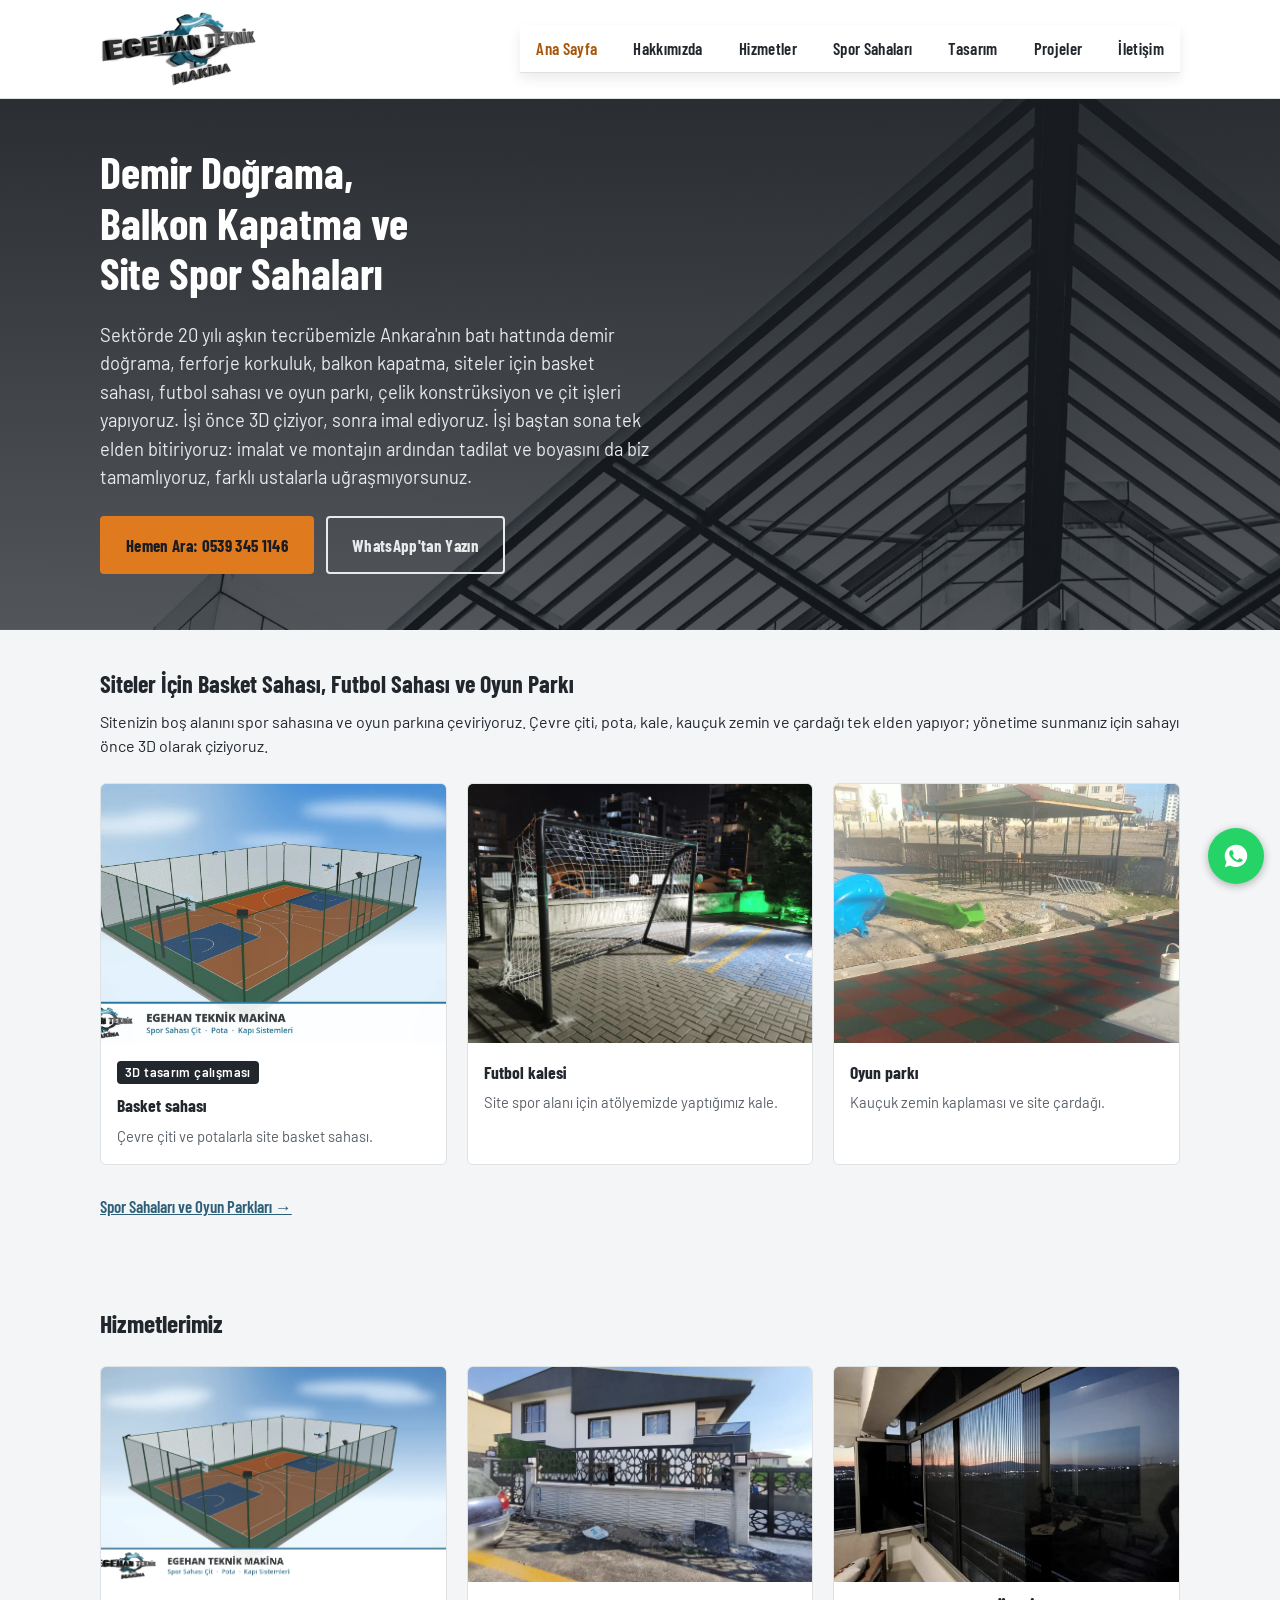
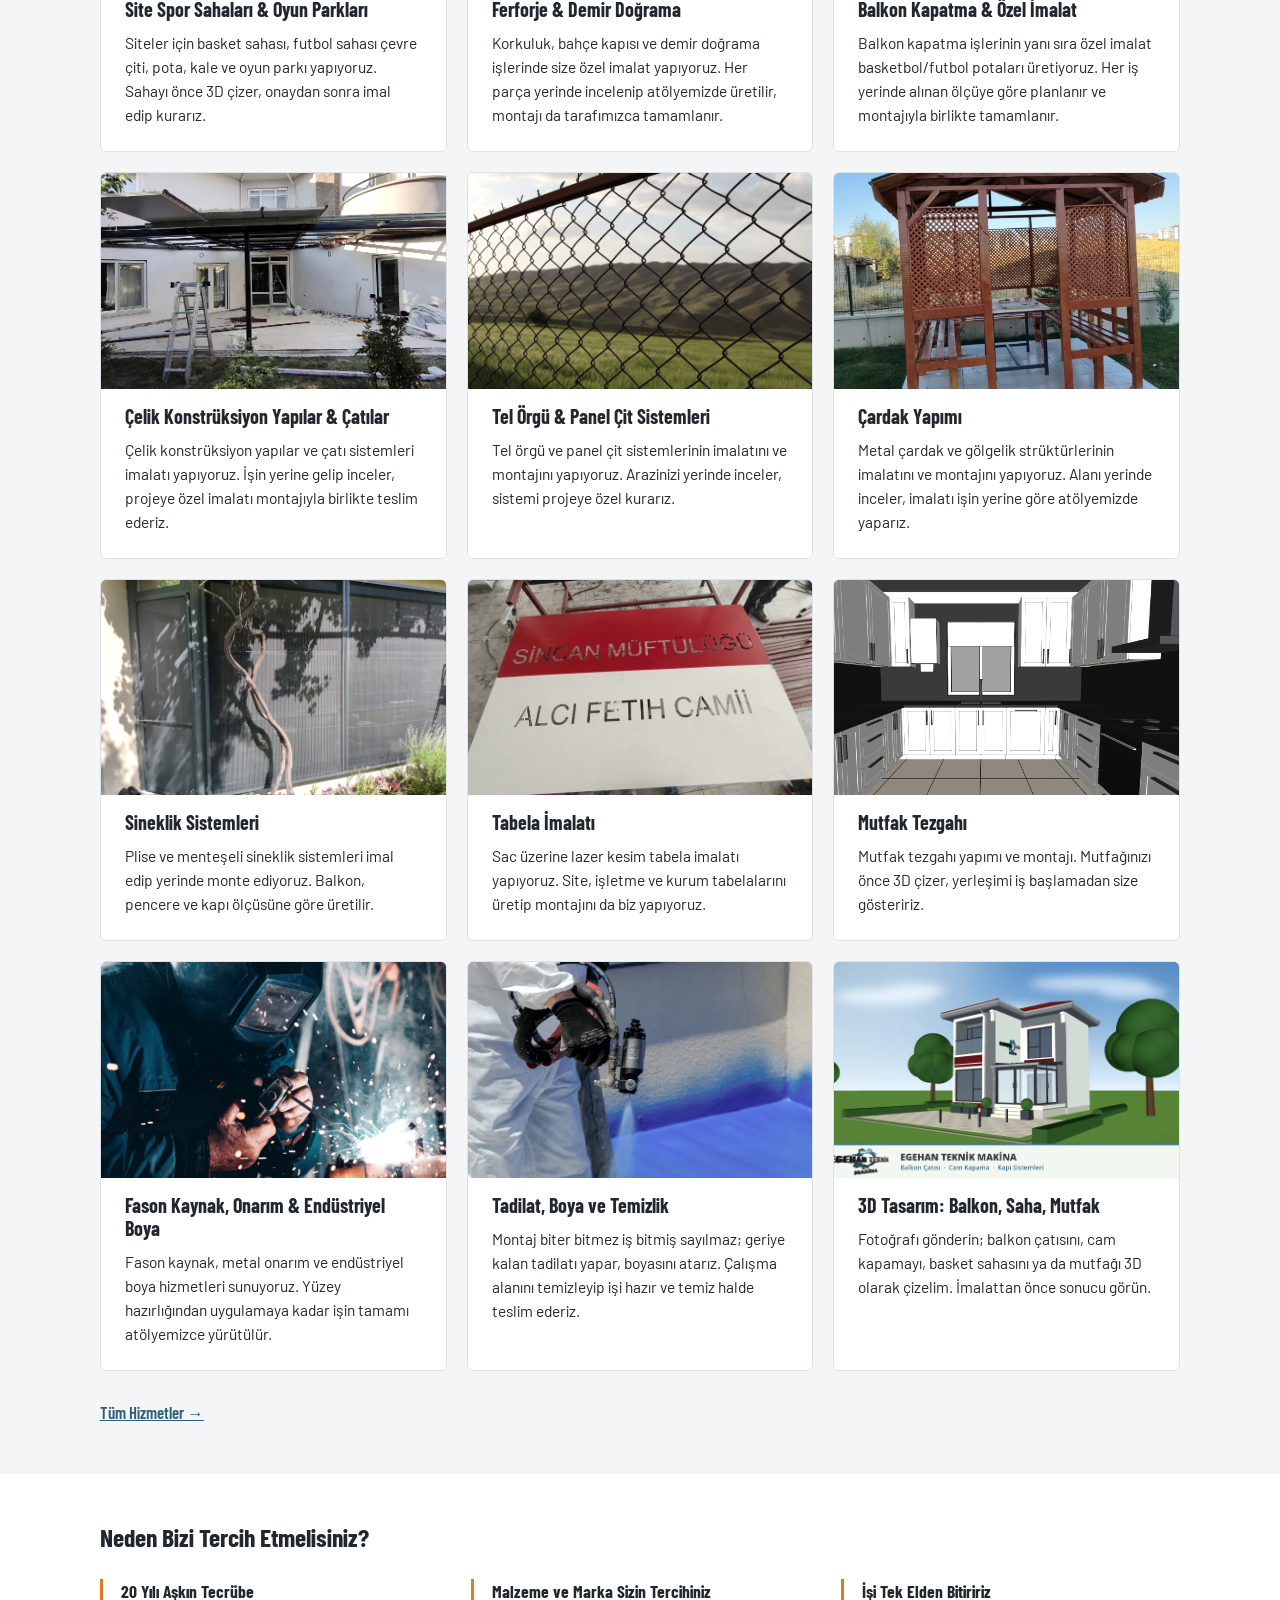
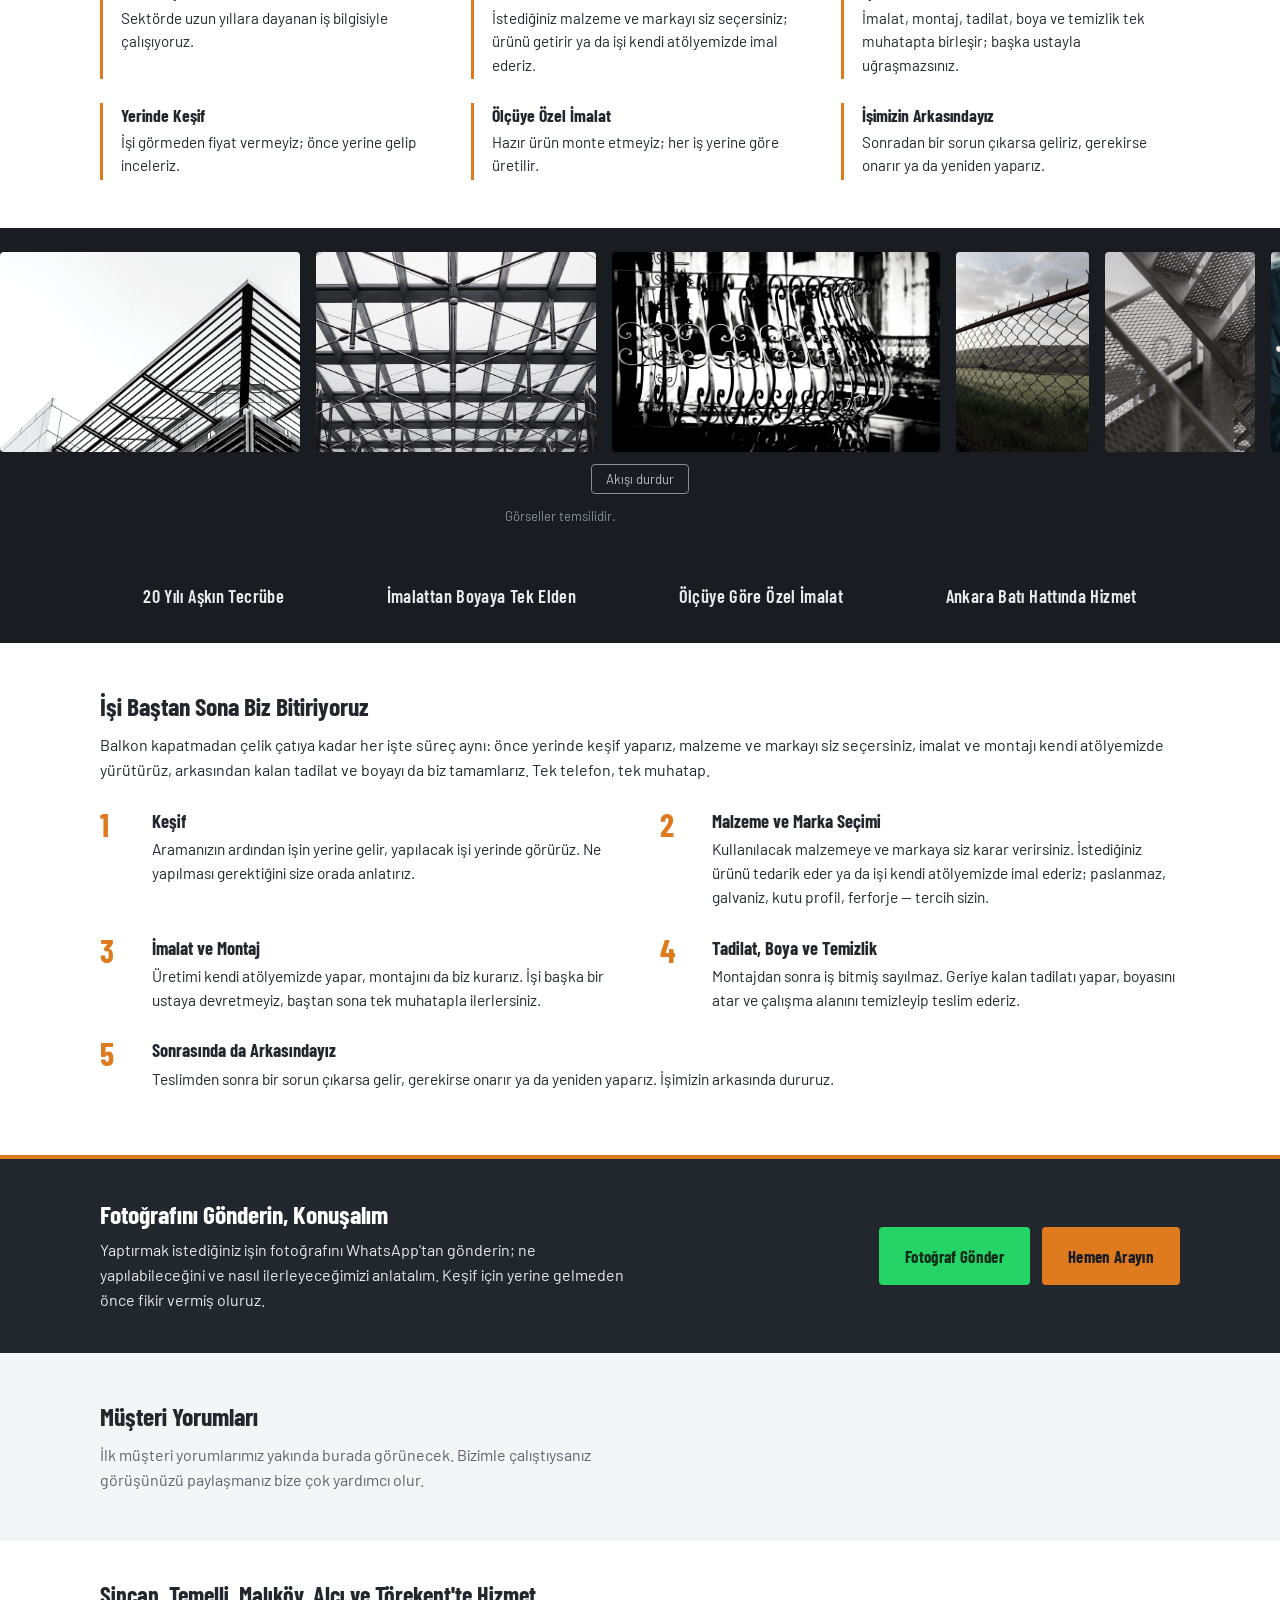
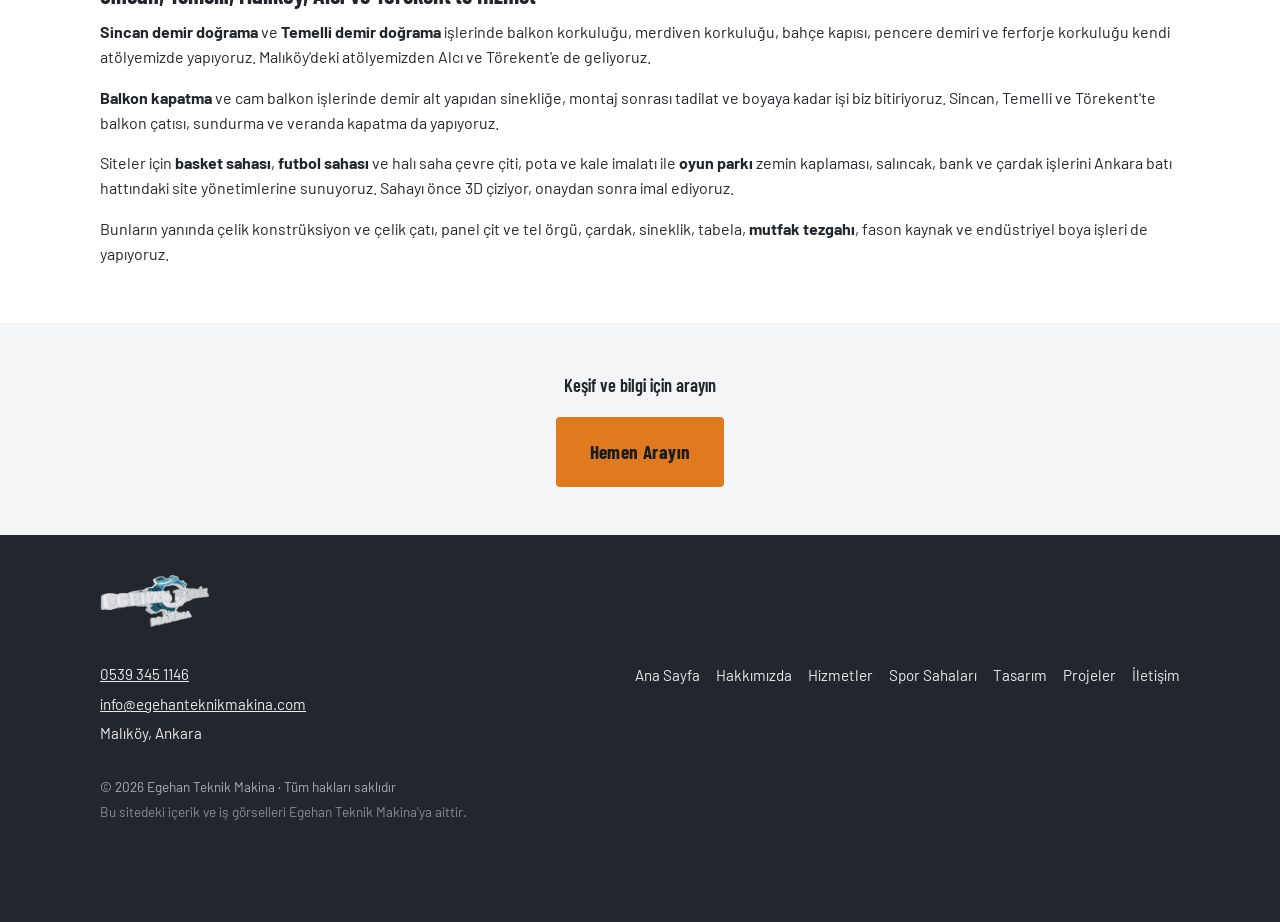
<file: index.html>
<!DOCTYPE html>
<html lang="tr">
<head>
<meta charset="UTF-8">
<meta name="viewport" content="width=device-width, initial-scale=1.0">
<title>Egehan Teknik Makina | Çelik Konstrüksiyon &amp; Demir Doğrama — Ankara Sincan, Temelli</title>
<meta name="description" content="Ankara Sincan, Temelli, Malıköy, Alcı ve Törekent'te demir doğrama, balkon kapatma, siteler için basket sahası, futbol sahası ve oyun parkı, ferforje korkuluk, çelik konstrüksiyon ve mutfak tezgahı. Önce 3D çizim, sonra imalat.">
<link rel="canonical" href="https://egehanteknikmakina.com/">
<meta property="og:type" content="website">
<meta property="og:locale" content="tr_TR">
<meta property="og:site_name" content="Egehan Teknik Makina">
<meta property="og:url" content="https://egehanteknikmakina.com/">
<meta property="og:title" content="Egehan Teknik Makina | Çelik Konstrüksiyon & Demir Doğrama">
<meta property="og:description" content="Ankara Sincan, Temelli, Malıköy, Alcı ve Törekent'te demir doğrama, balkon kapatma, siteler için basket sahası, futbol sahası ve oyun parkı, ferforje korkuluk, çelik konstrüksiyon ve mutfak tezgahı. Önce 3D çizim, sonra imalat.">
<meta property="og:image" content="https://egehanteknikmakina.com/gorseller/paylasim.jpg">
<meta property="og:image:width" content="1200">
<meta property="og:image:height" content="630">
<meta name="twitter:card" content="summary_large_image">
<meta name="twitter:title" content="Egehan Teknik Makina | Çelik Konstrüksiyon & Demir Doğrama">
<meta name="twitter:description" content="Ankara Sincan, Temelli, Malıköy, Alcı ve Törekent'te demir doğrama, balkon kapatma, siteler için basket sahası, futbol sahası ve oyun parkı, ferforje korkuluk, çelik konstrüksiyon ve mutfak tezgahı. Önce 3D çizim, sonra imalat.">
<meta name="twitter:image" content="https://egehanteknikmakina.com/gorseller/paylasim.jpg">
<meta name="theme-color" content="#22272e">
<link rel="preconnect" href="https://fonts.googleapis.com">
<link rel="preconnect" href="https://fonts.gstatic.com" crossorigin>
<link rel="stylesheet" href="https://fonts.googleapis.com/css2?family=Barlow+Condensed:wght@600;700&family=Barlow:wght@400;600&display=swap">
<link rel="stylesheet" href="css/stil.css">
<script type="application/ld+json">
{
  "@context": "https://schema.org",
  "@type": "HomeAndConstructionBusiness",
  "name": "Egehan Teknik Makina",
  "alternateName": "Egehan Teknik Makina | Çelik Konstrüksiyon & Demir Doğrama",
  "description": "Ankara batı hattında demir doğrama, ferforje, balkon kapatma, siteler için basket sahası, futbol sahası ve oyun parkı, çelik konstrüksiyon, çit sistemleri, çardak, mutfak tezgahı ile fason kaynak, tadilat ve boya işleri.",
  "url": "https://egehanteknikmakina.com/",
  "image": "https://egehanteknikmakina.com/gorseller/paylasim.jpg",
  "logo": "https://egehanteknikmakina.com/gorseller/logo.png",
  "telephone": "+905393451146",
  "email": "info@egehanteknikmakina.com",
  "address": {
    "@type": "PostalAddress",
    "addressLocality": "Malıköy",
    "addressRegion": "Ankara",
    "addressCountry": "TR"
  },
  "areaServed": [
    {
      "@type": "Place",
      "name": "Malıköy, Ankara"
    },
    {
      "@type": "Place",
      "name": "Temelli, Ankara"
    },
    {
      "@type": "Place",
      "name": "Alcı Mahallesi, Ankara"
    },
    {
      "@type": "Place",
      "name": "Sincan, Ankara"
    },
    {
      "@type": "Place",
      "name": "Törekent, Ankara"
    }
  ],
  "hasOfferCatalog": {
    "@type": "OfferCatalog",
    "name": "Hizmetlerimiz",
    "itemListElement": [
      {
        "@type": "Offer",
        "itemOffered": {
          "@type": "Service",
          "name": "Çelik Konstrüksiyon Yapılar ve Çatılar"
        }
      },
      {
        "@type": "Offer",
        "itemOffered": {
          "@type": "Service",
          "name": "Ferforje ve Demir Doğrama"
        }
      },
      {
        "@type": "Offer",
        "itemOffered": {
          "@type": "Service",
          "name": "Tel Örgü ve Panel Çit Sistemleri"
        }
      },
      {
        "@type": "Offer",
        "itemOffered": {
          "@type": "Service",
          "name": "Çardak Yapımı"
        }
      },
      {
        "@type": "Offer",
        "itemOffered": {
          "@type": "Service",
          "name": "Balkon Kapatma ve Özel İmalat"
        }
      },
      {
        "@type": "Offer",
        "itemOffered": {
          "@type": "Service",
          "name": "Sineklik Sistemleri"
        }
      },
      {
        "@type": "Offer",
        "itemOffered": {
          "@type": "Service",
          "name": "Tabela İmalatı"
        }
      },
      {
        "@type": "Offer",
        "itemOffered": {
          "@type": "Service",
          "name": "Fason Kaynak, Onarım ve Endüstriyel Boya"
        }
      },
      {
        "@type": "Offer",
        "itemOffered": {
          "@type": "Service",
          "name": "Tadilat, Boya ve Temizlik"
        }
      },
      {
        "@type": "Offer",
        "itemOffered": {
          "@type": "Service",
          "name": "Site Basket Sahası Yapımı"
        }
      },
      {
        "@type": "Offer",
        "itemOffered": {
          "@type": "Service",
          "name": "Futbol Sahası ve Halı Saha Çiti"
        }
      },
      {
        "@type": "Offer",
        "itemOffered": {
          "@type": "Service",
          "name": "Oyun Parkı Yapımı"
        }
      },
      {
        "@type": "Offer",
        "itemOffered": {
          "@type": "Service",
          "name": "Balkon Kapatma ve Cam Balkon"
        }
      },
      {
        "@type": "Offer",
        "itemOffered": {
          "@type": "Service",
          "name": "Mutfak Tezgahı"
        }
      },
      {
        "@type": "Offer",
        "itemOffered": {
          "@type": "Service",
          "name": "3D Tasarım ve Teknik Çizim"
        }
      }
    ]
  }
}
</script>
</head>
<body>

<header class="ust-bilgi">
  <div class="icerik">
    <a href="index.html" class="logo-baglanti">
      <img src="gorseller/logo-duz.png" alt="Egehan Teknik Makina logosu" width="1011" height="481">
    </a>

    <button type="button" class="menu-dugmesi" aria-expanded="false" aria-controls="ana-menu">
      <span class="sr-only">Menüyü aç</span>
      <svg viewBox="0 0 24 24" fill="none" stroke-width="2" stroke-linecap="round" aria-hidden="true">
        <line x1="3" y1="6" x2="21" y2="6"></line>
        <line x1="3" y1="12" x2="21" y2="12"></line>
        <line x1="3" y1="18" x2="21" y2="18"></line>
      </svg>
    </button>

    <nav class="ana-menu" id="ana-menu" aria-label="Ana menü">
      <ul>
        <li><a href="index.html" aria-current="page">Ana Sayfa</a></li>
        <li><a href="hakkimizda.html">Hakkımızda</a></li>
        <li><a href="hizmetler.html">Hizmetler</a></li>
        <li><a href="spor-sahalari.html">Spor Sahaları</a></li>
        <li><a href="tasarim.html">Tasarım</a></li>
        <li><a href="projeler.html">Projeler</a></li>
        <li><a href="iletisim.html">İletişim</a></li>
      </ul>
    </nav>
  </div>
</header>

<main>

  <section class="hero">
    <div class="icerik">
      <h1>Demir Doğrama, Balkon Kapatma ve Site Spor Sahaları</h1>
      <p>Sektörde 20 yılı aşkın tecrübemizle Ankara'nın batı hattında demir doğrama, ferforje korkuluk, balkon kapatma, siteler için basket sahası, futbol sahası ve oyun parkı, çelik konstrüksiyon ve çit işleri yapıyoruz. İşi önce 3D çiziyor, sonra imal ediyoruz. İşi baştan sona tek elden bitiriyoruz: imalat ve montajın ardından tadilat ve boyasını da biz tamamlıyoruz, farklı ustalarla uğraşmıyorsunuz.</p>
      <div class="hero-butonlar">
        <a href="tel:+905393451146" class="buton buton-birincil gecis">Hemen Ara: 0539 345 1146</a>
        <a href="https://wa.me/905393451146?text=Merhaba%2C%20bilgi%20almak%20istiyorum." class="buton buton-ikincil gecis">WhatsApp'tan Yazın</a>
      </div>
    </div>
  </section>

  <section class="blok blok--zemin">
    <div class="icerik">
      <h2>Siteler İçin Basket Sahası, Futbol Sahası ve Oyun Parkı</h2>
      <p>Sitenizin boş alanını spor sahasına ve oyun parkına çeviriyoruz. Çevre çiti, pota, kale, kauçuk zemin ve çardağı tek elden yapıyor; yönetime sunmanız için sahayı önce 3D olarak çiziyoruz.</p>
      <div class="galeri-grid galeri-grid--esit">
        <figure class="galeri-oge">
          <img src="gorseller/tasarim/basket-sahasi-3d.webp" alt="Çevre çitli basket sahasının kuşbakışı 3D çizimi" width="1600" height="900" loading="lazy">
          <figcaption>
            <span class="etiket-3d">3D tasarım çalışması</span>
            <strong>Basket sahası</strong>
            <span>Çevre çiti ve potalarla site basket sahası.</span>
          </figcaption>
        </figure>
        <figure class="galeri-oge">
          <img src="gorseller/isler/futbol-kalesi.webp" alt="Site spor alanı için özel imalat futbol kalesi" width="1400" height="1050" loading="lazy">
          <figcaption>
            <strong>Futbol kalesi</strong>
            <span>Site spor alanı için atölyemizde yaptığımız kale.</span>
          </figcaption>
        </figure>
        <figure class="galeri-oge">
          <img class="gorsel-ust" src="gorseller/isler/oyun-parki-zemin.webp" alt="Site oyun parkında kauçuk zemin kaplaması ve çardak" width="900" height="1600" loading="lazy">
          <figcaption>
            <strong>Oyun parkı</strong>
            <span>Kauçuk zemin kaplaması ve site çardağı.</span>
          </figcaption>
        </figure>
      </div>
      <a href="spor-sahalari.html" class="tum-hizmetler-link">Spor Sahaları ve Oyun Parkları →</a>
    </div>
  </section>

  <section class="hizmetler-ozeti">
    <div class="icerik">
      <h2>Hizmetlerimiz</h2>

      <ul class="kart-grid">
        <li class="kart">
          <!-- 3D TASARIM görseli, yapılmış iş değil -->
          <div class="kart-gorsel">
            <img src="gorseller/tasarim/basket-sahasi-3d.webp" alt="Site için tasarlanan çevre çitli basket sahasının 3D çizimi" width="1600" height="900" loading="lazy">
          </div>
          <h3><a href="spor-sahalari.html">Site Spor Sahaları &amp; Oyun Parkları</a></h3>
          <p>Siteler için basket sahası, futbol sahası çevre çiti, pota, kale ve oyun parkı yapıyoruz. Sahayı önce 3D çizer, onaydan sonra imal edip kurarız.</p>
        </li>

        <li class="kart">
          <!-- Gerçek iş fotoğrafı -->
          <div class="kart-gorsel">
            <img src="gorseller/isler/cevre-korkulugu.webp" alt="Lazer kesim desenli çevre korkuluğu" width="1400" height="1050" loading="lazy">
          </div>
          <h3><a href="hizmetler.html#ferforje">Ferforje &amp; Demir Doğrama</a></h3>
          <p>Korkuluk, bahçe kapısı ve demir doğrama işlerinde size özel imalat yapıyoruz. Her parça yerinde incelenip atölyemizde üretilir, montajı da tarafımızca tamamlanır.</p>
        </li>

        <li class="kart">
          <!-- Gerçek iş fotoğrafı -->
          <div class="kart-gorsel">
            <img src="gorseller/isler/cam-balkon.webp" alt="Cam balkon kapatma uygulaması" width="1050" height="1400" loading="lazy">
          </div>
          <h3><a href="hizmetler.html#balkon">Balkon Kapatma &amp; Özel İmalat</a></h3>
          <p>Balkon kapatma işlerinin yanı sıra özel imalat basketbol/futbol potaları üretiyoruz. Her iş yerinde alınan ölçüye göre planlanır ve montajıyla birlikte tamamlanır.</p>
        </li>

        <li class="kart">
          <!-- Gerçek iş fotoğrafı -->
          <div class="kart-gorsel">
            <img src="gorseller/isler/sundurma.webp" alt="Villa bahçesine yapılan çelik sundurma imalatı" width="998" height="485" loading="lazy">
          </div>
          <h3><a href="hizmetler.html#celik">Çelik Konstrüksiyon Yapılar &amp; Çatılar</a></h3>
          <p>Çelik konstrüksiyon yapılar ve çatı sistemleri imalatı yapıyoruz. İşin yerine gelip inceler, projeye özel imalatı montajıyla birlikte teslim ederiz.</p>
        </li>

        <li class="kart">
          <!-- TEMSİLİ görsel -->
          <div class="kart-gorsel">
            <img src="gorseller/panel-cit.webp" alt="Panel çit sistemi detayı" width="1500" height="2250" loading="lazy">
          </div>
          <h3><a href="hizmetler.html#cit">Tel Örgü &amp; Panel Çit Sistemleri</a></h3>
          <p>Tel örgü ve panel çit sistemlerinin imalatını ve montajını yapıyoruz. Arazinizi yerinde inceler, sistemi projeye özel kurarız.</p>
        </li>

        <li class="kart">
          <!-- Gerçek iş fotoğrafı -->
          <div class="kart-gorsel">
            <img src="gorseller/isler/cardak-ahsap.webp" alt="Ahşap çardak ve oturma grubu imalatı" width="1050" height="1400" loading="lazy">
          </div>
          <h3><a href="hizmetler.html#cardak">Çardak Yapımı</a></h3>
          <p>Metal çardak ve gölgelik strüktürlerinin imalatını ve montajını yapıyoruz. Alanı yerinde inceler, imalatı işin yerine göre atölyemizde yaparız.</p>
        </li>

        <li class="kart">
          <!-- Gerçek iş fotoğrafı -->
          <div class="kart-gorsel">
            <img src="gorseller/isler/sineklik.webp" alt="Plise sineklik uygulaması" width="1400" height="1050" loading="lazy">
          </div>
          <h3><a href="hizmetler.html#sineklik">Sineklik Sistemleri</a></h3>
          <p>Plise ve menteşeli sineklik sistemleri imal edip yerinde monte ediyoruz. Balkon, pencere ve kapı ölçüsüne göre üretilir.</p>
        </li>

        <li class="kart">
          <!-- Gerçek iş fotoğrafı -->
          <div class="kart-gorsel">
            <img src="gorseller/isler/tabela.webp" alt="Lazer kesim yazılı sac tabela" width="1400" height="1050" loading="lazy">
          </div>
          <h3><a href="hizmetler.html#tabela">Tabela İmalatı</a></h3>
          <p>Sac üzerine lazer kesim tabela imalatı yapıyoruz. Site, işletme ve kurum tabelalarını üretip montajını da biz yapıyoruz.</p>
        </li>

        <li class="kart">
          <!-- 3D TASARIM görseli, yapılmış iş değil -->
          <div class="kart-gorsel">
            <img src="gorseller/tasarim/mutfak-3d.webp" alt="Mutfak tezgahı ve dolaplarının 3D çizimi" width="1391" height="770" loading="lazy">
          </div>
          <h3><a href="hizmetler.html#mutfak">Mutfak Tezgahı</a></h3>
          <p>Mutfak tezgahı yapımı ve montajı. Mutfağınızı önce 3D çizer, yerleşimi iş başlamadan size gösteririz.</p>
        </li>

        <li class="kart">
          <!-- TEMSİLİ görsel -->
          <div class="kart-gorsel">
            <img src="gorseller/kaynak-1.webp" alt="Kaynak çalışması yakın çekim" width="1600" height="1067" loading="lazy">
          </div>
          <h3><a href="hizmetler.html#kaynak">Fason Kaynak, Onarım &amp; Endüstriyel Boya</a></h3>
          <p>Fason kaynak, metal onarım ve endüstriyel boya hizmetleri sunuyoruz. Yüzey hazırlığından uygulamaya kadar işin tamamı atölyemizce yürütülür.</p>
        </li>

        <li class="kart">
          <!-- TEMSİLİ görsel -->
          <div class="kart-gorsel">
            <img src="gorseller/boya.webp" alt="Sprey boya tabancası ile uygulama" width="1600" height="1067" loading="lazy">
          </div>
          <h3><a href="hizmetler.html#tadilat">Tadilat, Boya ve Temizlik</a></h3>
          <p>Montaj biter bitmez iş bitmiş sayılmaz; geriye kalan tadilatı yapar, boyasını atarız. Çalışma alanını temizleyip işi hazır ve temiz halde teslim ederiz.</p>
        </li>

        <li class="kart">
          <!-- 3D TASARIM görseli, yapılmış iş değil -->
          <div class="kart-gorsel">
            <img src="gorseller/tasarim/tasarim-genel.webp" alt="Evin 3D çizimi üzerine tasarlanan cam kapama ve pergola çatı" width="1600" height="900" loading="lazy">
          </div>
          <h3><a href="tasarim.html">3D Tasarım: Balkon, Saha, Mutfak</a></h3>
          <p>Fotoğrafı gönderin; balkon çatısını, cam kapamayı, basket sahasını ya da mutfağı 3D olarak çizelim. İmalattan önce sonucu görün.</p>
        </li>
      </ul>

      <a href="hizmetler.html" class="tum-hizmetler-link">Tüm Hizmetler →</a>
    </div>
  </section>

  <section class="neden">
    <div class="icerik">
      <h2>Neden Bizi Tercih Etmelisiniz?</h2>
      <ul class="neden-liste">
        <li>
          <h3>20 Yılı Aşkın Tecrübe</h3>
          <p>Sektörde uzun yıllara dayanan iş bilgisiyle çalışıyoruz.</p>
        </li>
        <li>
          <h3>Malzeme ve Marka Sizin Tercihiniz</h3>
          <p>İstediğiniz malzeme ve markayı siz seçersiniz; ürünü getirir ya da işi kendi atölyemizde imal ederiz.</p>
        </li>
        <li>
          <h3>İşi Tek Elden Bitiririz</h3>
          <p>İmalat, montaj, tadilat, boya ve temizlik tek muhatapta birleşir; başka ustayla uğraşmazsınız.</p>
        </li>
        <li>
          <h3>Yerinde Keşif</h3>
          <p>İşi görmeden fiyat vermeyiz; önce yerine gelip inceleriz.</p>
        </li>
        <li>
          <h3>Ölçüye Özel İmalat</h3>
          <p>Hazır ürün monte etmeyiz; her iş yerine göre üretilir.</p>
        </li>
        <li>
          <h3>İşimizin Arkasındayız</h3>
          <p>Sonradan bir sorun çıkarsa geliriz, gerekirse onarır ya da yeniden yaparız.</p>
        </li>
      </ul>
    </div>
  </section>

  <section class="gorsel-seridi">
    <!-- TEMSİLİ görsel, gerçek iş fotoğrafı gelince değişecek -->
    <div class="gorsel-seridi-track">
      <div class="gorsel-seridi-ic">
        <img src="gorseller/celik-konstruksiyon.webp" alt="Çelik konstrüksiyon detayı" width="1600" height="1067" loading="lazy">
        <img src="gorseller/cati.webp" alt="Çatı sistemi detayı" width="1600" height="1143" loading="lazy">
        <img src="gorseller/ferforje.webp" alt="Ferforje demir doğrama detayı" width="1400" height="854" loading="lazy">
        <img src="gorseller/panel-cit.webp" alt="Panel çit sistemi detayı" width="1500" height="2250" loading="lazy">
        <img src="gorseller/metal-detay.webp" alt="Galvaniz çelik merdiven detayı" width="1600" height="2133" loading="lazy">
        <img src="gorseller/kaynak-1.webp" alt="Kaynak çalışması yakın çekim" width="1600" height="1067" loading="lazy">
        <img src="gorseller/boya.webp" alt="Sprey boya tabancası ile uygulama" width="1600" height="1067" loading="lazy">
        <img src="gorseller/cardak.webp" alt="Metal çardak strüktürü detayı" width="1500" height="1000" loading="lazy">
        <img src="gorseller/balkon.webp" alt="Cam kapama uygulaması detayı" width="1300" height="867" loading="lazy">
        <img src="gorseller/pota.webp" alt="Metal spor potası detayı" width="1100" height="1649" loading="lazy">
      </div>
      <div class="gorsel-seridi-ic" aria-hidden="true">
        <img src="gorseller/celik-konstruksiyon.webp" alt="" width="1600" height="1067" loading="lazy">
        <img src="gorseller/cati.webp" alt="" width="1600" height="1143" loading="lazy">
        <img src="gorseller/ferforje.webp" alt="" width="1400" height="854" loading="lazy">
        <img src="gorseller/panel-cit.webp" alt="" width="1500" height="2250" loading="lazy">
        <img src="gorseller/metal-detay.webp" alt="" width="1600" height="2133" loading="lazy">
        <img src="gorseller/kaynak-1.webp" alt="" width="1600" height="1067" loading="lazy">
        <img src="gorseller/boya.webp" alt="" width="1600" height="1067" loading="lazy">
        <img src="gorseller/cardak.webp" alt="" width="1500" height="1000" loading="lazy">
        <img src="gorseller/balkon.webp" alt="" width="1300" height="867" loading="lazy">
        <img src="gorseller/pota.webp" alt="" width="1100" height="1649" loading="lazy">
      </div>
    </div>
    <button type="button" class="serit-dugmesi" aria-pressed="false">Akışı durdur</button>
    <p class="gorsel-seridi-not icerik">Görseller temsilidir.</p>
  </section>

  <section class="guven-seridi">
    <div class="icerik">
      <ul class="guven-listesi">
        <li>20 Yılı Aşkın Tecrübe</li>
        <li>İmalattan Boyaya Tek Elden</li>
        <li>Ölçüye Göre Özel İmalat</li>
        <li>Ankara Batı Hattında Hizmet</li>
      </ul>
    </div>
  </section>

  <section class="surec">
    <div class="icerik">
      <h2>İşi Baştan Sona Biz Bitiriyoruz</h2>
      <p class="surec-giris">Balkon kapatmadan çelik çatıya kadar her işte süreç aynı: önce yerinde keşif yaparız, malzeme ve markayı siz seçersiniz, imalat ve montajı kendi atölyemizde yürütürüz, arkasından kalan tadilat ve boyayı da biz tamamlarız. Tek telefon, tek muhatap.</p>
      <ol class="surec-liste">
        <li>
          <h3>Keşif</h3>
          <p>Aramanızın ardından işin yerine gelir, yapılacak işi yerinde görürüz. Ne yapılması gerektiğini size orada anlatırız.</p>
        </li>
        <li>
          <h3>Malzeme ve Marka Seçimi</h3>
          <p>Kullanılacak malzemeye ve markaya siz karar verirsiniz. İstediğiniz ürünü tedarik eder ya da işi kendi atölyemizde imal ederiz; paslanmaz, galvaniz, kutu profil, ferforje — tercih sizin.</p>
        </li>
        <li>
          <h3>İmalat ve Montaj</h3>
          <p>Üretimi kendi atölyemizde yapar, montajını da biz kurarız. İşi başka bir ustaya devretmeyiz, baştan sona tek muhatapla ilerlersiniz.</p>
        </li>
        <li>
          <h3>Tadilat, Boya ve Temizlik</h3>
          <p>Montajdan sonra iş bitmiş sayılmaz. Geriye kalan tadilatı yapar, boyasını atar ve çalışma alanını temizleyip teslim ederiz.</p>
        </li>
        <li>
          <h3>Sonrasında da Arkasındayız</h3>
          <p>Teslimden sonra bir sorun çıkarsa gelir, gerekirse onarır ya da yeniden yaparız. İşimizin arkasında dururuz.</p>
        </li>
      </ol>
    </div>
  </section>

  <section class="teklif-serit">
    <div class="icerik">
      <div class="teklif-ic">
        <div class="teklif-metin">
          <h2>Fotoğrafını Gönderin, Konuşalım</h2>
          <p>Yaptırmak istediğiniz işin fotoğrafını WhatsApp'tan gönderin; ne yapılabileceğini ve nasıl ilerleyeceğimizi anlatalım. Keşif için yerine gelmeden önce fikir vermiş oluruz.</p>
        </div>
        <div class="teklif-butonlar">
          <a href="https://wa.me/905393451146?text=Merhaba%2C%20yapt%C4%B1rmak%20istedi%C4%9Fim%20i%C5%9Fin%20foto%C4%9Fraf%C4%B1n%C4%B1%20g%C3%B6nderiyorum." class="buton buton-wa gecis" rel="noopener">Fotoğraf Gönder</a>
          <a href="tel:+905393451146" class="buton buton-birincil gecis">Hemen Arayın</a>
        </div>
      </div>
    </div>
  </section>

  <section class="yorumlar">
    <div class="icerik">
      <h2>Müşteri Yorumları</h2>
      <!-- Yorumlar js/veri.js icinden basilir. UYDURMA yorum eklenmez;
           sadece Google profiline gercekten birakilmis yorumlar yazilir. -->
      <div id="yorumlar-alani"></div>
    </div>
  </section>

  <section class="blok">
    <div class="icerik">
      <h2>Sincan, Temelli, Malıköy, Alcı ve Törekent'te Hizmet</h2>
      <p><strong>Sincan demir doğrama</strong> ve <strong>Temelli demir doğrama</strong> işlerinde balkon korkuluğu, merdiven korkuluğu, bahçe kapısı, pencere demiri ve ferforje korkuluğu kendi atölyemizde yapıyoruz. Malıköy'deki atölyemizden Alcı ve Törekent'e de geliyoruz.</p>
      <p><strong>Balkon kapatma</strong> ve cam balkon işlerinde demir alt yapıdan sinekliğe, montaj sonrası tadilat ve boyaya kadar işi biz bitiriyoruz. Sincan, Temelli ve Törekent'te balkon çatısı, sundurma ve veranda kapatma da yapıyoruz.</p>
      <p>Siteler için <strong>basket sahası</strong>, <strong>futbol sahası</strong> ve halı saha çevre çiti, pota ve kale imalatı ile <strong>oyun parkı</strong> zemin kaplaması, salıncak, bank ve çardak işlerini Ankara batı hattındaki site yönetimlerine sunuyoruz. Sahayı önce 3D çiziyor, onaydan sonra imal ediyoruz.</p>
      <p>Bunların yanında çelik konstrüksiyon ve çelik çatı, panel çit ve tel örgü, çardak, sineklik, tabela, <strong>mutfak tezgahı</strong>, fason kaynak ve endüstriyel boya işleri de yapıyoruz.</p>
    </div>
  </section>

  <section class="son-cagri">
    <div class="icerik">
      <p>Keşif ve bilgi için arayın</p>
      <a href="tel:+905393451146" class="buton buton-birincil buton-buyuk gecis">Hemen Arayın</a>
    </div>
  </section>

</main>

<footer class="alt-bilgi">
  <div class="icerik">
    <div class="alt-bilgi-logo">
      <img src="gorseller/logo-duz-acik.png" alt="Egehan Teknik Makina logosu" width="1011" height="481" loading="lazy">
    </div>

    <ul class="alt-bilgi-iletisim">
      <li><a href="tel:+905393451146">0539 345 1146</a></li>
      <li><a href="mailto:info@egehanteknikmakina.com">info@egehanteknikmakina.com</a></li>
      <!-- TODO: tam atölye adresi gelince güncellenecek -->
      <li>Malıköy, Ankara</li>
    </ul>

    <nav aria-label="Alt bilgi menüsü">
      <ul class="alt-bilgi-menu">
        <li><a href="index.html">Ana Sayfa</a></li>
        <li><a href="hakkimizda.html">Hakkımızda</a></li>
        <li><a href="hizmetler.html">Hizmetler</a></li>
        <li><a href="spor-sahalari.html">Spor Sahaları</a></li>
        <li><a href="tasarim.html">Tasarım</a></li>
        <li><a href="projeler.html">Projeler</a></li>
        <li><a href="iletisim.html">İletişim</a></li>
      </ul>
    </nav>

    <p class="telif">© 2026 Egehan Teknik Makina · Tüm hakları saklıdır<br>
      <span class="telif-alt">Bu sitedeki içerik ve iş görselleri Egehan Teknik Makina'ya aittir.</span>
    </p>
  </div>
</footer>

<a href="https://wa.me/905393451146?text=Merhaba%2C%20bilgi%20almak%20istiyorum." class="whatsapp-buton gecis" aria-label="WhatsApp ile yazın">
  <svg viewBox="0 0 32 32" aria-hidden="true">
    <path d="M16 4C9.4 4 4 9.4 4 16c0 2.4.7 4.6 1.9 6.5L4 28l5.7-1.8c1.8 1 3.9 1.6 6.3 1.6 6.6 0 12-5.4 12-12S22.6 4 16 4zm6.8 17.1c-.3.8-1.6 1.5-2.5 1.6-.6.1-1.4.2-4.2-.9-3.5-1.4-5.8-4.9-6-5.1-.2-.3-1.4-1.9-1.4-3.6 0-1.7.9-2.5 1.2-2.9.3-.3.7-.4 1-.4h.7c.2 0 .5 0 .8.6.3.7 1 2.4 1.1 2.6.1.2.2.4 0 .7-.1.3-.2.4-.4.6-.2.2-.4.5-.6.6-.2.2-.4.4-.2.8.2.4 1 1.6 2.1 2.6 1.4 1.3 2.6 1.7 3 1.9.4.2.6.1.8-.1.2-.2.9-1 1.1-1.4.2-.4.5-.3.8-.2.3.1 2 1 2.4 1.1.4.2.6.3.7.4.1.2.1.9-.2 1.7z"></path>
  </svg>
</a>

<script src="js/veri.js"></script>
<nav class="mobil-cubuk" aria-label="Hızlı iletişim">
  <a href="tel:+905393451146" class="mobil-cubuk-ara">
    <svg viewBox="0 0 24 24" aria-hidden="true"><path d="M6.6 10.8c1.4 2.8 3.8 5.1 6.6 6.6l2.2-2.2c.3-.3.7-.4 1-.2 1.1.4 2.3.6 3.6.6.6 0 1 .4 1 1V20c0 .6-.4 1-1 1-9.4 0-17-7.6-17-17 0-.6.4-1 1-1h3.5c.6 0 1 .4 1 1 0 1.2.2 2.4.6 3.6.1.3 0 .7-.2 1l-2.3 2.2z"></path></svg>
    Hemen Ara
  </a>
  <a href="https://wa.me/905393451146?text=Merhaba%2C%20bilgi%20almak%20istiyorum." class="mobil-cubuk-wa" rel="noopener">
    <svg viewBox="0 0 32 32" aria-hidden="true"><path d="M16 4C9.4 4 4 9.4 4 16c0 2.4.7 4.6 1.9 6.5L4 28l5.7-1.8c1.8 1 3.9 1.6 6.3 1.6 6.6 0 12-5.4 12-12S22.6 4 16 4zm6.8 17.1c-.3.8-1.6 1.5-2.5 1.6-.6.1-1.4.2-4.2-.9-3.5-1.4-5.8-4.9-6-5.1-.2-.3-1.4-1.9-1.4-3.6 0-1.7.9-2.5 1.2-2.9.3-.3.7-.4 1-.4h.7c.2 0 .5 0 .8.6.3.7 1 2.4 1.1 2.6.1.2.2.4 0 .7-.1.3-.2.4-.4.6-.2.2-.4.5-.6.6-.2.2-.4.4-.2.8.2.4 1 1.6 2.1 2.6 1.4 1.3 2.6 1.7 3 1.9.4.2.6.1.8-.1.2-.2.9-1 1.1-1.4.2-.4.5-.3.8-.2.3.1 2 1 2.4 1.1.4.2.6.3.7.4.1.2.1.9-.2 1.7z"></path></svg>
    WhatsApp
  </a>
</nav>

<script src="js/site.js"></script>
</body>
</html>
</file>
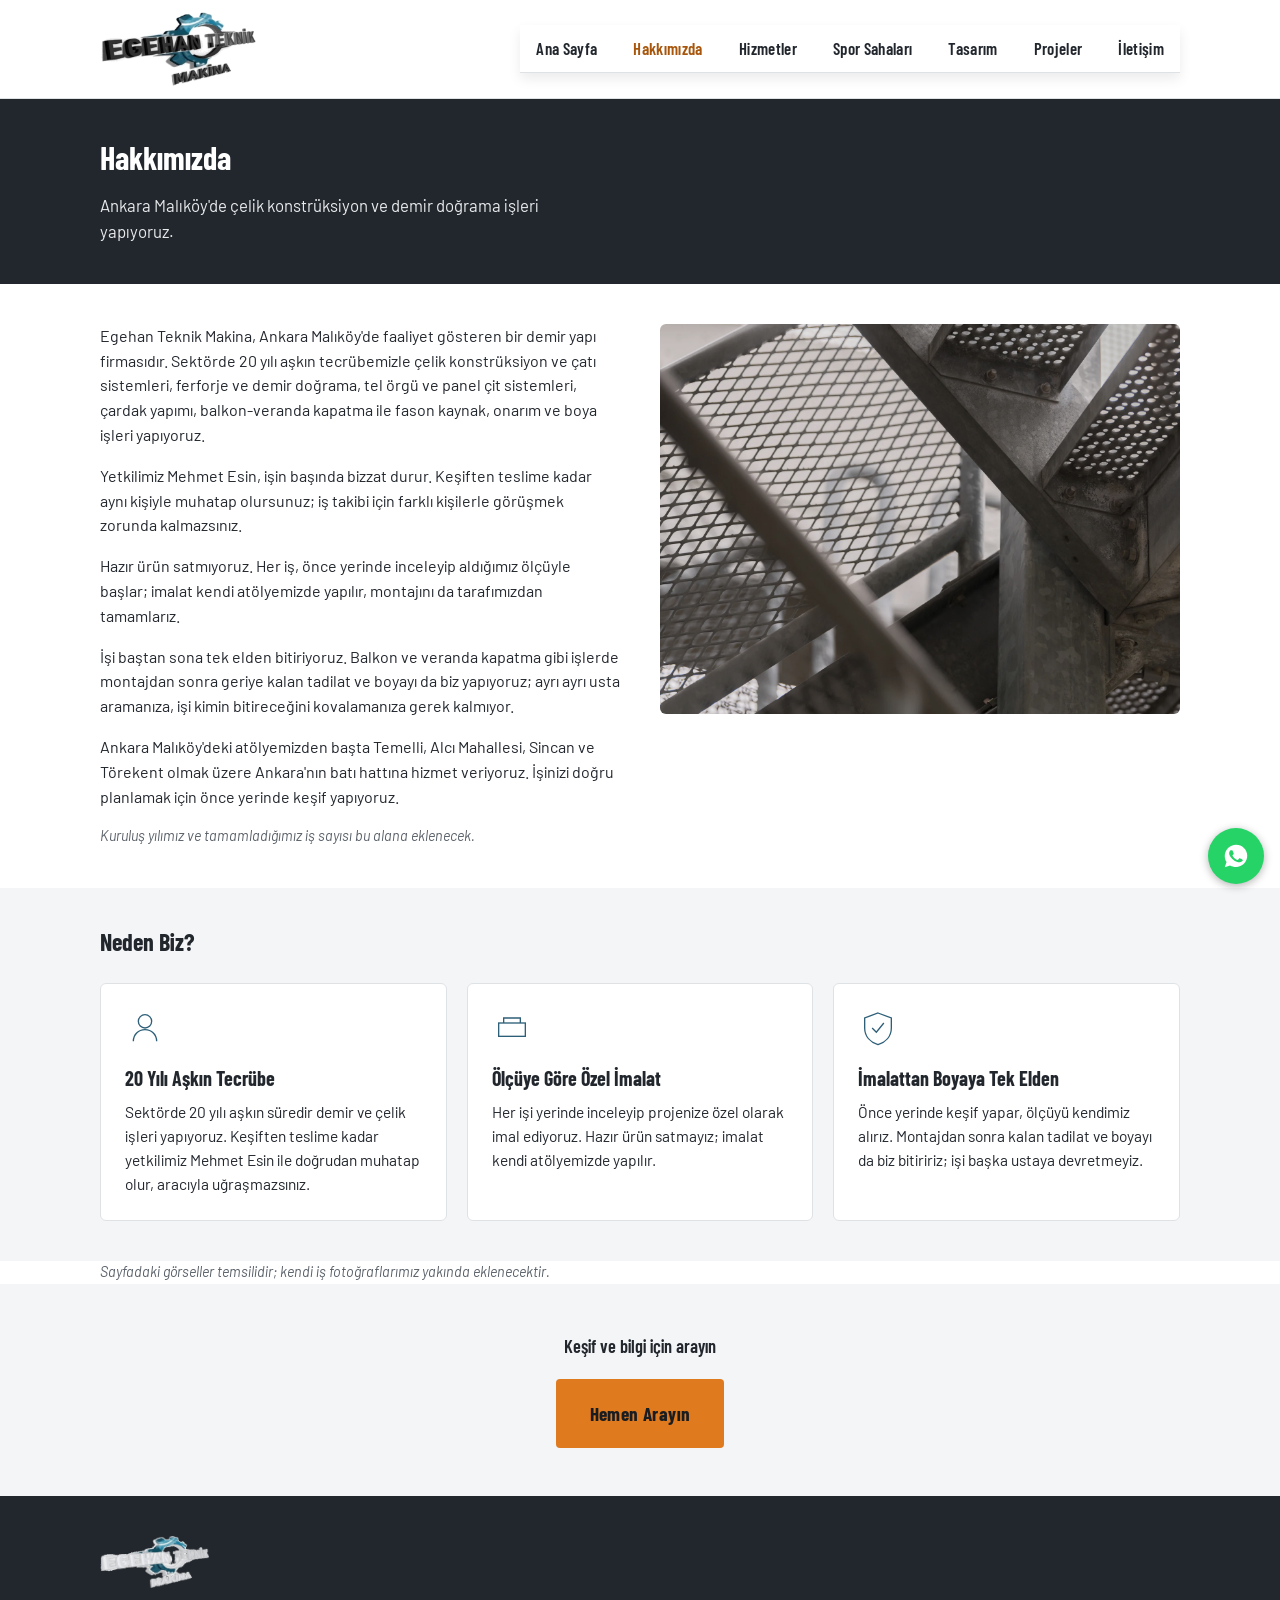
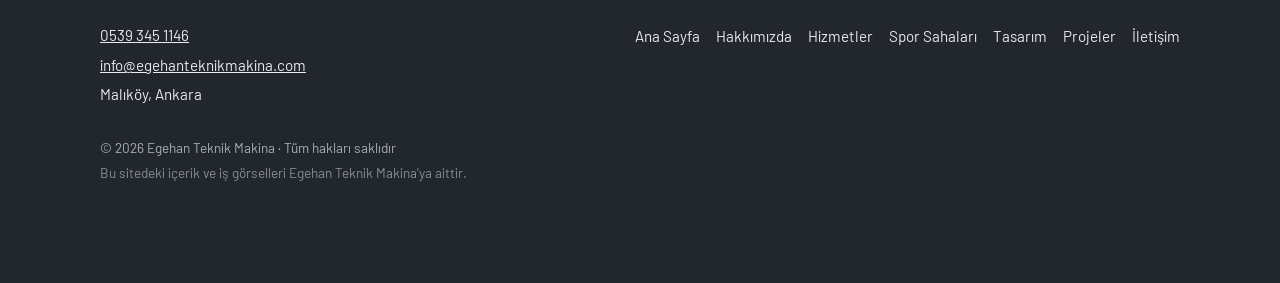
<file: hakkimizda.html>
<!DOCTYPE html>
<html lang="tr">
<head>
<meta charset="UTF-8">
<meta name="viewport" content="width=device-width, initial-scale=1.0">
<title>Hakkımızda — Egehan Teknik Makina | Çelik Konstrüksiyon &amp; Demir Doğrama</title>
<meta name="description" content="Egehan Teknik Makina hakkında bilgi alın. Ankara'da demir doğrama, balkon kapatma, site spor sahaları ve oyun parkları, çelik konstrüksiyon ve ferforje işlerinde yetkili Mehmet Esin ile doğrudan çalışın.">
<link rel="canonical" href="https://egehanteknikmakina.com/hakkimizda.html">
<meta property="og:type" content="website">
<meta property="og:locale" content="tr_TR">
<meta property="og:site_name" content="Egehan Teknik Makina">
<meta property="og:url" content="https://egehanteknikmakina.com/hakkimizda.html">
<meta property="og:title" content="Hakkımızda — Egehan Teknik Makina">
<meta property="og:description" content="Egehan Teknik Makina hakkında bilgi alın. Ankara'da demir doğrama, balkon kapatma, site spor sahaları ve oyun parkları, çelik konstrüksiyon ve ferforje işlerinde yetkili Mehmet Esin ile doğrudan çalışın.">
<meta property="og:image" content="https://egehanteknikmakina.com/gorseller/paylasim.jpg">
<meta property="og:image:width" content="1200">
<meta property="og:image:height" content="630">
<meta name="twitter:card" content="summary_large_image">
<meta name="twitter:title" content="Hakkımızda — Egehan Teknik Makina">
<meta name="twitter:description" content="Egehan Teknik Makina hakkında bilgi alın. Ankara'da demir doğrama, balkon kapatma, site spor sahaları ve oyun parkları, çelik konstrüksiyon ve ferforje işlerinde yetkili Mehmet Esin ile doğrudan çalışın.">
<meta name="twitter:image" content="https://egehanteknikmakina.com/gorseller/paylasim.jpg">
<meta name="theme-color" content="#22272e">
<link rel="preconnect" href="https://fonts.googleapis.com">
<link rel="preconnect" href="https://fonts.gstatic.com" crossorigin>
<link rel="stylesheet" href="https://fonts.googleapis.com/css2?family=Barlow+Condensed:wght@600;700&family=Barlow:wght@400;600&display=swap">
<link rel="stylesheet" href="css/stil.css">
</head>
<body>

<header class="ust-bilgi">
  <div class="icerik">
    <a href="index.html" class="logo-baglanti">
      <img src="gorseller/logo-duz.png" alt="Egehan Teknik Makina logosu" width="1011" height="481">
    </a>

    <button type="button" class="menu-dugmesi" aria-expanded="false" aria-controls="ana-menu">
      <span class="sr-only">Menüyü aç</span>
      <svg viewBox="0 0 24 24" fill="none" stroke-width="2" stroke-linecap="round" aria-hidden="true">
        <line x1="3" y1="6" x2="21" y2="6"></line>
        <line x1="3" y1="12" x2="21" y2="12"></line>
        <line x1="3" y1="18" x2="21" y2="18"></line>
      </svg>
    </button>

    <nav class="ana-menu" id="ana-menu" aria-label="Ana menü">
      <ul>
        <li><a href="index.html">Ana Sayfa</a></li>
        <li><a href="hakkimizda.html" aria-current="page">Hakkımızda</a></li>
        <li><a href="hizmetler.html">Hizmetler</a></li>
        <li><a href="spor-sahalari.html">Spor Sahaları</a></li>
        <li><a href="tasarim.html">Tasarım</a></li>
        <li><a href="projeler.html">Projeler</a></li>
        <li><a href="iletisim.html">İletişim</a></li>
      </ul>
    </nav>
  </div>
</header>

<main>

  <section class="sayfa-basligi">
    <div class="icerik">
      <h1>Hakkımızda</h1>
      <p>Ankara Malıköy'de çelik konstrüksiyon ve demir doğrama işleri yapıyoruz.</p>
    </div>
  </section>

  <section class="blok">
    <div class="icerik">
      <div class="blok-ic">
        <div class="blok-gorsel">
          <!-- TEMSİLİ görsel -->
          <img src="gorseller/metal-detay.webp" alt="Galvaniz çelik merdiven detayı" width="1600" height="2133" loading="lazy">
        </div>
        <div class="blok-metin">
          <p>Egehan Teknik Makina, Ankara Malıköy'de faaliyet gösteren bir demir yapı firmasıdır. Sektörde 20 yılı aşkın tecrübemizle çelik konstrüksiyon ve çatı sistemleri, ferforje ve demir doğrama, tel örgü ve panel çit sistemleri, çardak yapımı, balkon-veranda kapatma ile fason kaynak, onarım ve boya işleri yapıyoruz.</p>
          <p>Yetkilimiz Mehmet Esin, işin başında bizzat durur. Keşiften teslime kadar aynı kişiyle muhatap olursunuz; iş takibi için farklı kişilerle görüşmek zorunda kalmazsınız.</p>
          <p>Hazır ürün satmıyoruz. Her iş, önce yerinde inceleyip aldığımız ölçüyle başlar; imalat kendi atölyemizde yapılır, montajını da tarafımızdan tamamlarız.</p>
          <p>İşi baştan sona tek elden bitiriyoruz. Balkon ve veranda kapatma gibi işlerde montajdan sonra geriye kalan tadilat ve boyayı da biz yapıyoruz; ayrı ayrı usta aramanıza, işi kimin bitireceğini kovalamanıza gerek kalmıyor.</p>
          <p>Ankara Malıköy'deki atölyemizden başta Temelli, Alcı Mahallesi, Sincan ve Törekent olmak üzere Ankara'nın batı hattına hizmet veriyoruz. İşinizi doğru planlamak için önce yerinde keşif yapıyoruz.</p>
          <p class="yer-tutucu">Kuruluş yılımız ve tamamladığımız iş sayısı bu alana eklenecek.<!-- TODO: müşteriden gelecek. "20 yılı aşkın tecrübe" bilgisi 08.09.2026'da kullanıcıdan alındı, metne işlendi. --></p>
        </div>
      </div>
    </div>
  </section>

  <section class="blok blok--zemin">
    <div class="icerik">
      <h2>Neden Biz?</h2>
      <ul class="kart-grid kart-grid--3">
        <li class="kart">
          <svg class="kart-ikon" viewBox="0 0 48 48" aria-hidden="true">
            <circle cx="24" cy="16" r="8"></circle>
            <path d="M10 40c0-8 6-14 14-14s14 6 14 14"></path>
          </svg>
          <h3>20 Yılı Aşkın Tecrübe</h3>
          <p>Sektörde 20 yılı aşkın süredir demir ve çelik işleri yapıyoruz. Keşiften teslime kadar yetkilimiz Mehmet Esin ile doğrudan muhatap olur, aracıyla uğraşmazsınız.</p>
        </li>

        <li class="kart">
          <svg class="kart-ikon" viewBox="0 0 48 48" aria-hidden="true">
            <rect x="8" y="18" width="32" height="16"></rect>
            <path d="M14 18 V12 H34 V18"></path>
          </svg>
          <h3>Ölçüye Göre Özel İmalat</h3>
          <p>Her işi yerinde inceleyip projenize özel olarak imal ediyoruz. Hazır ürün satmayız; imalat kendi atölyemizde yapılır.</p>
        </li>

        <li class="kart">
          <svg class="kart-ikon" viewBox="0 0 48 48" aria-hidden="true">
            <path d="M24 6 L40 12 V24 C40 34 33 41 24 44 C15 41 8 34 8 24 V12 Z"></path>
            <path d="M17 24 L22 29 L31 18"></path>
          </svg>
          <h3>İmalattan Boyaya Tek Elden</h3>
          <p>Önce yerinde keşif yapar, ölçüyü kendimiz alırız. Montajdan sonra kalan tadilat ve boyayı da biz bitiririz; işi başka ustaya devretmeyiz.</p>
        </li>
      </ul>
    </div>
  </section>

  <div class="icerik">
    <p class="yer-tutucu">Sayfadaki görseller temsilidir; kendi iş fotoğraflarımız yakında eklenecektir.</p>
  </div>

  <section class="son-cagri">
    <div class="icerik">
      <p>Keşif ve bilgi için arayın</p>
      <a href="tel:+905393451146" class="buton buton-birincil buton-buyuk gecis">Hemen Arayın</a>
    </div>
  </section>

</main>

<footer class="alt-bilgi">
  <div class="icerik">
    <div class="alt-bilgi-logo">
      <img src="gorseller/logo-duz-acik.png" alt="Egehan Teknik Makina logosu" width="1011" height="481" loading="lazy">
    </div>

    <ul class="alt-bilgi-iletisim">
      <li><a href="tel:+905393451146">0539 345 1146</a></li>
      <li><a href="mailto:info@egehanteknikmakina.com">info@egehanteknikmakina.com</a></li>
      <!-- TODO: tam atölye adresi gelince güncellenecek -->
      <li>Malıköy, Ankara</li>
    </ul>

    <nav aria-label="Alt bilgi menüsü">
      <ul class="alt-bilgi-menu">
        <li><a href="index.html">Ana Sayfa</a></li>
        <li><a href="hakkimizda.html">Hakkımızda</a></li>
        <li><a href="hizmetler.html">Hizmetler</a></li>
        <li><a href="spor-sahalari.html">Spor Sahaları</a></li>
        <li><a href="tasarim.html">Tasarım</a></li>
        <li><a href="projeler.html">Projeler</a></li>
        <li><a href="iletisim.html">İletişim</a></li>
      </ul>
    </nav>

    <p class="telif">© 2026 Egehan Teknik Makina · Tüm hakları saklıdır<br>
      <span class="telif-alt">Bu sitedeki içerik ve iş görselleri Egehan Teknik Makina'ya aittir.</span>
    </p>
  </div>
</footer>

<a href="https://wa.me/905393451146?text=Merhaba%2C%20bilgi%20almak%20istiyorum." class="whatsapp-buton gecis" aria-label="WhatsApp ile yazın">
  <svg viewBox="0 0 32 32" aria-hidden="true">
    <path d="M16 4C9.4 4 4 9.4 4 16c0 2.4.7 4.6 1.9 6.5L4 28l5.7-1.8c1.8 1 3.9 1.6 6.3 1.6 6.6 0 12-5.4 12-12S22.6 4 16 4zm6.8 17.1c-.3.8-1.6 1.5-2.5 1.6-.6.1-1.4.2-4.2-.9-3.5-1.4-5.8-4.9-6-5.1-.2-.3-1.4-1.9-1.4-3.6 0-1.7.9-2.5 1.2-2.9.3-.3.7-.4 1-.4h.7c.2 0 .5 0 .8.6.3.7 1 2.4 1.1 2.6.1.2.2.4 0 .7-.1.3-.2.4-.4.6-.2.2-.4.5-.6.6-.2.2-.4.4-.2.8.2.4 1 1.6 2.1 2.6 1.4 1.3 2.6 1.7 3 1.9.4.2.6.1.8-.1.2-.2.9-1 1.1-1.4.2-.4.5-.3.8-.2.3.1 2 1 2.4 1.1.4.2.6.3.7.4.1.2.1.9-.2 1.7z"></path>
  </svg>
</a>

<nav class="mobil-cubuk" aria-label="Hızlı iletişim">
  <a href="tel:+905393451146" class="mobil-cubuk-ara">
    <svg viewBox="0 0 24 24" aria-hidden="true"><path d="M6.6 10.8c1.4 2.8 3.8 5.1 6.6 6.6l2.2-2.2c.3-.3.7-.4 1-.2 1.1.4 2.3.6 3.6.6.6 0 1 .4 1 1V20c0 .6-.4 1-1 1-9.4 0-17-7.6-17-17 0-.6.4-1 1-1h3.5c.6 0 1 .4 1 1 0 1.2.2 2.4.6 3.6.1.3 0 .7-.2 1l-2.3 2.2z"></path></svg>
    Hemen Ara
  </a>
  <a href="https://wa.me/905393451146?text=Merhaba%2C%20bilgi%20almak%20istiyorum." class="mobil-cubuk-wa" rel="noopener">
    <svg viewBox="0 0 32 32" aria-hidden="true"><path d="M16 4C9.4 4 4 9.4 4 16c0 2.4.7 4.6 1.9 6.5L4 28l5.7-1.8c1.8 1 3.9 1.6 6.3 1.6 6.6 0 12-5.4 12-12S22.6 4 16 4zm6.8 17.1c-.3.8-1.6 1.5-2.5 1.6-.6.1-1.4.2-4.2-.9-3.5-1.4-5.8-4.9-6-5.1-.2-.3-1.4-1.9-1.4-3.6 0-1.7.9-2.5 1.2-2.9.3-.3.7-.4 1-.4h.7c.2 0 .5 0 .8.6.3.7 1 2.4 1.1 2.6.1.2.2.4 0 .7-.1.3-.2.4-.4.6-.2.2-.4.5-.6.6-.2.2-.4.4-.2.8.2.4 1 1.6 2.1 2.6 1.4 1.3 2.6 1.7 3 1.9.4.2.6.1.8-.1.2-.2.9-1 1.1-1.4.2-.4.5-.3.8-.2.3.1 2 1 2.4 1.1.4.2.6.3.7.4.1.2.1.9-.2 1.7z"></path></svg>
    WhatsApp
  </a>
</nav>

<script src="js/site.js"></script>
</body>
</html>
</file>
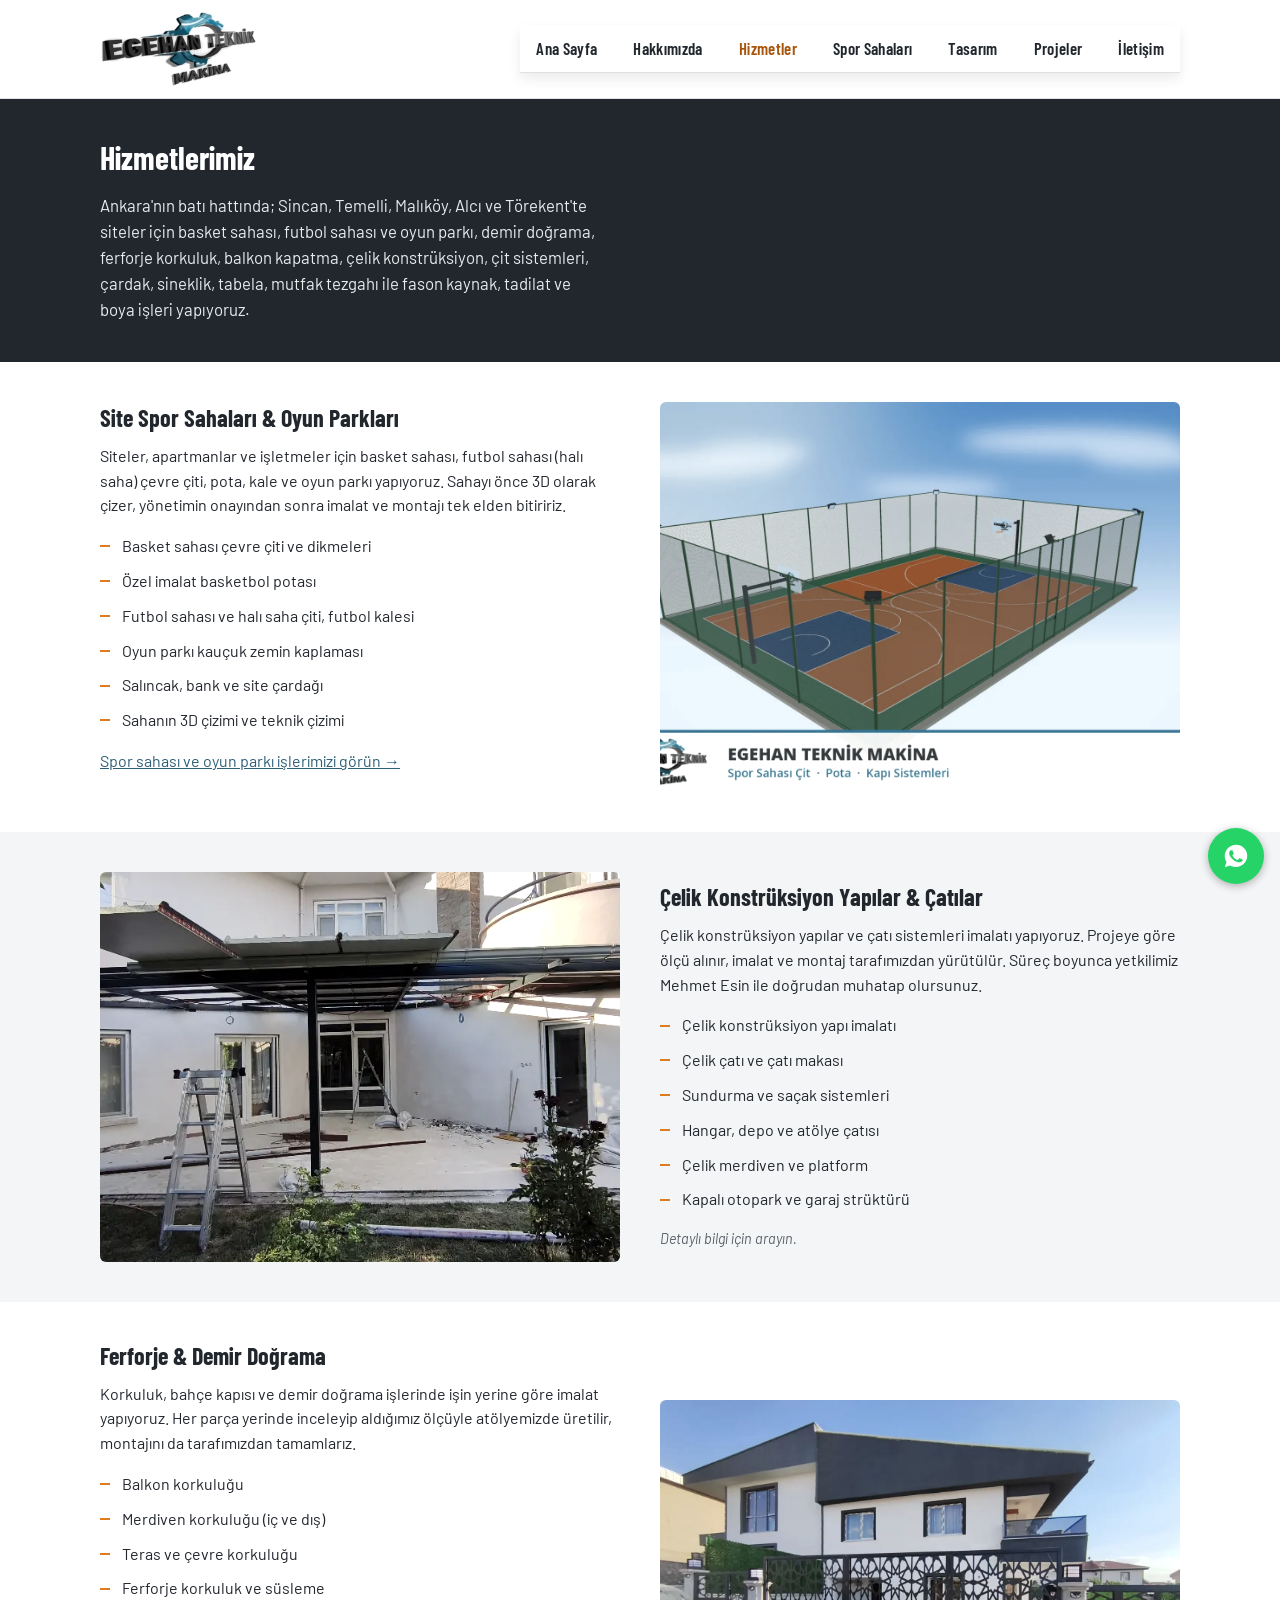
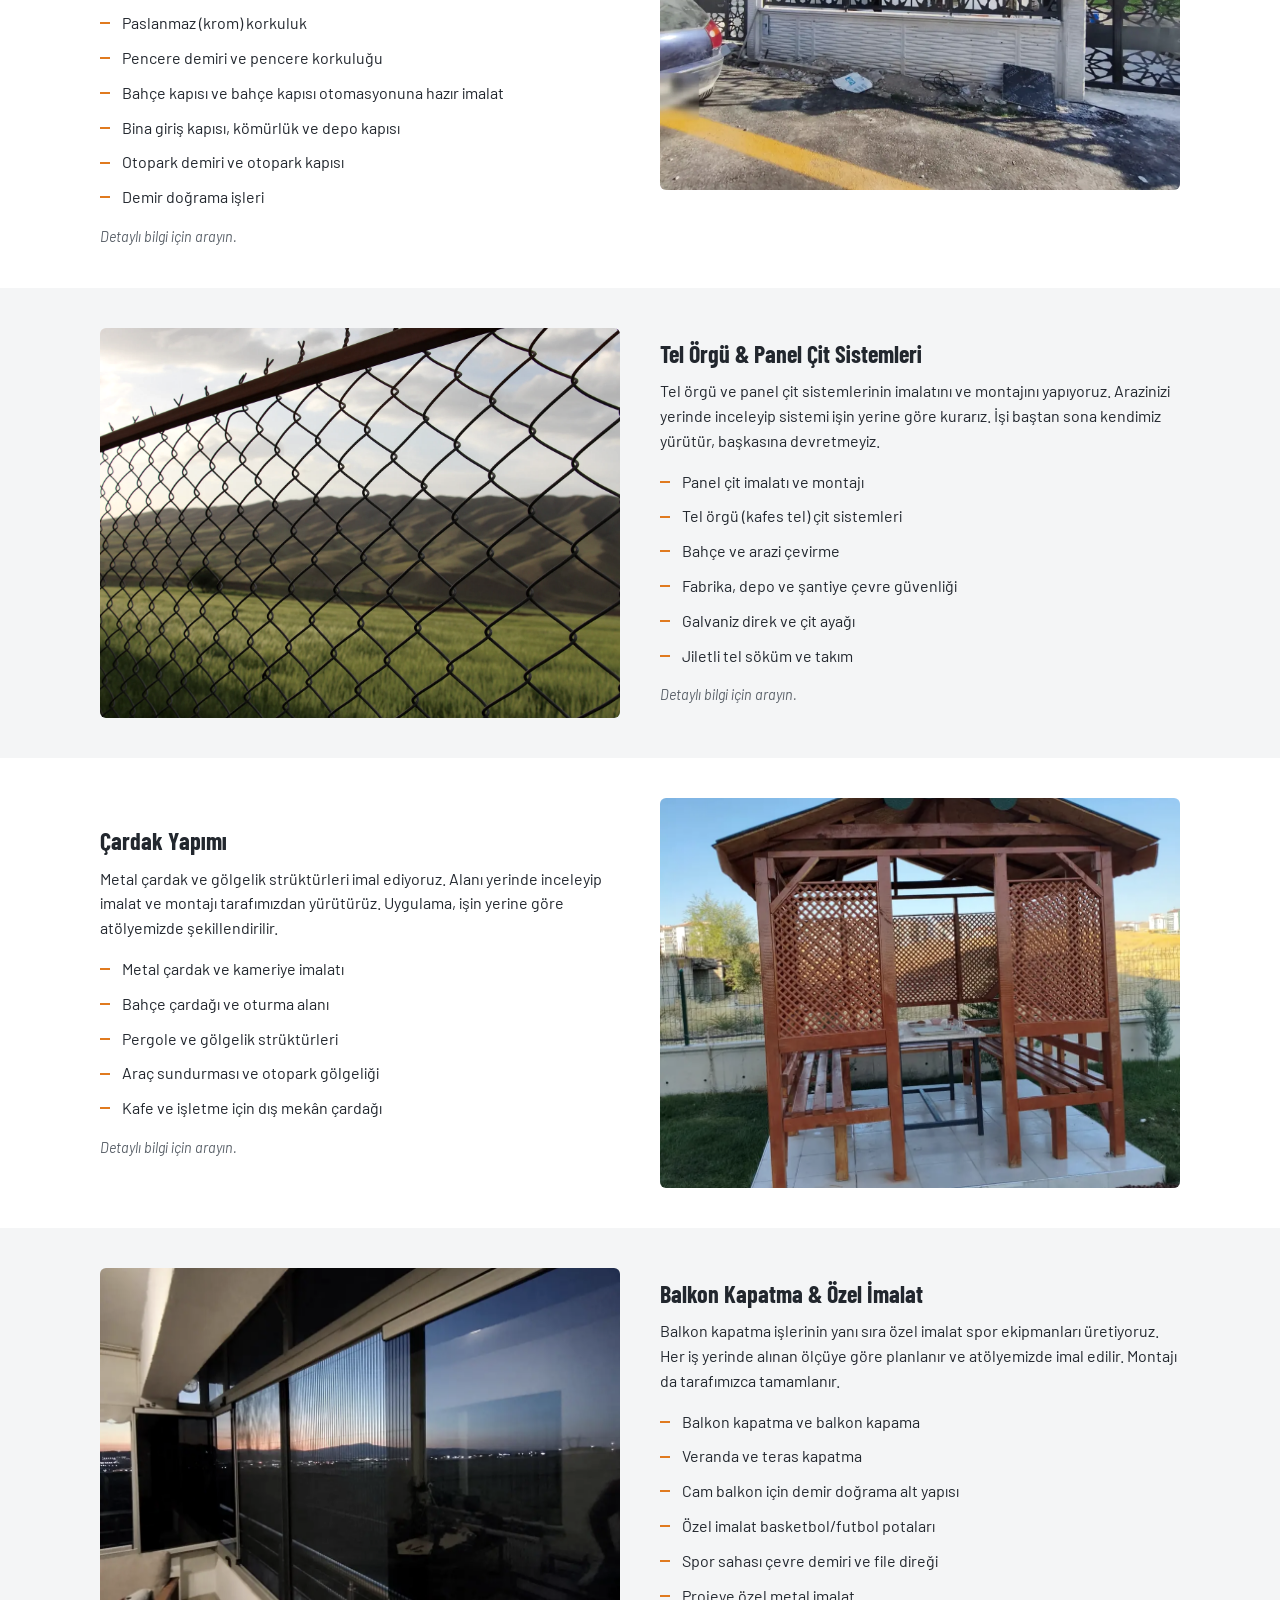
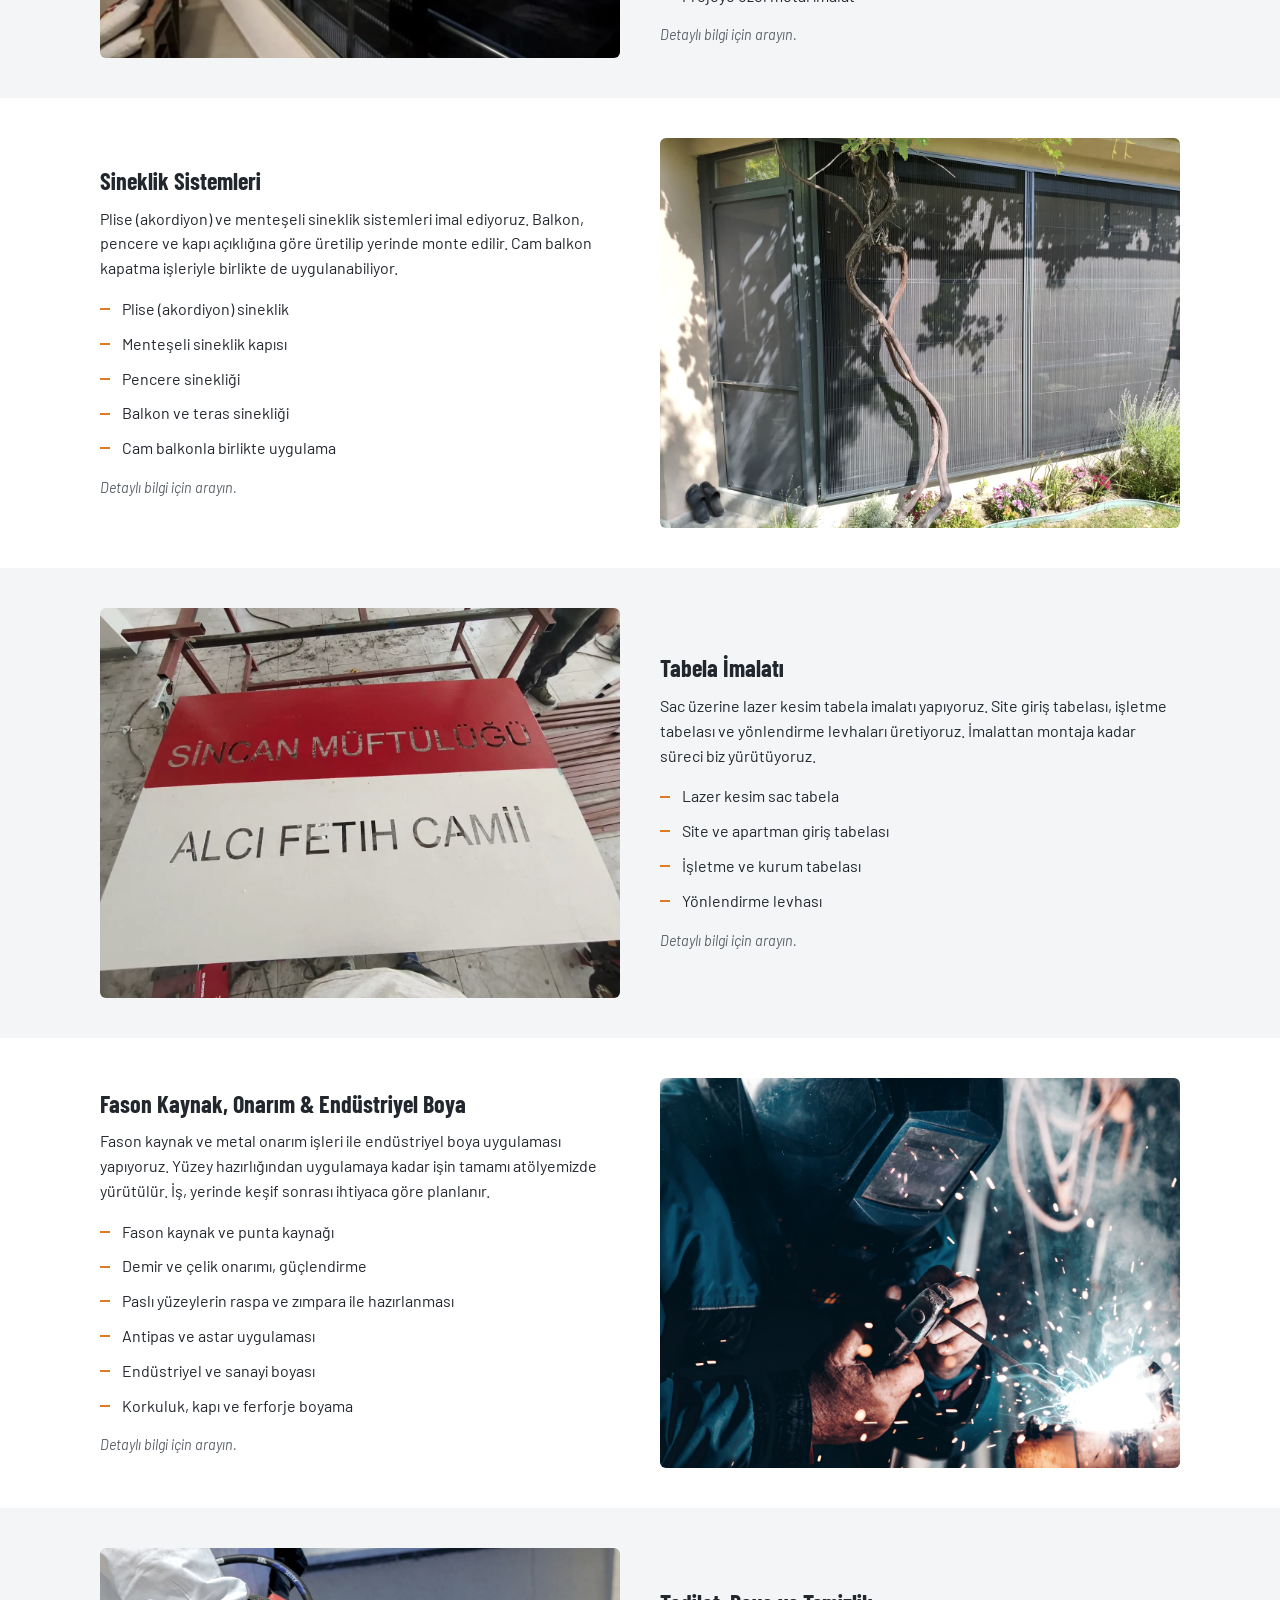
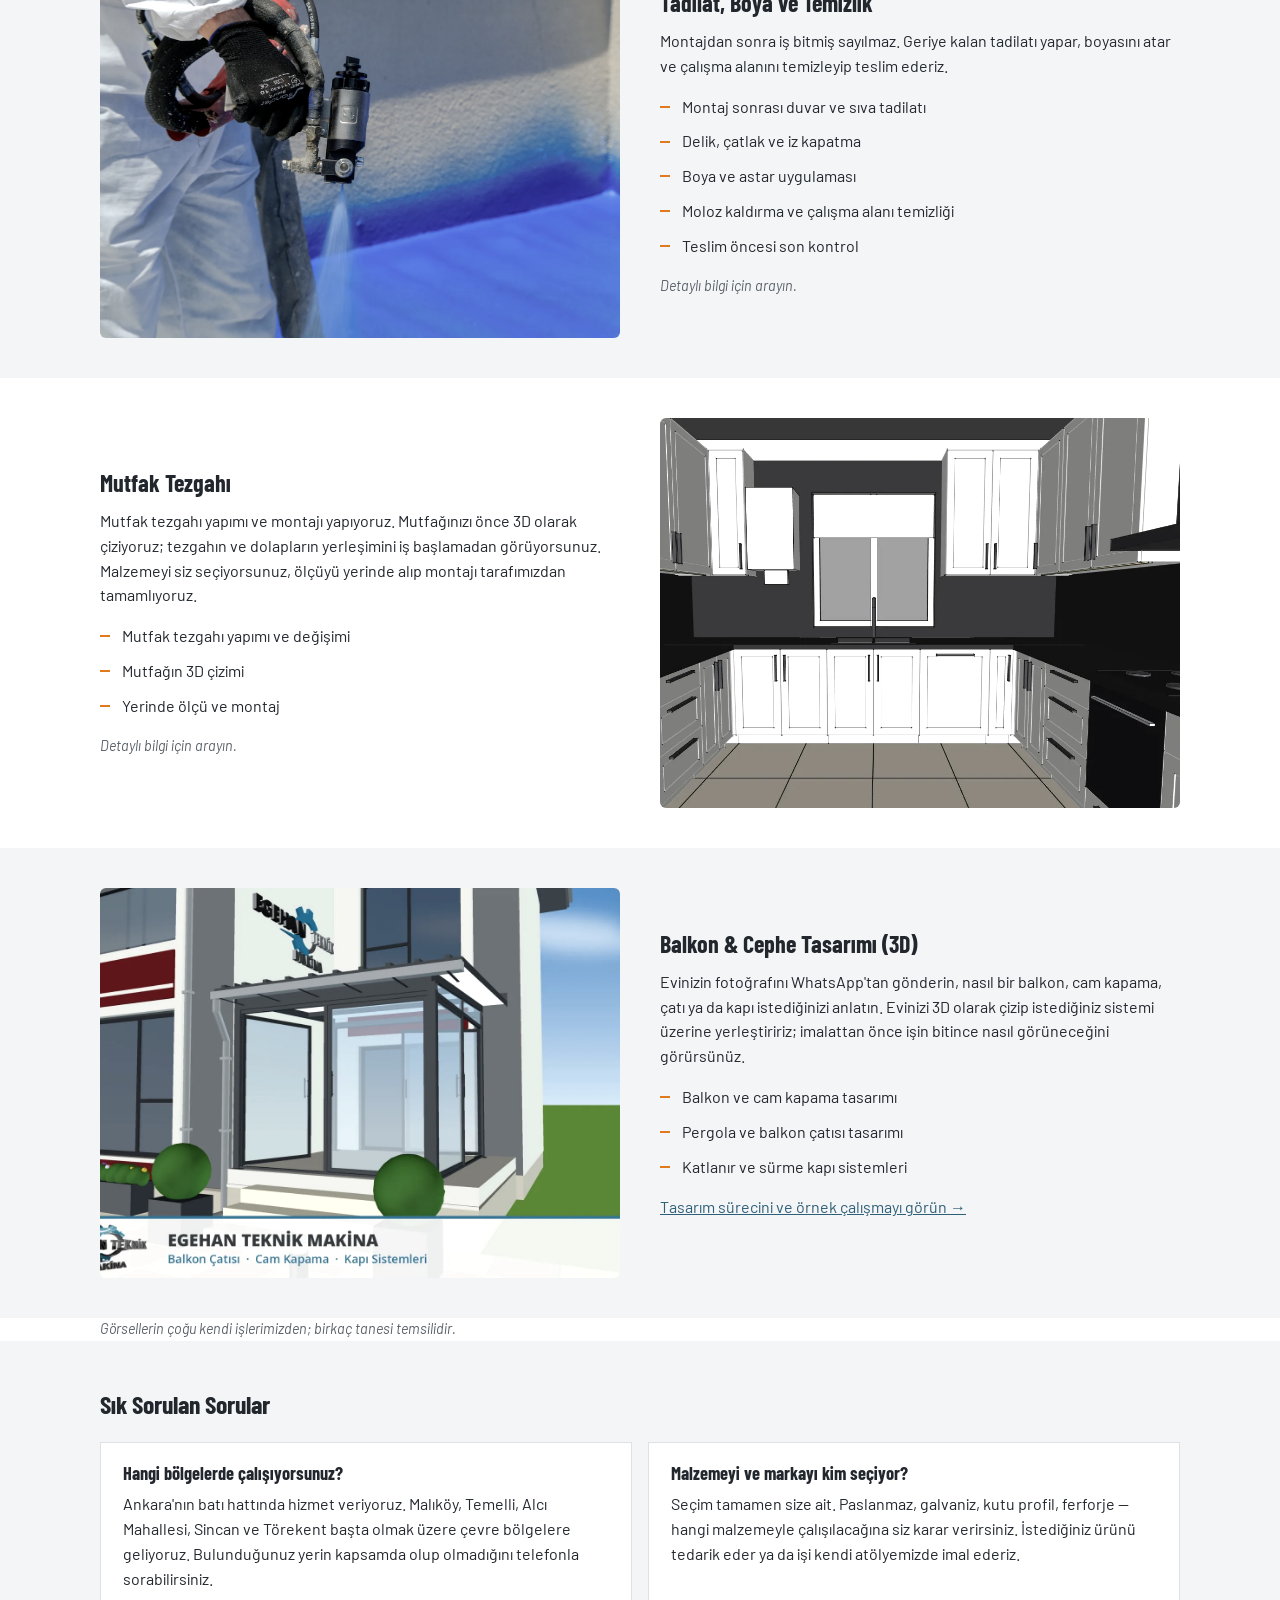
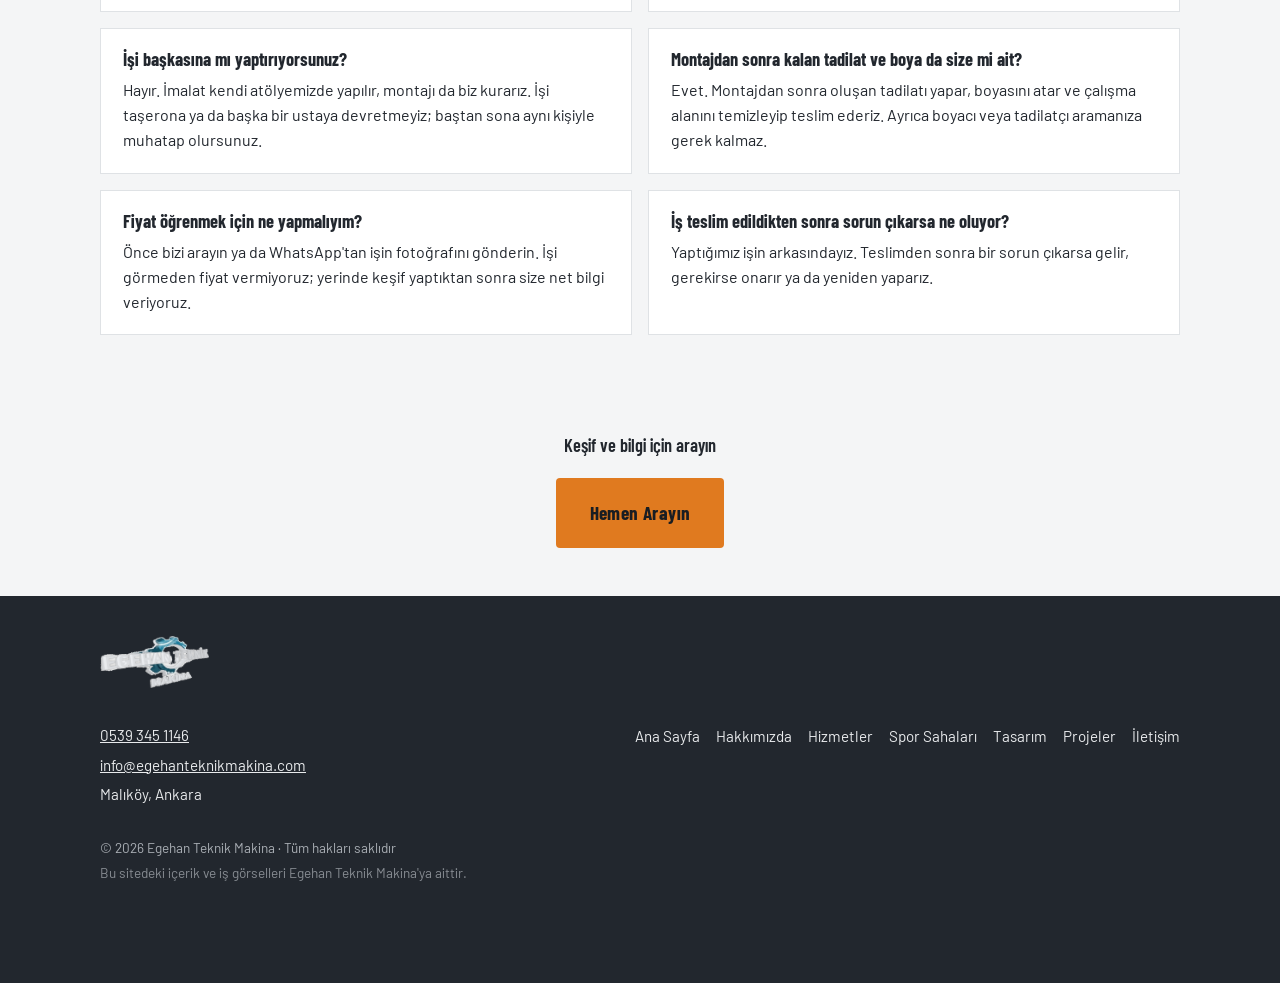
<file: hizmetler.html>
<!DOCTYPE html>
<html lang="tr">
<head>
<meta charset="UTF-8">
<meta name="viewport" content="width=device-width, initial-scale=1.0">
<title>Hizmetler — Egehan Teknik Makina | Çelik Konstrüksiyon &amp; Demir Doğrama</title>
<meta name="description" content="Ankara'da site basket sahası, futbol sahası ve oyun parkı, demir doğrama, ferforje, balkon kapatma, çelik konstrüksiyon, panel çit, çardak, sineklik, tabela, mutfak tezgahı ve kaynak-boya hizmetlerimiz.">
<link rel="canonical" href="https://egehanteknikmakina.com/hizmetler.html">
<meta property="og:type" content="website">
<meta property="og:locale" content="tr_TR">
<meta property="og:site_name" content="Egehan Teknik Makina">
<meta property="og:url" content="https://egehanteknikmakina.com/hizmetler.html">
<meta property="og:title" content="Hizmetlerimiz — Egehan Teknik Makina">
<meta property="og:description" content="Ankara'da site basket sahası, futbol sahası ve oyun parkı, demir doğrama, ferforje, balkon kapatma, çelik konstrüksiyon, panel çit, çardak, sineklik, tabela, mutfak tezgahı ve kaynak-boya hizmetlerimiz.">
<meta property="og:image" content="https://egehanteknikmakina.com/gorseller/paylasim.jpg">
<meta property="og:image:width" content="1200">
<meta property="og:image:height" content="630">
<meta name="twitter:card" content="summary_large_image">
<meta name="twitter:title" content="Hizmetlerimiz — Egehan Teknik Makina">
<meta name="twitter:description" content="Ankara'da site basket sahası, futbol sahası ve oyun parkı, demir doğrama, ferforje, balkon kapatma, çelik konstrüksiyon, panel çit, çardak, sineklik, tabela, mutfak tezgahı ve kaynak-boya hizmetlerimiz.">
<meta name="twitter:image" content="https://egehanteknikmakina.com/gorseller/paylasim.jpg">
<meta name="theme-color" content="#22272e">
<link rel="preconnect" href="https://fonts.googleapis.com">
<link rel="preconnect" href="https://fonts.gstatic.com" crossorigin>
<link rel="stylesheet" href="https://fonts.googleapis.com/css2?family=Barlow+Condensed:wght@600;700&family=Barlow:wght@400;600&display=swap">
<link rel="stylesheet" href="css/stil.css">
<script type="application/ld+json">
{
  "@context": "https://schema.org",
  "@type": "FAQPage",
  "mainEntity": [
    {
      "@type": "Question",
      "name": "Hangi bölgelerde çalışıyorsunuz?",
      "acceptedAnswer": {
        "@type": "Answer",
        "text": "Ankara'nın batı hattında hizmet veriyoruz. Malıköy, Temelli, Alcı Mahallesi, Sincan ve Törekent başta olmak üzere çevre bölgelere geliyoruz. Bulunduğunuz yerin kapsamda olup olmadığını telefonla sorabilirsiniz."
      }
    },
    {
      "@type": "Question",
      "name": "Malzemeyi ve markayı kim seçiyor?",
      "acceptedAnswer": {
        "@type": "Answer",
        "text": "Seçim tamamen size ait. Paslanmaz, galvaniz, kutu profil, ferforje — hangi malzemeyle çalışılacağına siz karar verirsiniz. İstediğiniz ürünü tedarik eder ya da işi kendi atölyemizde imal ederiz."
      }
    },
    {
      "@type": "Question",
      "name": "İşi başkasına mı yaptırıyorsunuz?",
      "acceptedAnswer": {
        "@type": "Answer",
        "text": "Hayır. İmalat kendi atölyemizde yapılır, montajı da biz kurarız. İşi taşerona ya da başka bir ustaya devretmeyiz; baştan sona aynı kişiyle muhatap olursunuz."
      }
    },
    {
      "@type": "Question",
      "name": "Montajdan sonra kalan tadilat ve boya da size mi ait?",
      "acceptedAnswer": {
        "@type": "Answer",
        "text": "Evet. Montajdan sonra oluşan tadilatı yapar, boyasını atar ve çalışma alanını temizleyip teslim ederiz. Ayrıca boyacı veya tadilatçı aramanıza gerek kalmaz."
      }
    },
    {
      "@type": "Question",
      "name": "Fiyat öğrenmek için ne yapmalıyım?",
      "acceptedAnswer": {
        "@type": "Answer",
        "text": "Önce bizi arayın ya da WhatsApp'tan işin fotoğrafını gönderin. İşi görmeden fiyat vermiyoruz; yerinde keşif yaptıktan sonra size net bilgi veriyoruz."
      }
    },
    {
      "@type": "Question",
      "name": "İş teslim edildikten sonra sorun çıkarsa ne oluyor?",
      "acceptedAnswer": {
        "@type": "Answer",
        "text": "Yaptığımız işin arkasındayız. Teslimden sonra bir sorun çıkarsa gelir, gerekirse onarır ya da yeniden yaparız."
      }
    }
  ]
}
</script>
</head>
<body>

<header class="ust-bilgi">
  <div class="icerik">
    <a href="index.html" class="logo-baglanti">
      <img src="gorseller/logo-duz.png" alt="Egehan Teknik Makina logosu" width="1011" height="481">
    </a>

    <button type="button" class="menu-dugmesi" aria-expanded="false" aria-controls="ana-menu">
      <span class="sr-only">Menüyü aç</span>
      <svg viewBox="0 0 24 24" fill="none" stroke-width="2" stroke-linecap="round" aria-hidden="true">
        <line x1="3" y1="6" x2="21" y2="6"></line>
        <line x1="3" y1="12" x2="21" y2="12"></line>
        <line x1="3" y1="18" x2="21" y2="18"></line>
      </svg>
    </button>

    <nav class="ana-menu" id="ana-menu" aria-label="Ana menü">
      <ul>
        <li><a href="index.html">Ana Sayfa</a></li>
        <li><a href="hakkimizda.html">Hakkımızda</a></li>
        <li><a href="hizmetler.html" aria-current="page">Hizmetler</a></li>
        <li><a href="spor-sahalari.html">Spor Sahaları</a></li>
        <li><a href="tasarim.html">Tasarım</a></li>
        <li><a href="projeler.html">Projeler</a></li>
        <li><a href="iletisim.html">İletişim</a></li>
      </ul>
    </nav>
  </div>
</header>

<main>

  <section class="sayfa-basligi">
    <div class="icerik">
      <h1>Hizmetlerimiz</h1>
      <p>Ankara'nın batı hattında; Sincan, Temelli, Malıköy, Alcı ve Törekent'te siteler için basket sahası, futbol sahası ve oyun parkı, demir doğrama, ferforje korkuluk, balkon kapatma, çelik konstrüksiyon, çit sistemleri, çardak, sineklik, tabela, mutfak tezgahı ile fason kaynak, tadilat ve boya işleri yapıyoruz.</p>
    </div>
  </section>

  <section class="hizmet-blok" id="spor">
    <div class="icerik">
      <div class="hizmet-blok-ic">
        <div class="hizmet-blok-gorsel">
          <!-- 3D TASARIM görseli, yapılmış iş değil -->
          <img src="gorseller/tasarim/basket-sahasi-3d.webp" alt="Site için tasarlanan çevre çitli basket sahasının 3D çizimi" width="1600" height="900" loading="lazy">
        </div>
        <div class="hizmet-blok-metin">
          <h2>Site Spor Sahaları &amp; Oyun Parkları</h2>
          <p>Siteler, apartmanlar ve işletmeler için basket sahası, futbol sahası (halı saha) çevre çiti, pota, kale ve oyun parkı yapıyoruz. Sahayı önce 3D olarak çizer, yönetimin onayından sonra imalat ve montajı tek elden bitiririz.</p>
          <ul class="hizmet-liste">
            <li>Basket sahası çevre çiti ve dikmeleri</li>
            <li>Özel imalat basketbol potası</li>
            <li>Futbol sahası ve halı saha çiti, futbol kalesi</li>
            <li>Oyun parkı kauçuk zemin kaplaması</li>
            <li>Salıncak, bank ve site çardağı</li>
            <li>Sahanın 3D çizimi ve teknik çizimi</li>
          </ul>
          <p><a href="spor-sahalari.html">Spor sahası ve oyun parkı işlerimizi görün →</a></p>
        </div>
      </div>
    </div>
  </section>

  <section class="hizmet-blok hizmet-blok--zemin hizmet-blok--ters" id="celik">
    <div class="icerik">
      <div class="hizmet-blok-ic">
        <div class="hizmet-blok-gorsel">
          <!-- Gerçek iş fotoğrafı -->
          <img src="gorseller/isler/sundurma.webp" alt="Villa bahçesine yapılan çelik sundurma imalatı" width="998" height="485" loading="lazy">
        </div>
        <div class="hizmet-blok-metin">
          <h2>Çelik Konstrüksiyon Yapılar &amp; Çatılar</h2>
          <p>Çelik konstrüksiyon yapılar ve çatı sistemleri imalatı yapıyoruz. Projeye göre ölçü alınır, imalat ve montaj tarafımızdan yürütülür. Süreç boyunca yetkilimiz Mehmet Esin ile doğrudan muhatap olursunuz.</p>
          <ul class="hizmet-liste">
            <li>Çelik konstrüksiyon yapı imalatı</li>
            <li>Çelik çatı ve çatı makası</li>
            <li>Sundurma ve saçak sistemleri</li>
            <li>Hangar, depo ve atölye çatısı</li>
            <li>Çelik merdiven ve platform</li>
            <li>Kapalı otopark ve garaj strüktürü</li>
          </ul>
          <p class="yer-tutucu">Detaylı bilgi için arayın.<!-- TODO: müşteriden detay gelince genişletilecek --></p>
        </div>
      </div>
    </div>
  </section>

  <section class="hizmet-blok" id="ferforje">
    <div class="icerik">
      <div class="hizmet-blok-ic">
        <div class="hizmet-blok-gorsel">
          <!-- Gerçek iş fotoğrafı -->
          <img src="gorseller/isler/cevre-korkulugu.webp" alt="Lazer kesim desenli çevre korkuluğu" width="1400" height="1050" loading="lazy">
        </div>
        <div class="hizmet-blok-metin">
          <h2>Ferforje &amp; Demir Doğrama</h2>
          <p>Korkuluk, bahçe kapısı ve demir doğrama işlerinde işin yerine göre imalat yapıyoruz. Her parça yerinde inceleyip aldığımız ölçüyle atölyemizde üretilir, montajını da tarafımızdan tamamlarız.</p>
          <ul class="hizmet-liste">
            <li>Balkon korkuluğu</li>
            <li>Merdiven korkuluğu (iç ve dış)</li>
            <li>Teras ve çevre korkuluğu</li>
            <li>Ferforje korkuluk ve süsleme</li>
            <li>Paslanmaz (krom) korkuluk</li>
            <li>Pencere demiri ve pencere korkuluğu</li>
            <li>Bahçe kapısı ve bahçe kapısı otomasyonuna hazır imalat</li>
            <li>Bina giriş kapısı, kömürlük ve depo kapısı</li>
            <li>Otopark demiri ve otopark kapısı</li>
            <li>Demir doğrama işleri</li>
          </ul>
          <p class="yer-tutucu">Detaylı bilgi için arayın.<!-- TODO: müşteriden detay gelince genişletilecek --></p>
        </div>
      </div>
    </div>
  </section>

  <section class="hizmet-blok hizmet-blok--zemin hizmet-blok--ters" id="cit">
    <div class="icerik">
      <div class="hizmet-blok-ic">
        <div class="hizmet-blok-gorsel">
          <!-- TEMSİLİ görsel -->
          <img src="gorseller/panel-cit.webp" alt="Panel çit sistemi detayı" width="1500" height="2250" loading="lazy">
        </div>
        <div class="hizmet-blok-metin">
          <h2>Tel Örgü &amp; Panel Çit Sistemleri</h2>
          <p>Tel örgü ve panel çit sistemlerinin imalatını ve montajını yapıyoruz. Arazinizi yerinde inceleyip sistemi işin yerine göre kurarız. İşi baştan sona kendimiz yürütür, başkasına devretmeyiz.</p>
          <ul class="hizmet-liste">
            <li>Panel çit imalatı ve montajı</li>
            <li>Tel örgü (kafes tel) çit sistemleri</li>
            <li>Bahçe ve arazi çevirme</li>
            <li>Fabrika, depo ve şantiye çevre güvenliği</li>
            <li>Galvaniz direk ve çit ayağı</li>
            <li>Jiletli tel söküm ve takım</li>
          </ul>
          <p class="yer-tutucu">Detaylı bilgi için arayın.<!-- TODO: müşteriden detay gelince genişletilecek --></p>
        </div>
      </div>
    </div>
  </section>

  <section class="hizmet-blok" id="cardak">
    <div class="icerik">
      <div class="hizmet-blok-ic">
        <div class="hizmet-blok-gorsel">
          <!-- Gerçek iş fotoğrafı -->
          <img src="gorseller/isler/cardak-ahsap.webp" alt="Ahşap çardak ve oturma grubu imalatı" width="1050" height="1400" loading="lazy">
        </div>
        <div class="hizmet-blok-metin">
          <h2>Çardak Yapımı</h2>
          <p>Metal çardak ve gölgelik strüktürleri imal ediyoruz. Alanı yerinde inceleyip imalat ve montajı tarafımızdan yürütürüz. Uygulama, işin yerine göre atölyemizde şekillendirilir.</p>
          <ul class="hizmet-liste">
            <li>Metal çardak ve kameriye imalatı</li>
            <li>Bahçe çardağı ve oturma alanı</li>
            <li>Pergole ve gölgelik strüktürleri</li>
            <li>Araç sundurması ve otopark gölgeliği</li>
            <li>Kafe ve işletme için dış mekân çardağı</li>
          </ul>
          <p class="yer-tutucu">Detaylı bilgi için arayın.<!-- TODO: müşteriden detay gelince genişletilecek --></p>
        </div>
      </div>
    </div>
  </section>

  <section class="hizmet-blok hizmet-blok--zemin hizmet-blok--ters" id="balkon">
    <div class="icerik">
      <div class="hizmet-blok-ic">
        <div class="hizmet-blok-gorsel">
          <!-- Gerçek iş fotoğrafı -->
          <img src="gorseller/isler/cam-balkon.webp" alt="Cam balkon kapatma uygulaması" width="1050" height="1400" loading="lazy">
        </div>
        <div class="hizmet-blok-metin">
          <h2>Balkon Kapatma &amp; Özel İmalat</h2>
          <p>Balkon kapatma işlerinin yanı sıra özel imalat spor ekipmanları üretiyoruz. Her iş yerinde alınan ölçüye göre planlanır ve atölyemizde imal edilir. Montajı da tarafımızca tamamlanır.</p>
          <ul class="hizmet-liste">
            <li>Balkon kapatma ve balkon kapama</li>
            <li>Veranda ve teras kapatma</li>
            <li>Cam balkon için demir doğrama alt yapısı</li>
            <!-- Müşterinin verdiği ifade birebir korundu; "futbol potası" mı
                 "futbol kalesi" mi olduğu teyit edilmedi, değiştirme. -->
            <li>Özel imalat basketbol/futbol potaları</li>
            <li>Spor sahası çevre demiri ve file direği</li>
            <li>Projeye özel metal imalat</li>
          </ul>
          <p class="yer-tutucu">Detaylı bilgi için arayın.<!-- TODO: müşteriden detay gelince genişletilecek --></p>
        </div>
      </div>
    </div>
  </section>

  <section class="hizmet-blok" id="sineklik">
    <div class="icerik">
      <div class="hizmet-blok-ic">
        <div class="hizmet-blok-gorsel">
          <!-- Gerçek iş fotoğrafı -->
          <img src="gorseller/isler/sineklik.webp" alt="Plise sineklik uygulaması" width="1400" height="1050" loading="lazy">
        </div>
        <div class="hizmet-blok-metin">
          <h2>Sineklik Sistemleri</h2>
          <p>Plise (akordiyon) ve menteşeli sineklik sistemleri imal ediyoruz. Balkon, pencere ve kapı açıklığına göre üretilip yerinde monte edilir. Cam balkon kapatma işleriyle birlikte de uygulanabiliyor.</p>
          <ul class="hizmet-liste">
            <li>Plise (akordiyon) sineklik</li>
            <li>Menteşeli sineklik kapısı</li>
            <li>Pencere sinekliği</li>
            <li>Balkon ve teras sinekliği</li>
            <li>Cam balkonla birlikte uygulama</li>
          </ul>
          <p class="yer-tutucu">Detaylı bilgi için arayın.<!-- TODO: müşteriden detay gelince genişletilecek --></p>
        </div>
      </div>
    </div>
  </section>

  <section class="hizmet-blok hizmet-blok--zemin hizmet-blok--ters" id="tabela">
    <div class="icerik">
      <div class="hizmet-blok-ic">
        <div class="hizmet-blok-gorsel">
          <!-- Gerçek iş fotoğrafı -->
          <img src="gorseller/isler/tabela.webp" alt="Lazer kesim yazılı sac tabela" width="1400" height="1050" loading="lazy">
        </div>
        <div class="hizmet-blok-metin">
          <h2>Tabela İmalatı</h2>
          <p>Sac üzerine lazer kesim tabela imalatı yapıyoruz. Site giriş tabelası, işletme tabelası ve yönlendirme levhaları üretiyoruz. İmalattan montaja kadar süreci biz yürütüyoruz.</p>
          <ul class="hizmet-liste">
            <li>Lazer kesim sac tabela</li>
            <li>Site ve apartman giriş tabelası</li>
            <li>İşletme ve kurum tabelası</li>
            <li>Yönlendirme levhası</li>
          </ul>
          <p class="yer-tutucu">Detaylı bilgi için arayın.<!-- TODO: müşteriden detay gelince genişletilecek --></p>
        </div>
      </div>
    </div>
  </section>

  <section class="hizmet-blok" id="kaynak">
    <div class="icerik">
      <div class="hizmet-blok-ic">
        <div class="hizmet-blok-gorsel">
          <!-- TEMSİLİ görsel -->
          <img src="gorseller/kaynak-1.webp" alt="Kaynak çalışması yakın çekim" width="1600" height="1067" loading="lazy">
        </div>
        <div class="hizmet-blok-metin">
          <h2>Fason Kaynak, Onarım &amp; Endüstriyel Boya</h2>
          <p>Fason kaynak ve metal onarım işleri ile endüstriyel boya uygulaması yapıyoruz. Yüzey hazırlığından uygulamaya kadar işin tamamı atölyemizde yürütülür. İş, yerinde keşif sonrası ihtiyaca göre planlanır.</p>
          <ul class="hizmet-liste">
            <li>Fason kaynak ve punta kaynağı</li>
            <li>Demir ve çelik onarımı, güçlendirme</li>
            <li>Paslı yüzeylerin raspa ve zımpara ile hazırlanması</li>
            <li>Antipas ve astar uygulaması</li>
            <li>Endüstriyel ve sanayi boyası</li>
            <li>Korkuluk, kapı ve ferforje boyama</li>
          </ul>
          <p class="yer-tutucu">Detaylı bilgi için arayın.<!-- TODO: müşteriden detay gelince genişletilecek --></p>
        </div>
      </div>
    </div>
  </section>

  <section class="hizmet-blok hizmet-blok--zemin hizmet-blok--ters" id="tadilat">
    <div class="icerik">
      <div class="hizmet-blok-ic">
        <div class="hizmet-blok-gorsel">
          <!-- TEMSİLİ görsel -->
          <img src="gorseller/boya.webp" alt="Sprey boya tabancası ile uygulama" width="1600" height="1067" loading="lazy">
        </div>
        <div class="hizmet-blok-metin">
          <h2>Tadilat, Boya ve Temizlik</h2>
          <p>Montajdan sonra iş bitmiş sayılmaz. Geriye kalan tadilatı yapar, boyasını atar ve çalışma alanını temizleyip teslim ederiz.</p>
          <ul class="hizmet-liste">
            <li>Montaj sonrası duvar ve sıva tadilatı</li>
            <li>Delik, çatlak ve iz kapatma</li>
            <li>Boya ve astar uygulaması</li>
            <li>Moloz kaldırma ve çalışma alanı temizliği</li>
            <li>Teslim öncesi son kontrol</li>
          </ul>
          <p class="yer-tutucu">Detaylı bilgi için arayın.<!-- TODO: müşteriden detay gelince genişletilecek --></p>
        </div>
      </div>
    </div>
  </section>

  <section class="hizmet-blok" id="mutfak">
    <div class="icerik">
      <div class="hizmet-blok-ic">
        <div class="hizmet-blok-gorsel">
          <!-- 3D TASARIM görseli, yapılmış iş değil -->
          <img src="gorseller/tasarim/mutfak-3d.webp" alt="Mutfak tezgahı ve dolaplarının 3D çizimi" width="1391" height="770" loading="lazy">
        </div>
        <div class="hizmet-blok-metin">
          <h2>Mutfak Tezgahı</h2>
          <p>Mutfak tezgahı yapımı ve montajı yapıyoruz. Mutfağınızı önce 3D olarak çiziyoruz; tezgahın ve dolapların yerleşimini iş başlamadan görüyorsunuz. Malzemeyi siz seçiyorsunuz, ölçüyü yerinde alıp montajı tarafımızdan tamamlıyoruz.</p>
          <ul class="hizmet-liste">
            <li>Mutfak tezgahı yapımı ve değişimi</li>
            <li>Mutfağın 3D çizimi</li>
            <li>Yerinde ölçü ve montaj</li>
          </ul>
          <p class="yer-tutucu">Detaylı bilgi için arayın.<!-- TODO: tezgah malzemeleri müşteriden gelince yazılacak --></p>
        </div>
      </div>
    </div>
  </section>

  <section class="hizmet-blok hizmet-blok--zemin hizmet-blok--ters" id="tasarim">
    <div class="icerik">
      <div class="hizmet-blok-ic">
        <div class="hizmet-blok-gorsel">
          <!-- 3D TASARIM görseli, yapılmış iş değil -->
          <img src="gorseller/tasarim/tasarim-yakin.webp" alt="Evin 3D çiziminde cam kapama, pergola çatı ve katlanır kapı sistemi" width="1600" height="900" loading="lazy">
        </div>
        <div class="hizmet-blok-metin">
          <h2>Balkon &amp; Cephe Tasarımı (3D)</h2>
          <p>Evinizin fotoğrafını WhatsApp'tan gönderin, nasıl bir balkon, cam kapama, çatı ya da kapı istediğinizi anlatın. Evinizi 3D olarak çizip istediğiniz sistemi üzerine yerleştiririz; imalattan önce işin bitince nasıl görüneceğini görürsünüz.</p>
          <ul class="hizmet-liste">
            <li>Balkon ve cam kapama tasarımı</li>
            <li>Pergola ve balkon çatısı tasarımı</li>
            <li>Katlanır ve sürme kapı sistemleri</li>
          </ul>
          <p><a href="tasarim.html">Tasarım sürecini ve örnek çalışmayı görün →</a></p>
        </div>
      </div>
    </div>
  </section>

  <div class="icerik">
    <p class="yer-tutucu">Görsellerin çoğu kendi işlerimizden; birkaç tanesi temsilidir.</p>
  </div>

  <section class="sss">
    <div class="icerik">
      <h2>Sık Sorulan Sorular</h2>
      <div class="sss-liste">
        <div class="sss-oge">
          <h3>Hangi bölgelerde çalışıyorsunuz?</h3>
          <p>Ankara'nın batı hattında hizmet veriyoruz. Malıköy, Temelli, Alcı Mahallesi, Sincan ve Törekent başta olmak üzere çevre bölgelere geliyoruz. Bulunduğunuz yerin kapsamda olup olmadığını telefonla sorabilirsiniz.</p>
        </div>
        <div class="sss-oge">
          <h3>Malzemeyi ve markayı kim seçiyor?</h3>
          <p>Seçim tamamen size ait. Paslanmaz, galvaniz, kutu profil, ferforje — hangi malzemeyle çalışılacağına siz karar verirsiniz. İstediğiniz ürünü tedarik eder ya da işi kendi atölyemizde imal ederiz.</p>
        </div>
        <div class="sss-oge">
          <h3>İşi başkasına mı yaptırıyorsunuz?</h3>
          <p>Hayır. İmalat kendi atölyemizde yapılır, montajı da biz kurarız. İşi taşerona ya da başka bir ustaya devretmeyiz; baştan sona aynı kişiyle muhatap olursunuz.</p>
        </div>
        <div class="sss-oge">
          <h3>Montajdan sonra kalan tadilat ve boya da size mi ait?</h3>
          <p>Evet. Montajdan sonra oluşan tadilatı yapar, boyasını atar ve çalışma alanını temizleyip teslim ederiz. Ayrıca boyacı veya tadilatçı aramanıza gerek kalmaz.</p>
        </div>
        <div class="sss-oge">
          <h3>Fiyat öğrenmek için ne yapmalıyım?</h3>
          <p>Önce bizi arayın ya da WhatsApp'tan işin fotoğrafını gönderin. İşi görmeden fiyat vermiyoruz; yerinde keşif yaptıktan sonra size net bilgi veriyoruz.</p>
        </div>
        <div class="sss-oge">
          <h3>İş teslim edildikten sonra sorun çıkarsa ne oluyor?</h3>
          <p>Yaptığımız işin arkasındayız. Teslimden sonra bir sorun çıkarsa gelir, gerekirse onarır ya da yeniden yaparız.</p>
        </div>
      </div>
    </div>
  </section>

  <section class="son-cagri">
    <div class="icerik">
      <p>Keşif ve bilgi için arayın</p>
      <a href="tel:+905393451146" class="buton buton-birincil buton-buyuk gecis">Hemen Arayın</a>
    </div>
  </section>

</main>

<footer class="alt-bilgi">
  <div class="icerik">
    <div class="alt-bilgi-logo">
      <img src="gorseller/logo-duz-acik.png" alt="Egehan Teknik Makina logosu" width="1011" height="481" loading="lazy">
    </div>

    <ul class="alt-bilgi-iletisim">
      <li><a href="tel:+905393451146">0539 345 1146</a></li>
      <li><a href="mailto:info@egehanteknikmakina.com">info@egehanteknikmakina.com</a></li>
      <!-- TODO: tam atölye adresi gelince güncellenecek -->
      <li>Malıköy, Ankara</li>
    </ul>

    <nav aria-label="Alt bilgi menüsü">
      <ul class="alt-bilgi-menu">
        <li><a href="index.html">Ana Sayfa</a></li>
        <li><a href="hakkimizda.html">Hakkımızda</a></li>
        <li><a href="hizmetler.html">Hizmetler</a></li>
        <li><a href="spor-sahalari.html">Spor Sahaları</a></li>
        <li><a href="tasarim.html">Tasarım</a></li>
        <li><a href="projeler.html">Projeler</a></li>
        <li><a href="iletisim.html">İletişim</a></li>
      </ul>
    </nav>

    <p class="telif">© 2026 Egehan Teknik Makina · Tüm hakları saklıdır<br>
      <span class="telif-alt">Bu sitedeki içerik ve iş görselleri Egehan Teknik Makina'ya aittir.</span>
    </p>
  </div>
</footer>

<a href="https://wa.me/905393451146?text=Merhaba%2C%20bilgi%20almak%20istiyorum." class="whatsapp-buton gecis" aria-label="WhatsApp ile yazın">
  <svg viewBox="0 0 32 32" aria-hidden="true">
    <path d="M16 4C9.4 4 4 9.4 4 16c0 2.4.7 4.6 1.9 6.5L4 28l5.7-1.8c1.8 1 3.9 1.6 6.3 1.6 6.6 0 12-5.4 12-12S22.6 4 16 4zm6.8 17.1c-.3.8-1.6 1.5-2.5 1.6-.6.1-1.4.2-4.2-.9-3.5-1.4-5.8-4.9-6-5.1-.2-.3-1.4-1.9-1.4-3.6 0-1.7.9-2.5 1.2-2.9.3-.3.7-.4 1-.4h.7c.2 0 .5 0 .8.6.3.7 1 2.4 1.1 2.6.1.2.2.4 0 .7-.1.3-.2.4-.4.6-.2.2-.4.5-.6.6-.2.2-.4.4-.2.8.2.4 1 1.6 2.1 2.6 1.4 1.3 2.6 1.7 3 1.9.4.2.6.1.8-.1.2-.2.9-1 1.1-1.4.2-.4.5-.3.8-.2.3.1 2 1 2.4 1.1.4.2.6.3.7.4.1.2.1.9-.2 1.7z"></path>
  </svg>
</a>

<nav class="mobil-cubuk" aria-label="Hızlı iletişim">
  <a href="tel:+905393451146" class="mobil-cubuk-ara">
    <svg viewBox="0 0 24 24" aria-hidden="true"><path d="M6.6 10.8c1.4 2.8 3.8 5.1 6.6 6.6l2.2-2.2c.3-.3.7-.4 1-.2 1.1.4 2.3.6 3.6.6.6 0 1 .4 1 1V20c0 .6-.4 1-1 1-9.4 0-17-7.6-17-17 0-.6.4-1 1-1h3.5c.6 0 1 .4 1 1 0 1.2.2 2.4.6 3.6.1.3 0 .7-.2 1l-2.3 2.2z"></path></svg>
    Hemen Ara
  </a>
  <a href="https://wa.me/905393451146?text=Merhaba%2C%20bilgi%20almak%20istiyorum." class="mobil-cubuk-wa" rel="noopener">
    <svg viewBox="0 0 32 32" aria-hidden="true"><path d="M16 4C9.4 4 4 9.4 4 16c0 2.4.7 4.6 1.9 6.5L4 28l5.7-1.8c1.8 1 3.9 1.6 6.3 1.6 6.6 0 12-5.4 12-12S22.6 4 16 4zm6.8 17.1c-.3.8-1.6 1.5-2.5 1.6-.6.1-1.4.2-4.2-.9-3.5-1.4-5.8-4.9-6-5.1-.2-.3-1.4-1.9-1.4-3.6 0-1.7.9-2.5 1.2-2.9.3-.3.7-.4 1-.4h.7c.2 0 .5 0 .8.6.3.7 1 2.4 1.1 2.6.1.2.2.4 0 .7-.1.3-.2.4-.4.6-.2.2-.4.5-.6.6-.2.2-.4.4-.2.8.2.4 1 1.6 2.1 2.6 1.4 1.3 2.6 1.7 3 1.9.4.2.6.1.8-.1.2-.2.9-1 1.1-1.4.2-.4.5-.3.8-.2.3.1 2 1 2.4 1.1.4.2.6.3.7.4.1.2.1.9-.2 1.7z"></path></svg>
    WhatsApp
  </a>
</nav>

<script src="js/site.js"></script>
</body>
</html>
</file>
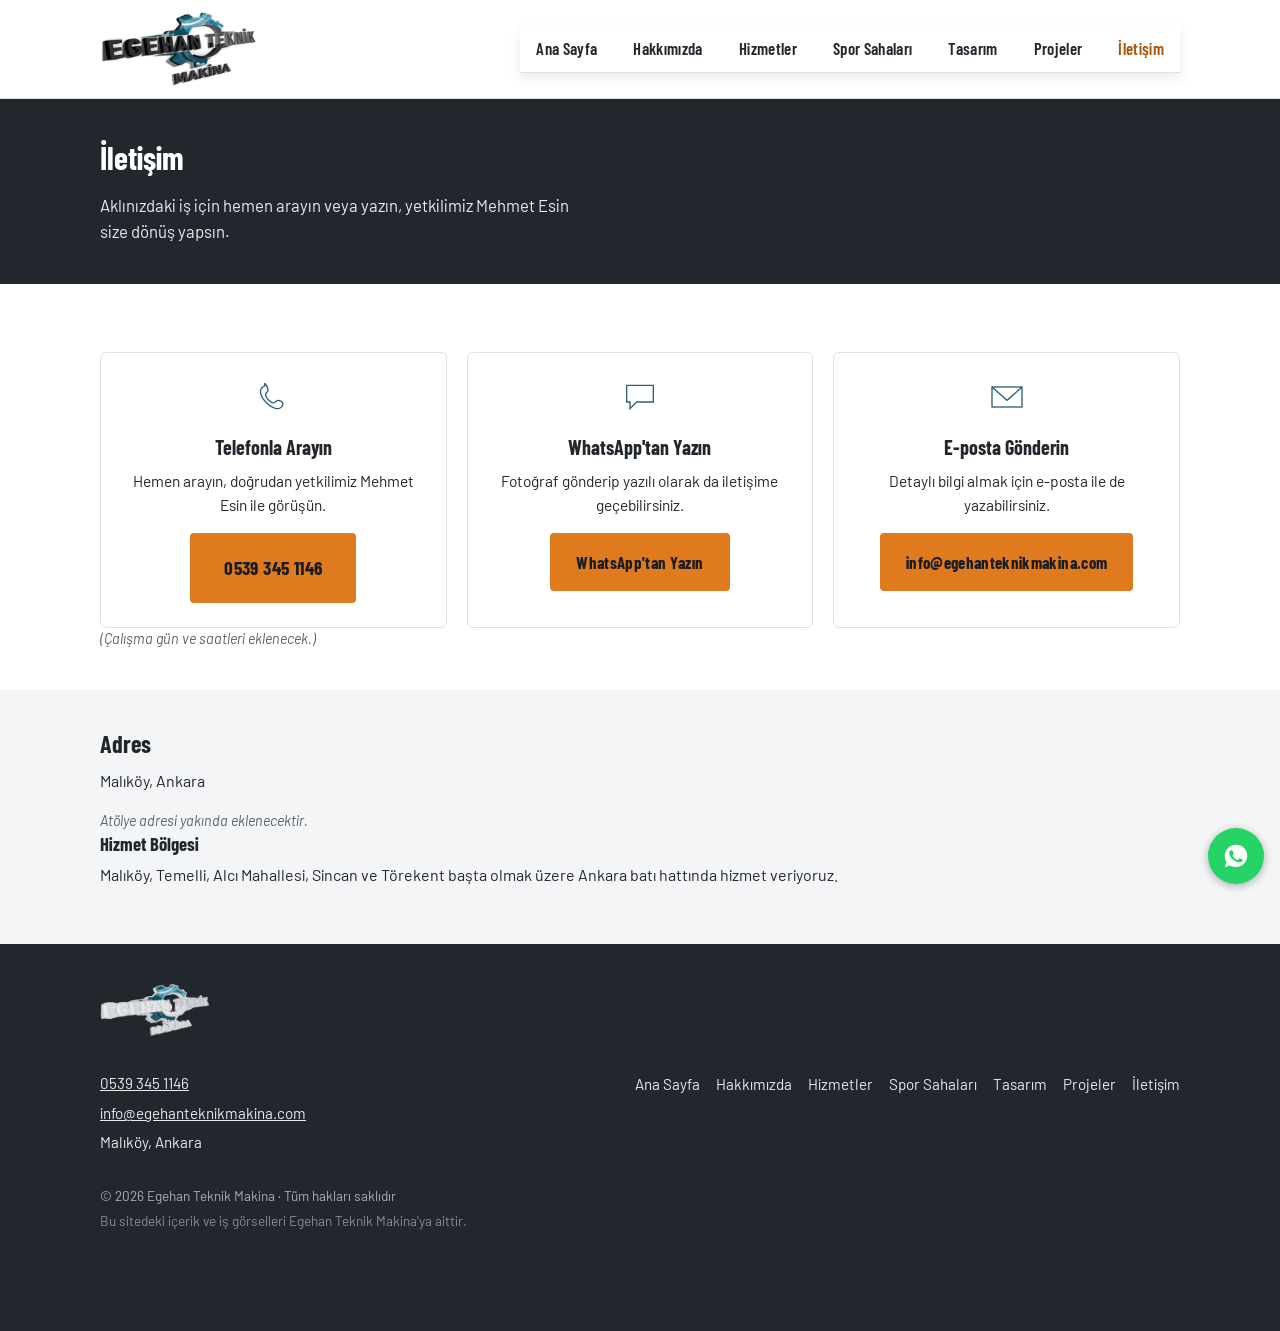
<file: iletisim.html>
<!DOCTYPE html>
<html lang="tr">
<head>
<meta charset="UTF-8">
<meta name="viewport" content="width=device-width, initial-scale=1.0">
<title>İletişim — Egehan Teknik Makina | Çelik Konstrüksiyon &amp; Demir Doğrama</title>
<meta name="description" content="Egehan Teknik Makina ile iletişime geçin. Telefon, WhatsApp veya e-posta ile bize ulaşın. Ankara Sincan, Temelli, Malıköy ve çevresine keşfe geliyoruz.">
<link rel="canonical" href="https://egehanteknikmakina.com/iletisim.html">
<meta property="og:type" content="website">
<meta property="og:locale" content="tr_TR">
<meta property="og:site_name" content="Egehan Teknik Makina">
<meta property="og:url" content="https://egehanteknikmakina.com/iletisim.html">
<meta property="og:title" content="İletişim — Egehan Teknik Makina">
<meta property="og:description" content="Egehan Teknik Makina ile iletişime geçin. Telefon, WhatsApp veya e-posta ile bize ulaşın. Ankara Sincan, Temelli, Malıköy ve çevresine keşfe geliyoruz.">
<meta property="og:image" content="https://egehanteknikmakina.com/gorseller/paylasim.jpg">
<meta property="og:image:width" content="1200">
<meta property="og:image:height" content="630">
<meta name="twitter:card" content="summary_large_image">
<meta name="twitter:title" content="İletişim — Egehan Teknik Makina">
<meta name="twitter:description" content="Egehan Teknik Makina ile iletişime geçin. Telefon, WhatsApp veya e-posta ile bize ulaşın. Ankara Sincan, Temelli, Malıköy ve çevresine keşfe geliyoruz.">
<meta name="twitter:image" content="https://egehanteknikmakina.com/gorseller/paylasim.jpg">
<meta name="theme-color" content="#22272e">
<link rel="preconnect" href="https://fonts.googleapis.com">
<link rel="preconnect" href="https://fonts.gstatic.com" crossorigin>
<link rel="stylesheet" href="https://fonts.googleapis.com/css2?family=Barlow+Condensed:wght@600;700&family=Barlow:wght@400;600&display=swap">
<link rel="stylesheet" href="css/stil.css">
</head>
<body>

<header class="ust-bilgi">
  <div class="icerik">
    <a href="index.html" class="logo-baglanti">
      <img src="gorseller/logo-duz.png" alt="Egehan Teknik Makina logosu" width="1011" height="481">
    </a>

    <button type="button" class="menu-dugmesi" aria-expanded="false" aria-controls="ana-menu">
      <span class="sr-only">Menüyü aç</span>
      <svg viewBox="0 0 24 24" fill="none" stroke-width="2" stroke-linecap="round" aria-hidden="true">
        <line x1="3" y1="6" x2="21" y2="6"></line>
        <line x1="3" y1="12" x2="21" y2="12"></line>
        <line x1="3" y1="18" x2="21" y2="18"></line>
      </svg>
    </button>

    <nav class="ana-menu" id="ana-menu" aria-label="Ana menü">
      <ul>
        <li><a href="index.html">Ana Sayfa</a></li>
        <li><a href="hakkimizda.html">Hakkımızda</a></li>
        <li><a href="hizmetler.html">Hizmetler</a></li>
        <li><a href="spor-sahalari.html">Spor Sahaları</a></li>
        <li><a href="tasarim.html">Tasarım</a></li>
        <li><a href="projeler.html">Projeler</a></li>
        <li><a href="iletisim.html" aria-current="page">İletişim</a></li>
      </ul>
    </nav>
  </div>
</header>

<main>

  <section class="sayfa-basligi">
    <div class="icerik">
      <h1>İletişim</h1>
      <p>Aklınızdaki iş için hemen arayın veya yazın, yetkilimiz Mehmet Esin size dönüş yapsın.</p>
    </div>
  </section>

  <section class="blok">
    <div class="icerik">
      <ul class="kart-grid kart-grid--3">
        <li class="kart kart--orta">
          <svg class="kart-ikon" viewBox="0 0 48 48" aria-hidden="true">
            <path d="M14 8c2 0 4 6 4 8s-3 3-3 5c0 4 6 10 10 10 2 0 3-3 5-3s6 2 6 4c0 3-3 6-6 6-9 0-21-12-21-21 0-3 3-6 5-6z"></path>
          </svg>
          <h3>Telefonla Arayın</h3>
          <p>Hemen arayın, doğrudan yetkilimiz Mehmet Esin ile görüşün.</p>
          <div class="kart-eylem">
            <a href="tel:+905393451146" class="buton buton-birincil buton-buyuk gecis">0539 345 1146</a>
          </div>
        </li>

        <li class="kart kart--orta">
          <svg class="kart-ikon" viewBox="0 0 48 48" aria-hidden="true">
            <path d="M8 10h32v20H20l-8 8V30H8z"></path>
          </svg>
          <h3>WhatsApp'tan Yazın</h3>
          <p>Fotoğraf gönderip yazılı olarak da iletişime geçebilirsiniz.</p>
          <div class="kart-eylem">
            <a href="https://wa.me/905393451146?text=Merhaba%2C%20bilgi%20almak%20istiyorum." class="buton buton-birincil gecis">WhatsApp'tan Yazın</a>
          </div>
        </li>

        <li class="kart kart--orta">
          <svg class="kart-ikon" viewBox="0 0 48 48" aria-hidden="true">
            <rect x="6" y="12" width="36" height="24"></rect>
            <path d="M6 12 L24 28 L42 12"></path>
          </svg>
          <h3>E-posta Gönderin</h3>
          <p>Detaylı bilgi almak için e-posta ile de yazabilirsiniz.</p>
          <div class="kart-eylem">
            <a href="mailto:info@egehanteknikmakina.com" class="buton buton-birincil gecis">info@egehanteknikmakina.com</a>
          </div>
        </li>
      </ul>

      <p class="yer-tutucu">(Çalışma gün ve saatleri eklenecek.)<!-- TODO: çalışma günleri ve saatleri müşteriden gelince eklenecek --></p>
    </div>
  </section>

  <section class="blok blok--zemin">
    <div class="icerik">
      <h2>Adres</h2>
      <p>Malıköy, Ankara</p>
      <p class="yer-tutucu">Atölye adresi yakında eklenecektir.<!-- TODO: tam adres --></p>

      <h3>Hizmet Bölgesi</h3>
      <p>Malıköy, Temelli, Alcı Mahallesi, Sincan ve Törekent başta olmak üzere Ankara batı hattında hizmet veriyoruz.</p>
    </div>
  </section>

</main>

<footer class="alt-bilgi">
  <div class="icerik">
    <div class="alt-bilgi-logo">
      <img src="gorseller/logo-duz-acik.png" alt="Egehan Teknik Makina logosu" width="1011" height="481" loading="lazy">
    </div>

    <ul class="alt-bilgi-iletisim">
      <li><a href="tel:+905393451146">0539 345 1146</a></li>
      <li><a href="mailto:info@egehanteknikmakina.com">info@egehanteknikmakina.com</a></li>
      <!-- TODO: tam atölye adresi gelince güncellenecek -->
      <li>Malıköy, Ankara</li>
    </ul>

    <nav aria-label="Alt bilgi menüsü">
      <ul class="alt-bilgi-menu">
        <li><a href="index.html">Ana Sayfa</a></li>
        <li><a href="hakkimizda.html">Hakkımızda</a></li>
        <li><a href="hizmetler.html">Hizmetler</a></li>
        <li><a href="spor-sahalari.html">Spor Sahaları</a></li>
        <li><a href="tasarim.html">Tasarım</a></li>
        <li><a href="projeler.html">Projeler</a></li>
        <li><a href="iletisim.html">İletişim</a></li>
      </ul>
    </nav>

    <p class="telif">© 2026 Egehan Teknik Makina · Tüm hakları saklıdır<br>
      <span class="telif-alt">Bu sitedeki içerik ve iş görselleri Egehan Teknik Makina'ya aittir.</span>
    </p>
  </div>
</footer>

<a href="https://wa.me/905393451146?text=Merhaba%2C%20bilgi%20almak%20istiyorum." class="whatsapp-buton gecis" aria-label="WhatsApp ile yazın">
  <svg viewBox="0 0 32 32" aria-hidden="true">
    <path d="M16 4C9.4 4 4 9.4 4 16c0 2.4.7 4.6 1.9 6.5L4 28l5.7-1.8c1.8 1 3.9 1.6 6.3 1.6 6.6 0 12-5.4 12-12S22.6 4 16 4zm6.8 17.1c-.3.8-1.6 1.5-2.5 1.6-.6.1-1.4.2-4.2-.9-3.5-1.4-5.8-4.9-6-5.1-.2-.3-1.4-1.9-1.4-3.6 0-1.7.9-2.5 1.2-2.9.3-.3.7-.4 1-.4h.7c.2 0 .5 0 .8.6.3.7 1 2.4 1.1 2.6.1.2.2.4 0 .7-.1.3-.2.4-.4.6-.2.2-.4.5-.6.6-.2.2-.4.4-.2.8.2.4 1 1.6 2.1 2.6 1.4 1.3 2.6 1.7 3 1.9.4.2.6.1.8-.1.2-.2.9-1 1.1-1.4.2-.4.5-.3.8-.2.3.1 2 1 2.4 1.1.4.2.6.3.7.4.1.2.1.9-.2 1.7z"></path>
  </svg>
</a>

<nav class="mobil-cubuk" aria-label="Hızlı iletişim">
  <a href="tel:+905393451146" class="mobil-cubuk-ara">
    <svg viewBox="0 0 24 24" aria-hidden="true"><path d="M6.6 10.8c1.4 2.8 3.8 5.1 6.6 6.6l2.2-2.2c.3-.3.7-.4 1-.2 1.1.4 2.3.6 3.6.6.6 0 1 .4 1 1V20c0 .6-.4 1-1 1-9.4 0-17-7.6-17-17 0-.6.4-1 1-1h3.5c.6 0 1 .4 1 1 0 1.2.2 2.4.6 3.6.1.3 0 .7-.2 1l-2.3 2.2z"></path></svg>
    Hemen Ara
  </a>
  <a href="https://wa.me/905393451146?text=Merhaba%2C%20bilgi%20almak%20istiyorum." class="mobil-cubuk-wa" rel="noopener">
    <svg viewBox="0 0 32 32" aria-hidden="true"><path d="M16 4C9.4 4 4 9.4 4 16c0 2.4.7 4.6 1.9 6.5L4 28l5.7-1.8c1.8 1 3.9 1.6 6.3 1.6 6.6 0 12-5.4 12-12S22.6 4 16 4zm6.8 17.1c-.3.8-1.6 1.5-2.5 1.6-.6.1-1.4.2-4.2-.9-3.5-1.4-5.8-4.9-6-5.1-.2-.3-1.4-1.9-1.4-3.6 0-1.7.9-2.5 1.2-2.9.3-.3.7-.4 1-.4h.7c.2 0 .5 0 .8.6.3.7 1 2.4 1.1 2.6.1.2.2.4 0 .7-.1.3-.2.4-.4.6-.2.2-.4.5-.6.6-.2.2-.4.4-.2.8.2.4 1 1.6 2.1 2.6 1.4 1.3 2.6 1.7 3 1.9.4.2.6.1.8-.1.2-.2.9-1 1.1-1.4.2-.4.5-.3.8-.2.3.1 2 1 2.4 1.1.4.2.6.3.7.4.1.2.1.9-.2 1.7z"></path></svg>
    WhatsApp
  </a>
</nav>

<script src="js/site.js"></script>
</body>
</html>
</file>
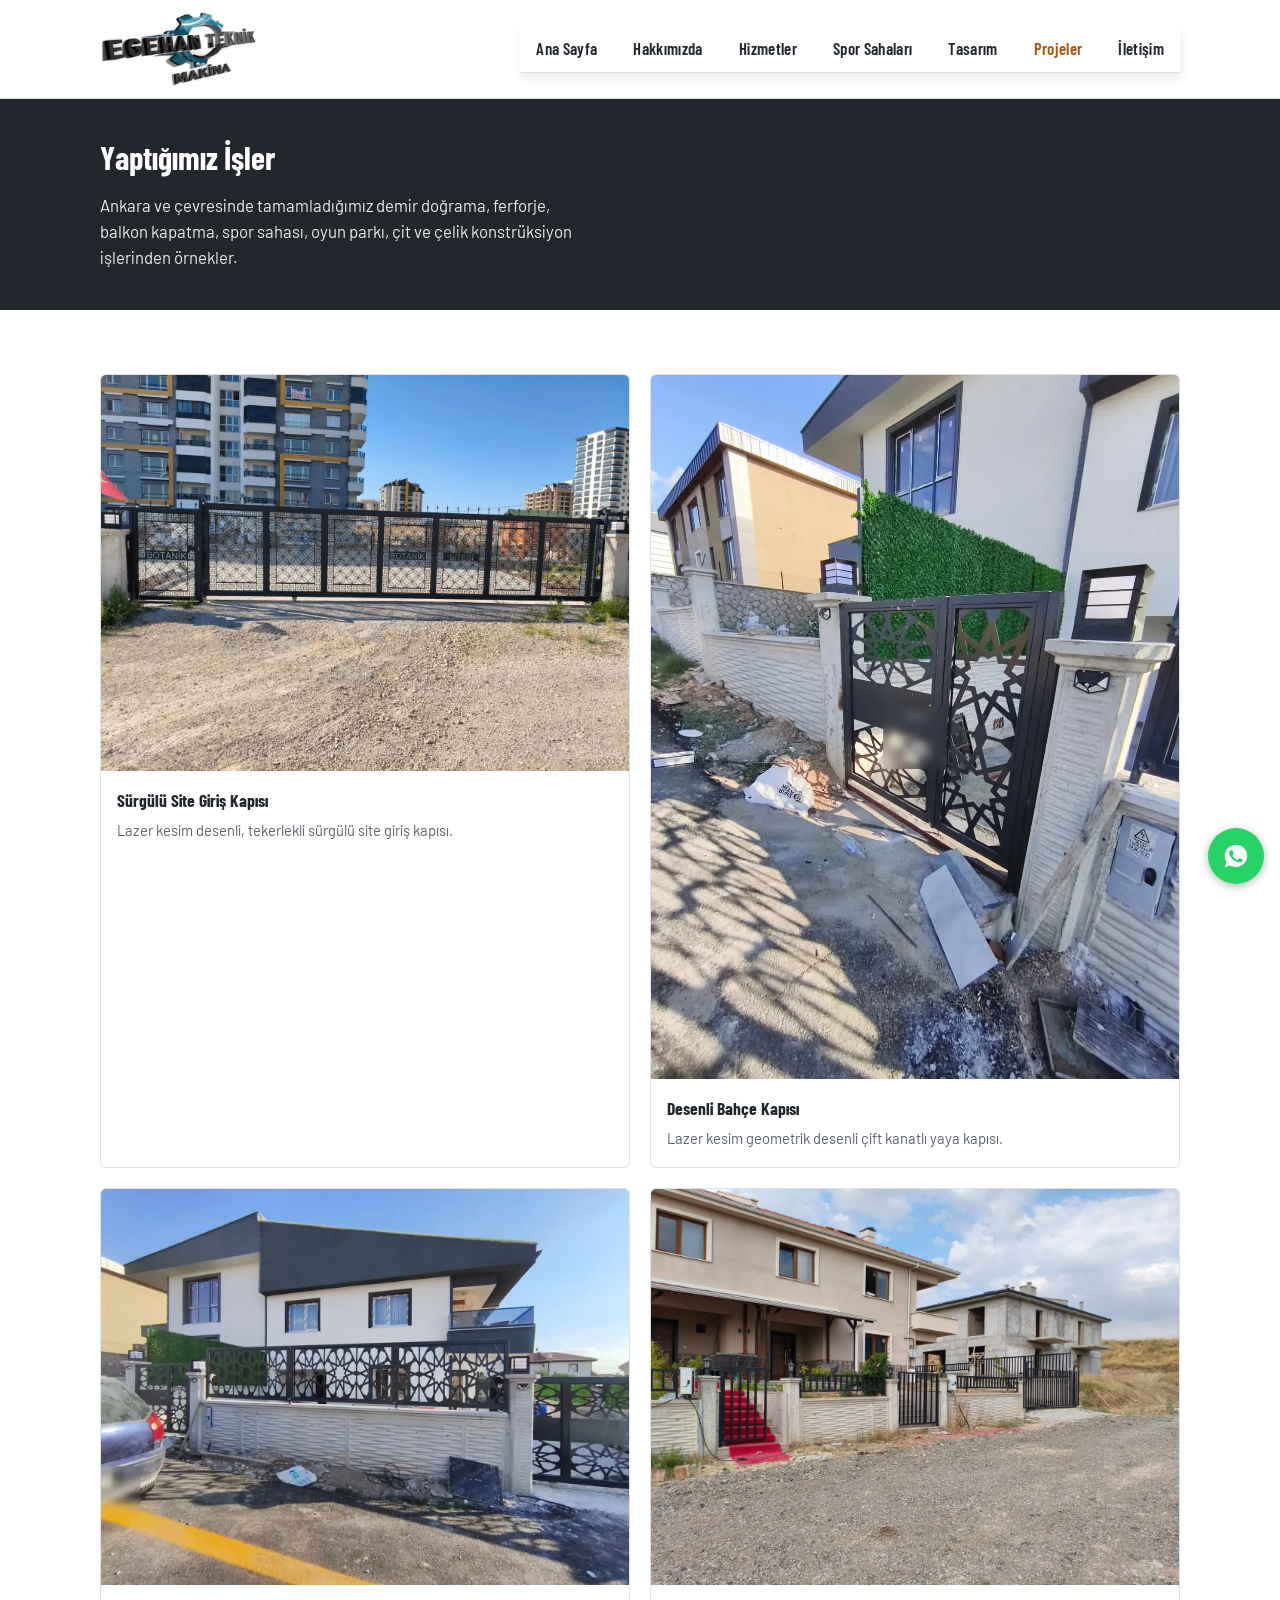
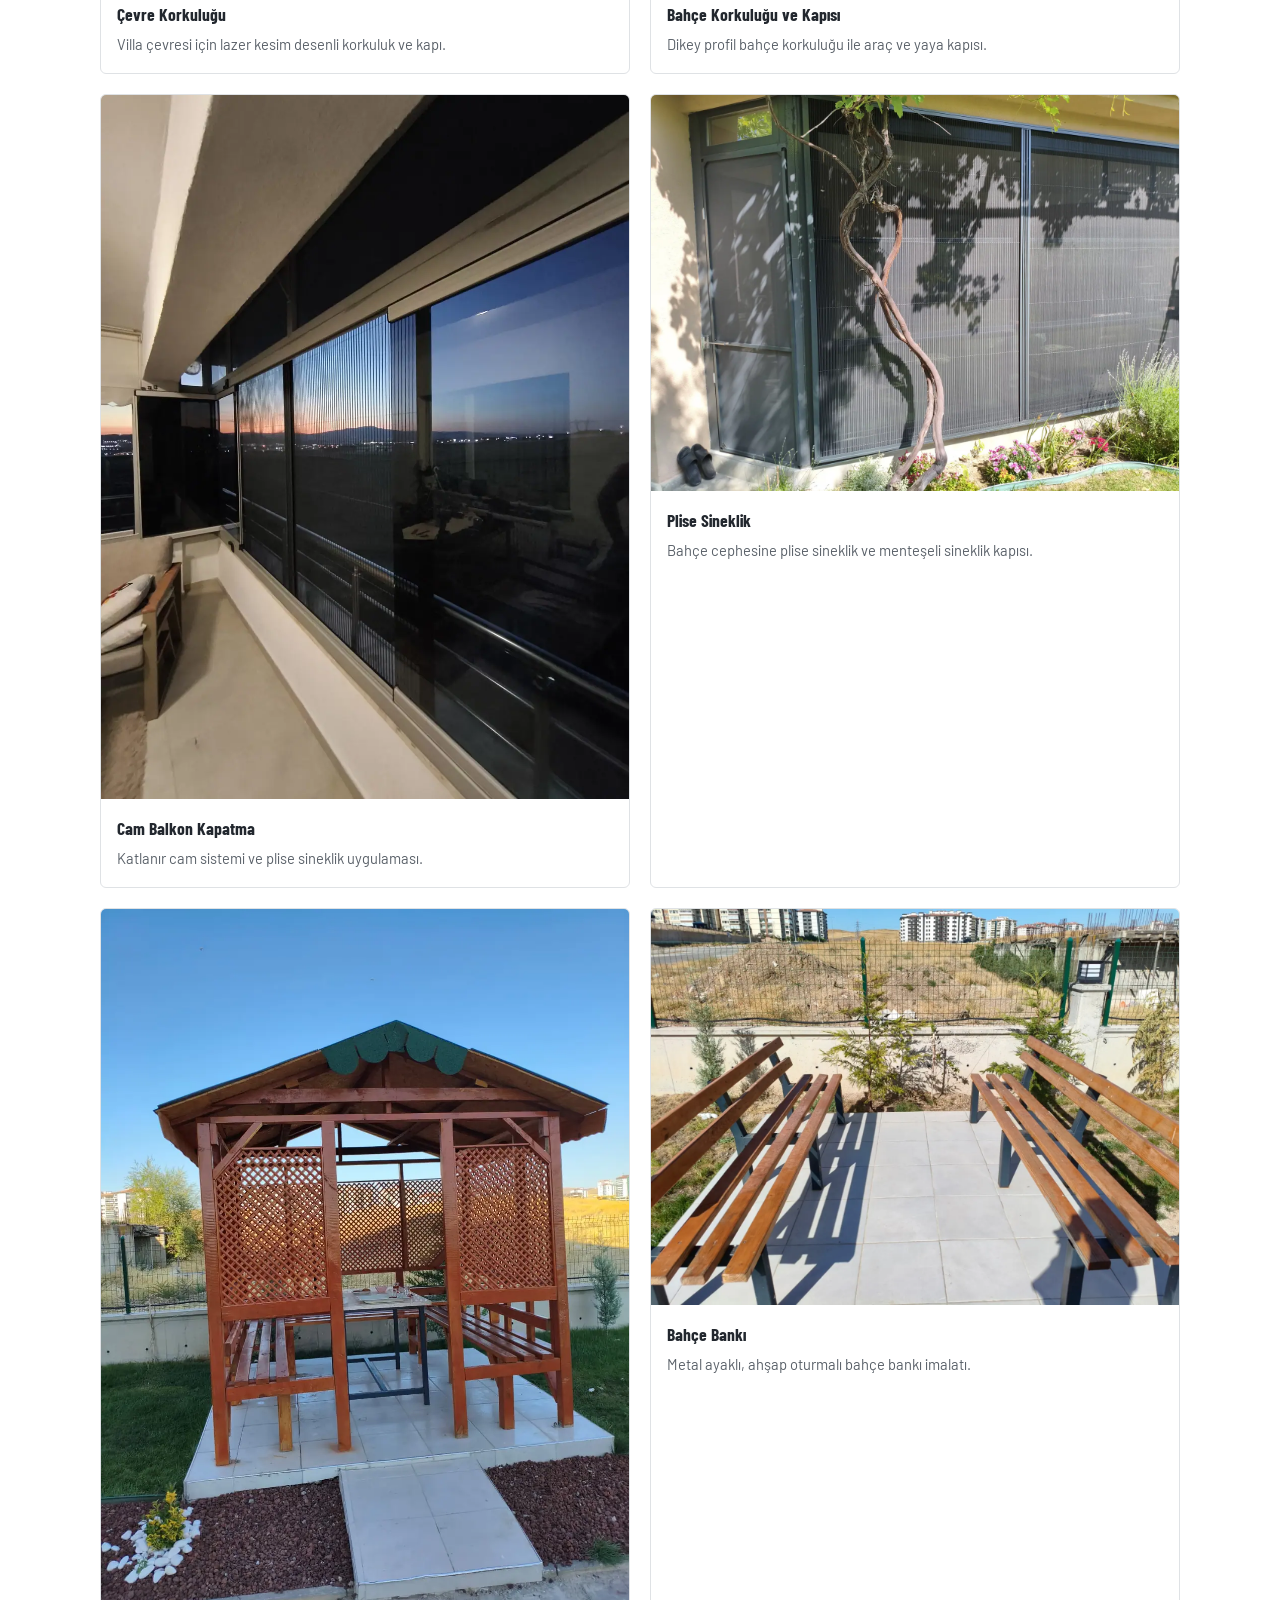
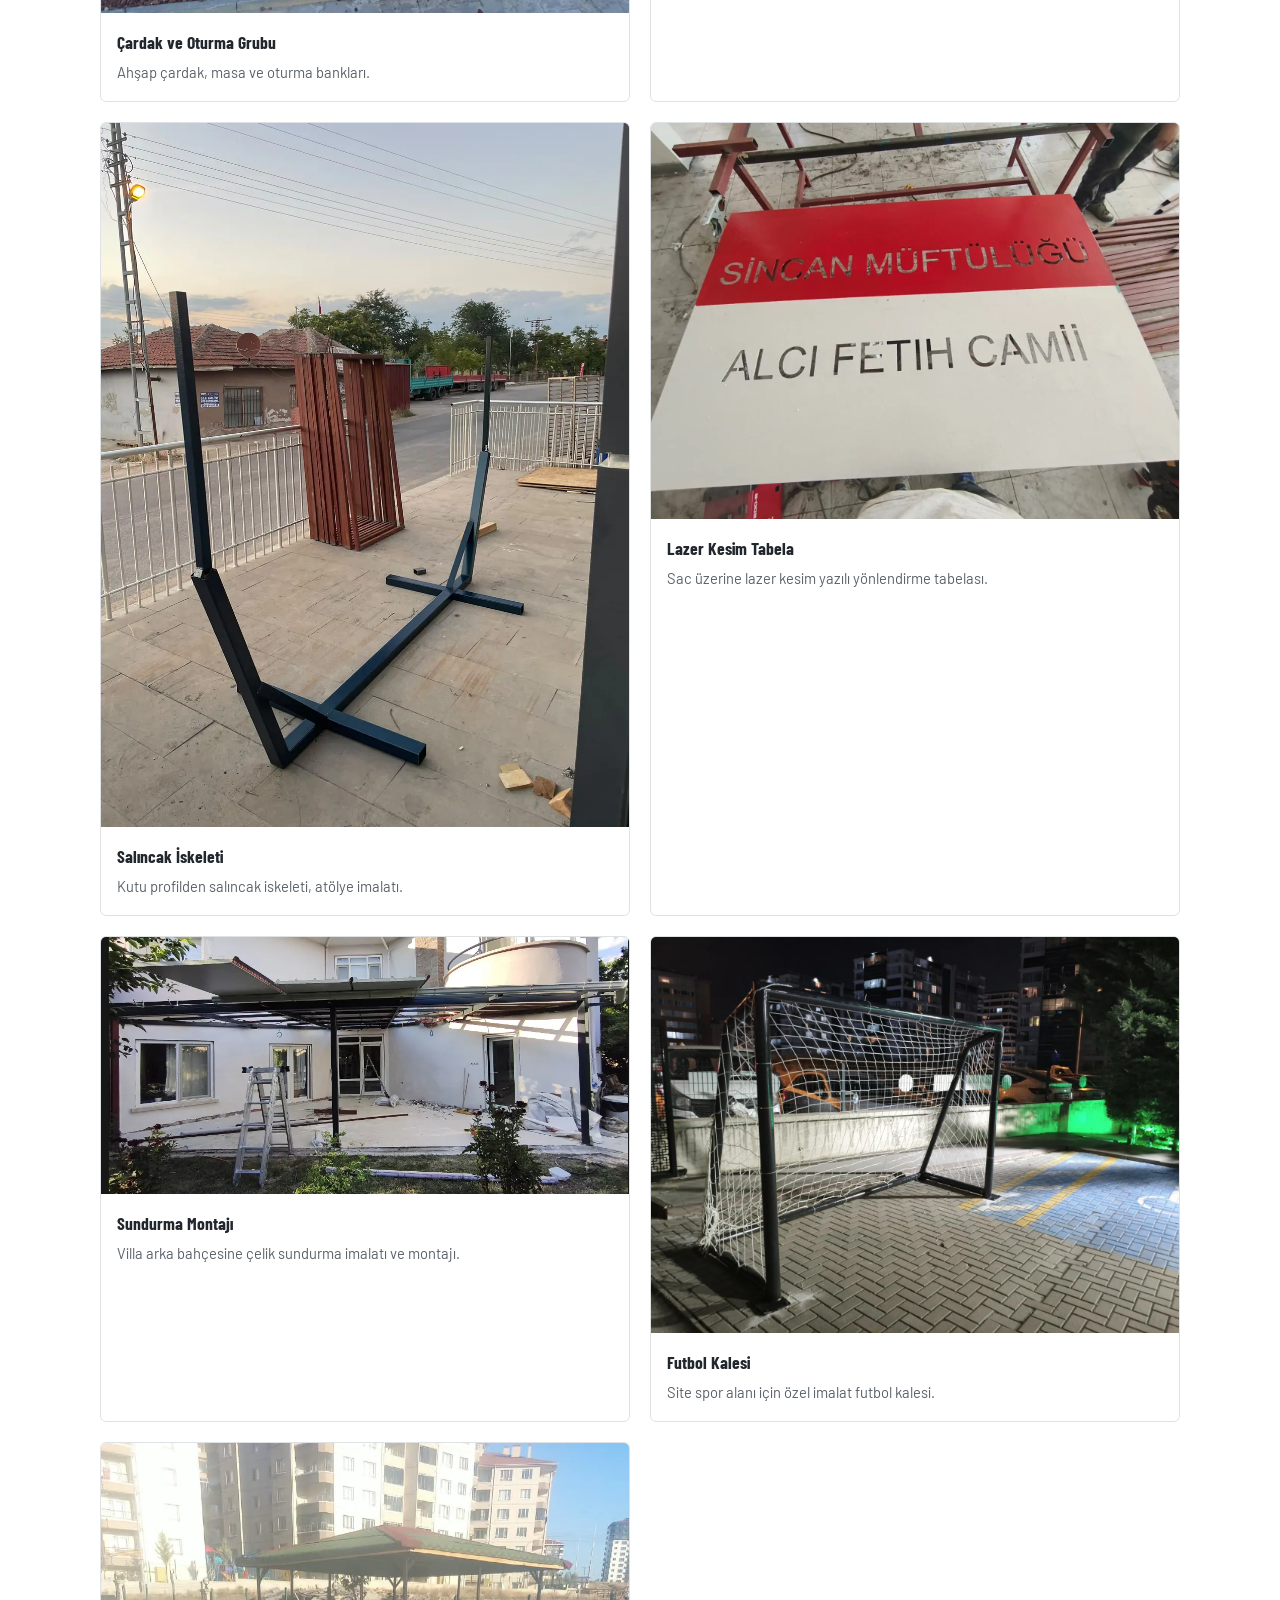
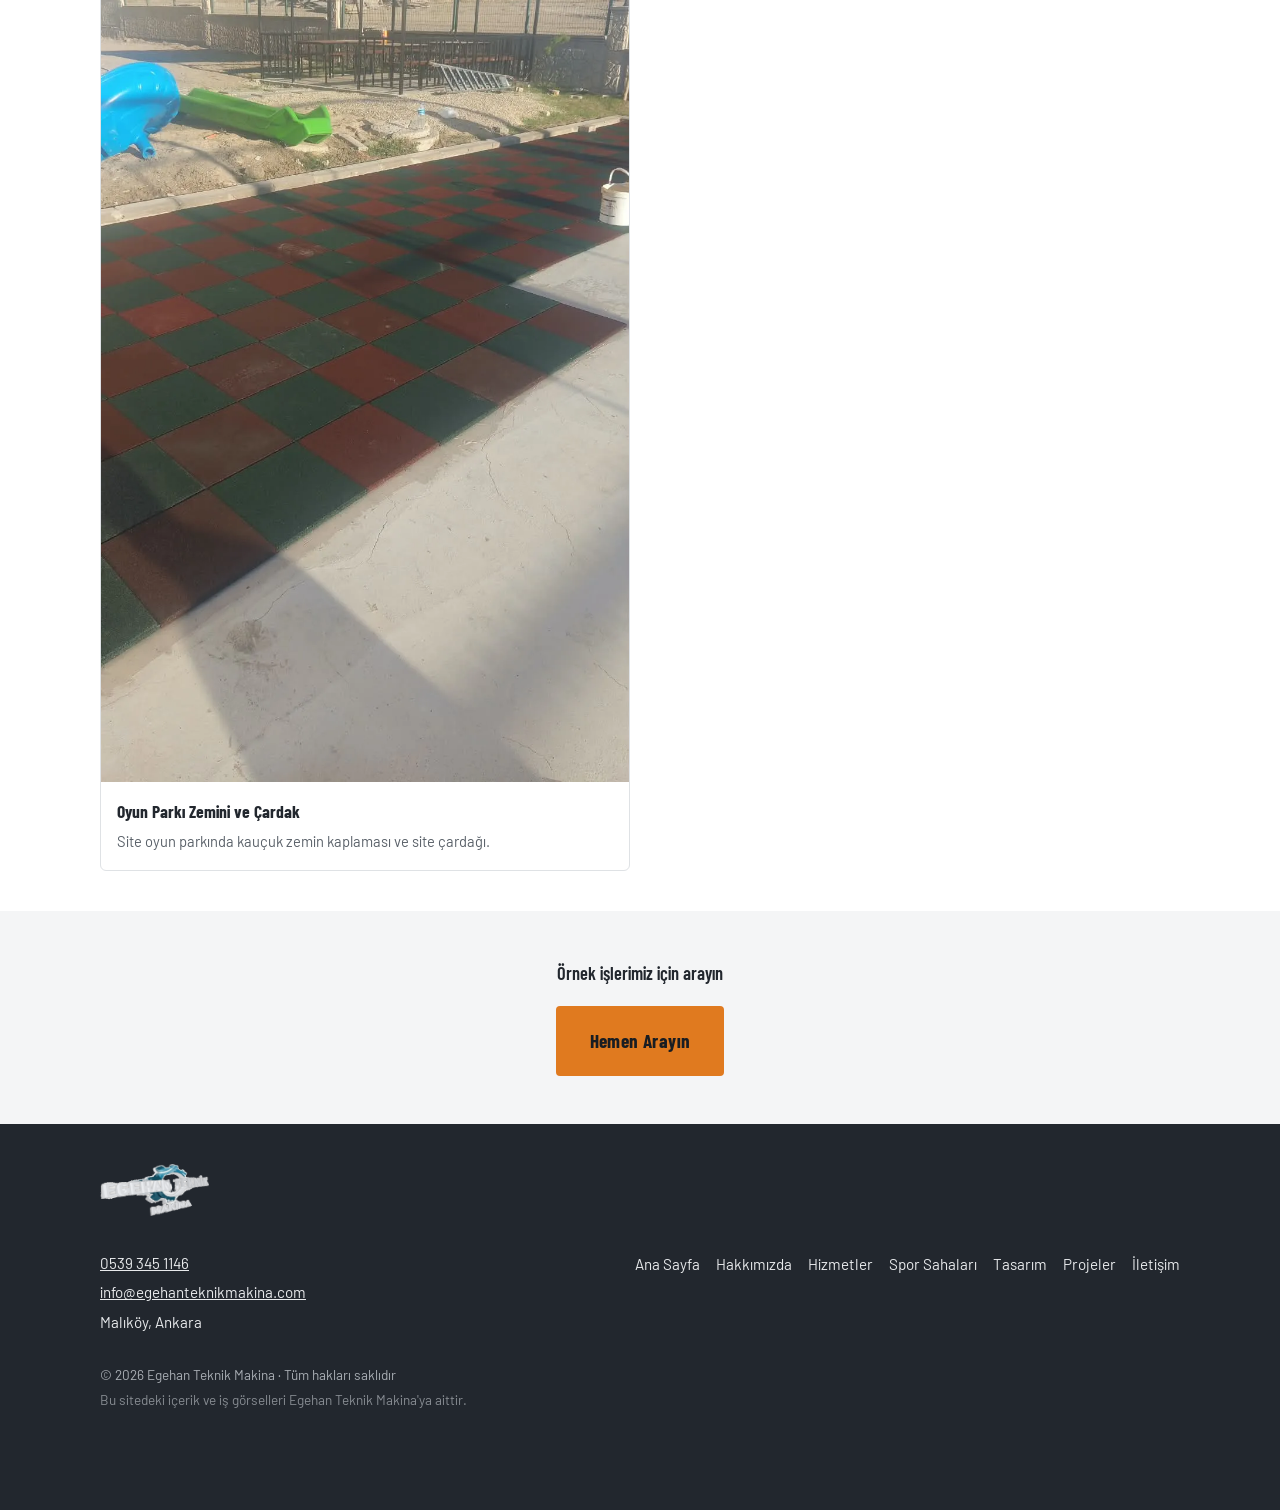
<file: projeler.html>
<!DOCTYPE html>
<html lang="tr">
<head>
<meta charset="UTF-8">
<meta name="viewport" content="width=device-width, initial-scale=1.0">
<title>Projeler — Egehan Teknik Makina | Çelik Konstrüksiyon &amp; Demir Doğrama</title>
<meta name="description" content="Egehan Teknik Makina'nın Ankara'da tamamladığı demir doğrama, ferforje, balkon kapatma, spor sahası, oyun parkı, çit ve çelik konstrüksiyon işlerinden örnekler.">
<link rel="canonical" href="https://egehanteknikmakina.com/projeler.html">
<meta property="og:type" content="website">
<meta property="og:locale" content="tr_TR">
<meta property="og:site_name" content="Egehan Teknik Makina">
<meta property="og:url" content="https://egehanteknikmakina.com/projeler.html">
<meta property="og:title" content="Yaptığımız İşler — Egehan Teknik Makina">
<meta property="og:description" content="Egehan Teknik Makina'nın Ankara'da tamamladığı demir doğrama, ferforje, balkon kapatma, spor sahası, oyun parkı, çit ve çelik konstrüksiyon işlerinden örnekler.">
<meta property="og:image" content="https://egehanteknikmakina.com/gorseller/paylasim.jpg">
<meta property="og:image:width" content="1200">
<meta property="og:image:height" content="630">
<meta name="twitter:card" content="summary_large_image">
<meta name="twitter:title" content="Yaptığımız İşler — Egehan Teknik Makina">
<meta name="twitter:description" content="Egehan Teknik Makina'nın Ankara'da tamamladığı demir doğrama, ferforje, balkon kapatma, spor sahası, oyun parkı, çit ve çelik konstrüksiyon işlerinden örnekler.">
<meta name="twitter:image" content="https://egehanteknikmakina.com/gorseller/paylasim.jpg">
<meta name="theme-color" content="#22272e">
<link rel="preconnect" href="https://fonts.googleapis.com">
<link rel="preconnect" href="https://fonts.gstatic.com" crossorigin>
<link rel="stylesheet" href="https://fonts.googleapis.com/css2?family=Barlow+Condensed:wght@600;700&family=Barlow:wght@400;600&display=swap">
<link rel="stylesheet" href="css/stil.css">
</head>
<body>

<header class="ust-bilgi">
  <div class="icerik">
    <a href="index.html" class="logo-baglanti">
      <img src="gorseller/logo-duz.png" alt="Egehan Teknik Makina logosu" width="1011" height="481">
    </a>

    <button type="button" class="menu-dugmesi" aria-expanded="false" aria-controls="ana-menu">
      <span class="sr-only">Menüyü aç</span>
      <svg viewBox="0 0 24 24" fill="none" stroke-width="2" stroke-linecap="round" aria-hidden="true">
        <line x1="3" y1="6" x2="21" y2="6"></line>
        <line x1="3" y1="12" x2="21" y2="12"></line>
        <line x1="3" y1="18" x2="21" y2="18"></line>
      </svg>
    </button>

    <nav class="ana-menu" id="ana-menu" aria-label="Ana menü">
      <ul>
        <li><a href="index.html">Ana Sayfa</a></li>
        <li><a href="hakkimizda.html">Hakkımızda</a></li>
        <li><a href="hizmetler.html">Hizmetler</a></li>
        <li><a href="spor-sahalari.html">Spor Sahaları</a></li>
        <li><a href="tasarim.html">Tasarım</a></li>
        <li><a href="projeler.html" aria-current="page">Projeler</a></li>
        <li><a href="iletisim.html">İletişim</a></li>
      </ul>
    </nav>
  </div>
</header>

<main>

  <section class="sayfa-basligi">
    <div class="icerik">
      <h1>Yaptığımız İşler</h1>
      <p>Ankara ve çevresinde tamamladığımız demir doğrama, ferforje, balkon kapatma, spor sahası, oyun parkı, çit ve çelik konstrüksiyon işlerinden örnekler.</p>
    </div>
  </section>

  <section class="blok">
    <div class="icerik">
      <div id="galeri"></div>
    </div>
  </section>

  <section class="son-cagri">
    <div class="icerik">
      <p>Örnek işlerimiz için arayın</p>
      <a href="tel:+905393451146" class="buton buton-birincil buton-buyuk gecis">Hemen Arayın</a>
    </div>
  </section>

</main>

<footer class="alt-bilgi">
  <div class="icerik">
    <div class="alt-bilgi-logo">
      <img src="gorseller/logo-duz-acik.png" alt="Egehan Teknik Makina logosu" width="1011" height="481" loading="lazy">
    </div>

    <ul class="alt-bilgi-iletisim">
      <li><a href="tel:+905393451146">0539 345 1146</a></li>
      <li><a href="mailto:info@egehanteknikmakina.com">info@egehanteknikmakina.com</a></li>
      <!-- TODO: tam atölye adresi gelince güncellenecek -->
      <li>Malıköy, Ankara</li>
    </ul>

    <nav aria-label="Alt bilgi menüsü">
      <ul class="alt-bilgi-menu">
        <li><a href="index.html">Ana Sayfa</a></li>
        <li><a href="hakkimizda.html">Hakkımızda</a></li>
        <li><a href="hizmetler.html">Hizmetler</a></li>
        <li><a href="spor-sahalari.html">Spor Sahaları</a></li>
        <li><a href="tasarim.html">Tasarım</a></li>
        <li><a href="projeler.html">Projeler</a></li>
        <li><a href="iletisim.html">İletişim</a></li>
      </ul>
    </nav>

    <p class="telif">© 2026 Egehan Teknik Makina · Tüm hakları saklıdır<br>
      <span class="telif-alt">Bu sitedeki içerik ve iş görselleri Egehan Teknik Makina'ya aittir.</span>
    </p>
  </div>
</footer>

<a href="https://wa.me/905393451146?text=Merhaba%2C%20bilgi%20almak%20istiyorum." class="whatsapp-buton gecis" aria-label="WhatsApp ile yazın">
  <svg viewBox="0 0 32 32" aria-hidden="true">
    <path d="M16 4C9.4 4 4 9.4 4 16c0 2.4.7 4.6 1.9 6.5L4 28l5.7-1.8c1.8 1 3.9 1.6 6.3 1.6 6.6 0 12-5.4 12-12S22.6 4 16 4zm6.8 17.1c-.3.8-1.6 1.5-2.5 1.6-.6.1-1.4.2-4.2-.9-3.5-1.4-5.8-4.9-6-5.1-.2-.3-1.4-1.9-1.4-3.6 0-1.7.9-2.5 1.2-2.9.3-.3.7-.4 1-.4h.7c.2 0 .5 0 .8.6.3.7 1 2.4 1.1 2.6.1.2.2.4 0 .7-.1.3-.2.4-.4.6-.2.2-.4.5-.6.6-.2.2-.4.4-.2.8.2.4 1 1.6 2.1 2.6 1.4 1.3 2.6 1.7 3 1.9.4.2.6.1.8-.1.2-.2.9-1 1.1-1.4.2-.4.5-.3.8-.2.3.1 2 1 2.4 1.1.4.2.6.3.7.4.1.2.1.9-.2 1.7z"></path>
  </svg>
</a>

<script src="js/veri.js"></script>
<nav class="mobil-cubuk" aria-label="Hızlı iletişim">
  <a href="tel:+905393451146" class="mobil-cubuk-ara">
    <svg viewBox="0 0 24 24" aria-hidden="true"><path d="M6.6 10.8c1.4 2.8 3.8 5.1 6.6 6.6l2.2-2.2c.3-.3.7-.4 1-.2 1.1.4 2.3.6 3.6.6.6 0 1 .4 1 1V20c0 .6-.4 1-1 1-9.4 0-17-7.6-17-17 0-.6.4-1 1-1h3.5c.6 0 1 .4 1 1 0 1.2.2 2.4.6 3.6.1.3 0 .7-.2 1l-2.3 2.2z"></path></svg>
    Hemen Ara
  </a>
  <a href="https://wa.me/905393451146?text=Merhaba%2C%20bilgi%20almak%20istiyorum." class="mobil-cubuk-wa" rel="noopener">
    <svg viewBox="0 0 32 32" aria-hidden="true"><path d="M16 4C9.4 4 4 9.4 4 16c0 2.4.7 4.6 1.9 6.5L4 28l5.7-1.8c1.8 1 3.9 1.6 6.3 1.6 6.6 0 12-5.4 12-12S22.6 4 16 4zm6.8 17.1c-.3.8-1.6 1.5-2.5 1.6-.6.1-1.4.2-4.2-.9-3.5-1.4-5.8-4.9-6-5.1-.2-.3-1.4-1.9-1.4-3.6 0-1.7.9-2.5 1.2-2.9.3-.3.7-.4 1-.4h.7c.2 0 .5 0 .8.6.3.7 1 2.4 1.1 2.6.1.2.2.4 0 .7-.1.3-.2.4-.4.6-.2.2-.4.5-.6.6-.2.2-.4.4-.2.8.2.4 1 1.6 2.1 2.6 1.4 1.3 2.6 1.7 3 1.9.4.2.6.1.8-.1.2-.2.9-1 1.1-1.4.2-.4.5-.3.8-.2.3.1 2 1 2.4 1.1.4.2.6.3.7.4.1.2.1.9-.2 1.7z"></path></svg>
    WhatsApp
  </a>
</nav>

<script src="js/site.js"></script>
</body>
</html>
</file>
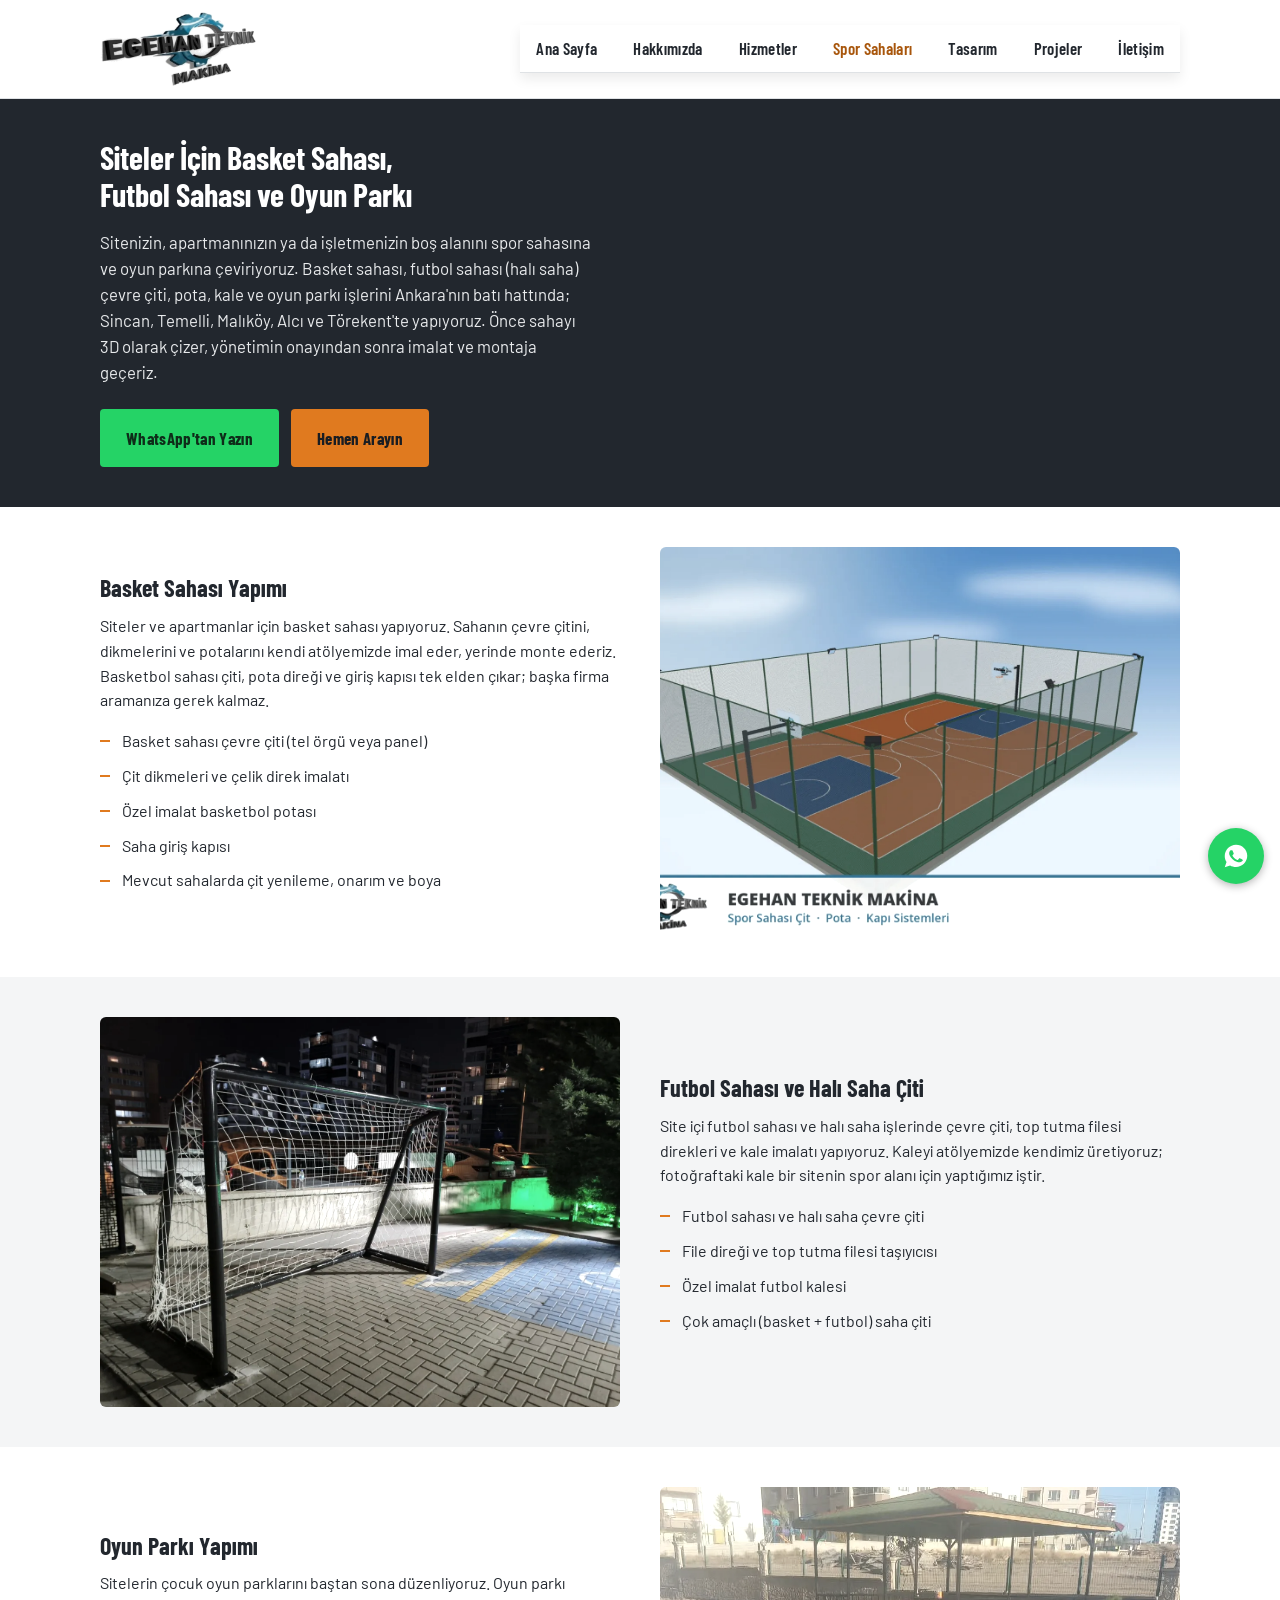
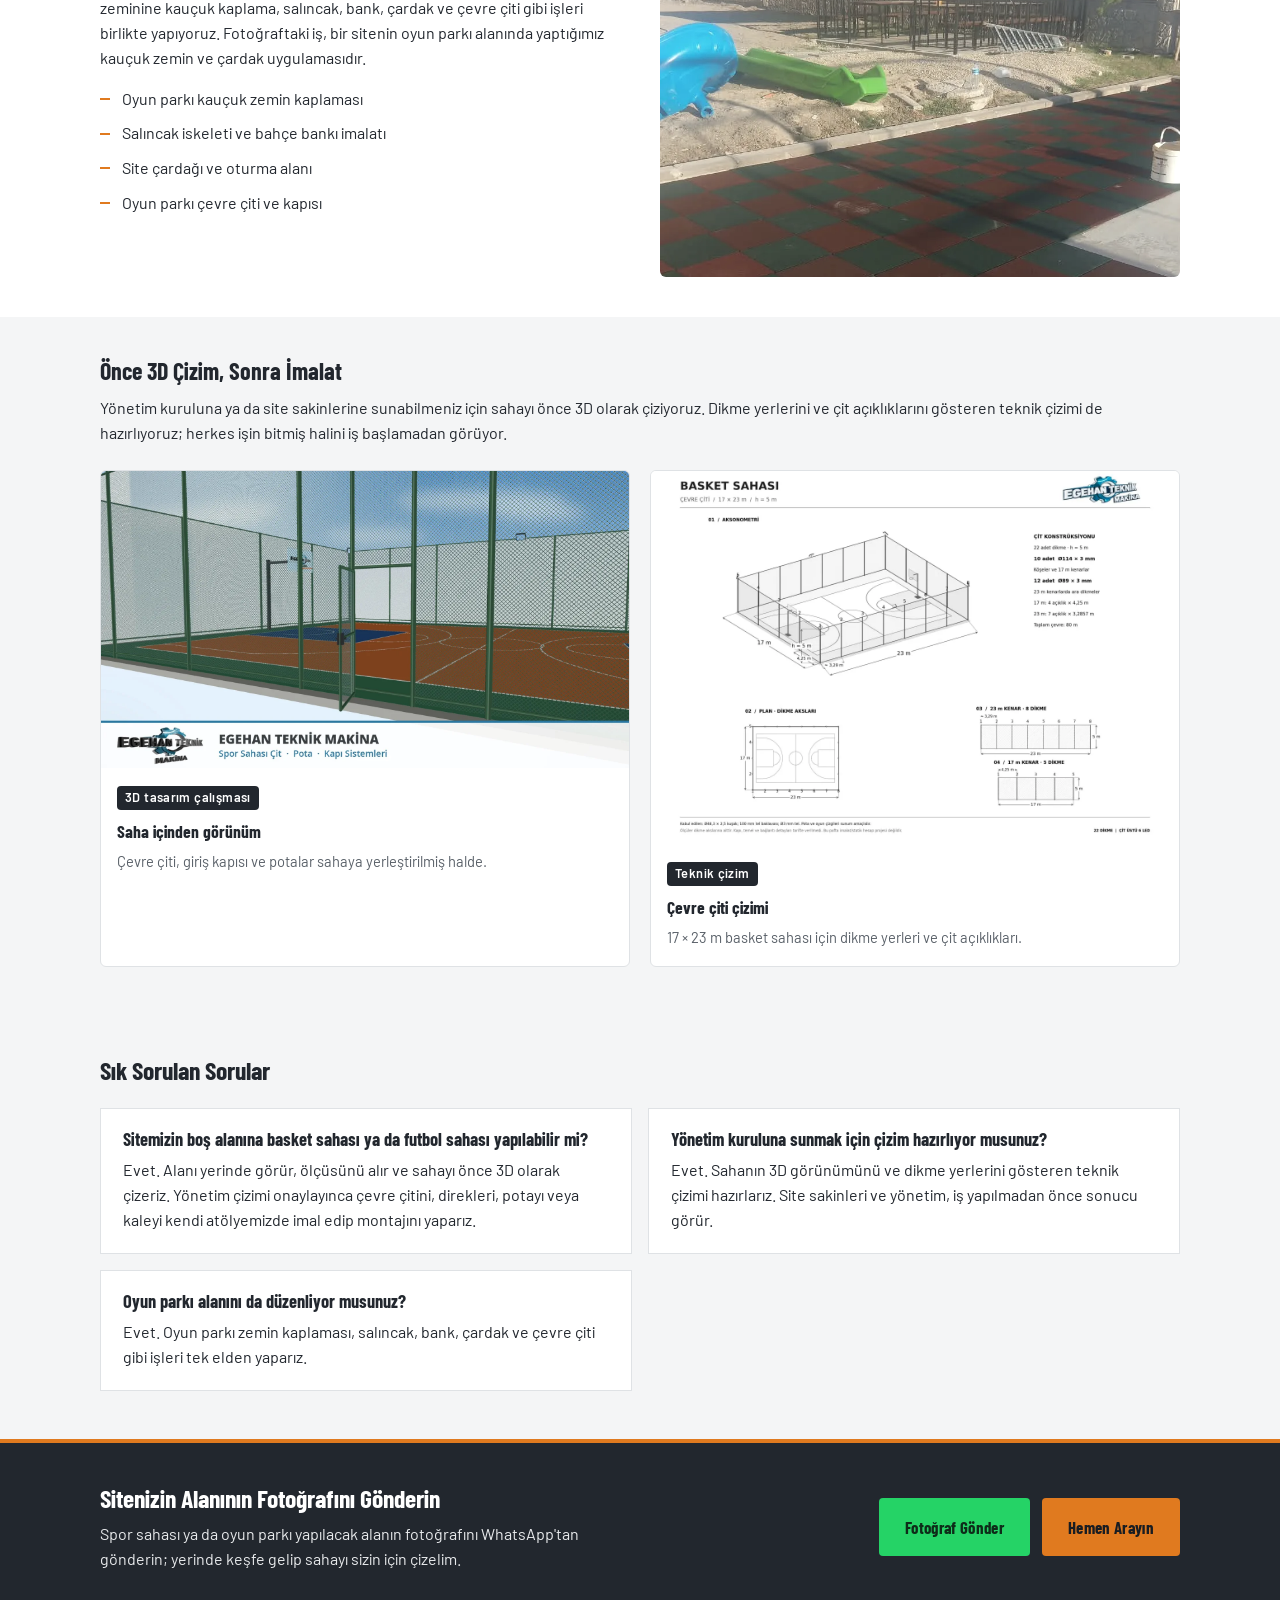
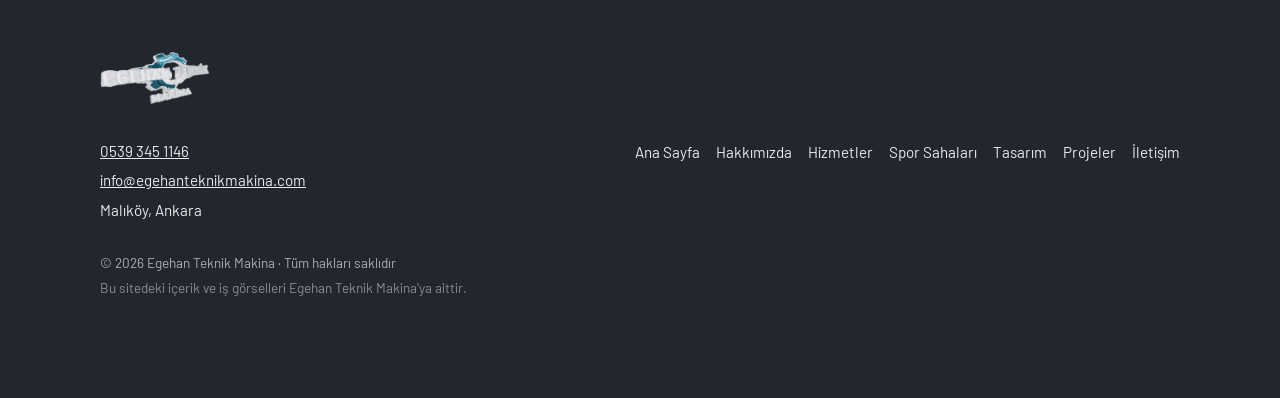
<file: spor-sahalari.html>
<!DOCTYPE html>
<html lang="tr">
<head>
<meta charset="UTF-8">
<meta name="viewport" content="width=device-width, initial-scale=1.0">
<title>Site Basket Sahası, Futbol Sahası ve Oyun Parkı Yapımı Ankara — Egehan Teknik Makina | Çelik Konstrüksiyon &amp; Demir Doğrama</title>
<meta name="description" content="Ankara Sincan, Temelli, Malıköy, Alcı ve Törekent'te siteler için basket sahası, futbol (halı saha) sahası çevre çiti, pota, kale ve oyun parkı yapımı. Önce 3D çizim, sonra imalat ve montaj.">
<link rel="canonical" href="https://egehanteknikmakina.com/spor-sahalari.html">
<meta property="og:type" content="website">
<meta property="og:locale" content="tr_TR">
<meta property="og:site_name" content="Egehan Teknik Makina">
<meta property="og:url" content="https://egehanteknikmakina.com/spor-sahalari.html">
<meta property="og:title" content="Site Basket Sahası, Futbol Sahası ve Oyun Parkı — Egehan Teknik Makina">
<meta property="og:description" content="Siteler için basket sahası, futbol sahası çevre çiti, pota, kale ve oyun parkı. Önce 3D çizim, sonra imalat ve montaj.">
<meta property="og:image" content="https://egehanteknikmakina.com/gorseller/tasarim/basket-sahasi-3d.webp">
<meta property="og:image:width" content="1600">
<meta property="og:image:height" content="900">
<meta name="twitter:card" content="summary_large_image">
<meta name="twitter:title" content="Site Basket Sahası, Futbol Sahası ve Oyun Parkı — Egehan Teknik Makina">
<meta name="twitter:description" content="Siteler için basket sahası, futbol sahası çevre çiti, pota, kale ve oyun parkı. Önce 3D çizim, sonra imalat ve montaj.">
<meta name="twitter:image" content="https://egehanteknikmakina.com/gorseller/tasarim/basket-sahasi-3d.webp">
<meta name="theme-color" content="#22272e">
<link rel="preconnect" href="https://fonts.googleapis.com">
<link rel="preconnect" href="https://fonts.gstatic.com" crossorigin>
<link rel="stylesheet" href="https://fonts.googleapis.com/css2?family=Barlow+Condensed:wght@600;700&family=Barlow:wght@400;600&display=swap">
<link rel="stylesheet" href="css/stil.css">
<script type="application/ld+json">
{
  "@context": "https://schema.org",
  "@type": "Service",
  "name": "Site Basket Sahası, Futbol Sahası ve Oyun Parkı Yapımı",
  "serviceType": "Spor sahası çevre çiti, pota, kale ve oyun parkı imalatı ve montajı",
  "provider": {
    "@type": "HomeAndConstructionBusiness",
    "name": "Egehan Teknik Makina",
    "telephone": "+905393451146",
    "url": "https://egehanteknikmakina.com/"
  },
  "areaServed": ["Sincan, Ankara", "Temelli, Ankara", "Malıköy, Ankara", "Alcı Mahallesi, Ankara", "Törekent, Ankara"]
}
</script>
<script type="application/ld+json">
{
  "@context": "https://schema.org",
  "@type": "FAQPage",
  "mainEntity": [
    {
      "@type": "Question",
      "name": "Sitemizin boş alanına basket sahası ya da futbol sahası yapılabilir mi?",
      "acceptedAnswer": { "@type": "Answer", "text": "Evet. Alanı yerinde görür, ölçüsünü alır ve sahayı önce 3D olarak çizeriz. Yönetim çizimi onaylayınca çevre çitini, direkleri, potayı veya kaleyi kendi atölyemizde imal edip montajını yaparız." }
    },
    {
      "@type": "Question",
      "name": "Yönetim kuruluna sunmak için çizim hazırlıyor musunuz?",
      "acceptedAnswer": { "@type": "Answer", "text": "Evet. Sahanın 3D görünümünü ve dikme yerlerini gösteren teknik çizimi hazırlarız. Site sakinleri ve yönetim, iş yapılmadan önce sonucu görür." }
    },
    {
      "@type": "Question",
      "name": "Oyun parkı alanını da düzenliyor musunuz?",
      "acceptedAnswer": { "@type": "Answer", "text": "Evet. Oyun parkı zemin kaplaması, salıncak, bank, çardak ve çevre çiti gibi işleri tek elden yaparız." }
    }
  ]
}
</script>
</head>
<body>

<header class="ust-bilgi">
  <div class="icerik">
    <a href="index.html" class="logo-baglanti">
      <img src="gorseller/logo-duz.png" alt="Egehan Teknik Makina logosu" width="1011" height="481">
    </a>

    <button type="button" class="menu-dugmesi" aria-expanded="false" aria-controls="ana-menu">
      <span class="sr-only">Menüyü aç</span>
      <svg viewBox="0 0 24 24" fill="none" stroke-width="2" stroke-linecap="round" aria-hidden="true">
        <line x1="3" y1="6" x2="21" y2="6"></line>
        <line x1="3" y1="12" x2="21" y2="12"></line>
        <line x1="3" y1="18" x2="21" y2="18"></line>
      </svg>
    </button>

    <nav class="ana-menu" id="ana-menu" aria-label="Ana menü">
      <ul>
        <li><a href="index.html">Ana Sayfa</a></li>
        <li><a href="hakkimizda.html">Hakkımızda</a></li>
        <li><a href="hizmetler.html">Hizmetler</a></li>
        <li><a href="spor-sahalari.html" aria-current="page">Spor Sahaları</a></li>
        <li><a href="tasarim.html">Tasarım</a></li>
        <li><a href="projeler.html">Projeler</a></li>
        <li><a href="iletisim.html">İletişim</a></li>
      </ul>
    </nav>
  </div>
</header>

<main>

  <section class="sayfa-basligi">
    <div class="icerik">
      <h1>Siteler İçin Basket Sahası, Futbol Sahası ve Oyun Parkı</h1>
      <p>Sitenizin, apartmanınızın ya da işletmenizin boş alanını spor sahasına ve oyun parkına çeviriyoruz. Basket sahası, futbol sahası (halı saha) çevre çiti, pota, kale ve oyun parkı işlerini Ankara'nın batı hattında; Sincan, Temelli, Malıköy, Alcı ve Törekent'te yapıyoruz. Önce sahayı 3D olarak çizer, yönetimin onayından sonra imalat ve montaja geçeriz.</p>
      <div class="hero-butonlar">
        <a href="https://wa.me/905393451146?text=Merhaba%2C%20sitemiz%20i%C3%A7in%20spor%20sahas%C4%B1%20%2F%20oyun%20park%C4%B1%20hakk%C4%B1nda%20bilgi%20almak%20istiyorum." class="buton buton-wa gecis" rel="noopener">WhatsApp'tan Yazın</a>
        <a href="tel:+905393451146" class="buton buton-birincil gecis">Hemen Arayın</a>
      </div>
    </div>
  </section>

  <section class="hizmet-blok" id="basket">
    <div class="icerik">
      <div class="hizmet-blok-ic">
        <div class="hizmet-blok-gorsel">
          <!-- 3D TASARIM görseli, yapılmış iş değil -->
          <img src="gorseller/tasarim/basket-sahasi-3d.webp" alt="Site için tasarlanan çevre çitli basket sahasının 3D çizimi" width="1600" height="900" loading="lazy">
        </div>
        <div class="hizmet-blok-metin">
          <h2>Basket Sahası Yapımı</h2>
          <p>Siteler ve apartmanlar için basket sahası yapıyoruz. Sahanın çevre çitini, dikmelerini ve potalarını kendi atölyemizde imal eder, yerinde monte ederiz. Basketbol sahası çiti, pota direği ve giriş kapısı tek elden çıkar; başka firma aramanıza gerek kalmaz.</p>
          <ul class="hizmet-liste">
            <li>Basket sahası çevre çiti (tel örgü veya panel)</li>
            <li>Çit dikmeleri ve çelik direk imalatı</li>
            <li>Özel imalat basketbol potası</li>
            <li>Saha giriş kapısı</li>
            <li>Mevcut sahalarda çit yenileme, onarım ve boya</li>
          </ul>
        </div>
      </div>
    </div>
  </section>

  <section class="hizmet-blok hizmet-blok--zemin hizmet-blok--ters" id="futbol">
    <div class="icerik">
      <div class="hizmet-blok-ic">
        <div class="hizmet-blok-gorsel">
          <!-- Gerçek iş fotoğrafı -->
          <img src="gorseller/isler/futbol-kalesi.webp" alt="Site spor alanı için özel imalat futbol kalesi" width="1400" height="1050" loading="lazy">
        </div>
        <div class="hizmet-blok-metin">
          <h2>Futbol Sahası ve Halı Saha Çiti</h2>
          <p>Site içi futbol sahası ve halı saha işlerinde çevre çiti, top tutma filesi direkleri ve kale imalatı yapıyoruz. Kaleyi atölyemizde kendimiz üretiyoruz; fotoğraftaki kale bir sitenin spor alanı için yaptığımız iştir.</p>
          <ul class="hizmet-liste">
            <li>Futbol sahası ve halı saha çevre çiti</li>
            <li>File direği ve top tutma filesi taşıyıcısı</li>
            <li>Özel imalat futbol kalesi</li>
            <li>Çok amaçlı (basket + futbol) saha çiti</li>
          </ul>
        </div>
      </div>
    </div>
  </section>

  <section class="hizmet-blok" id="oyun-parki">
    <div class="icerik">
      <div class="hizmet-blok-ic">
        <div class="hizmet-blok-gorsel">
          <!-- Gerçek iş fotoğrafı -->
          <img class="gorsel-ust" src="gorseller/isler/oyun-parki-zemin.webp" alt="Site oyun parkında kauçuk zemin kaplaması ve arkada çardak" width="900" height="1600" loading="lazy">
        </div>
        <div class="hizmet-blok-metin">
          <h2>Oyun Parkı Yapımı</h2>
          <p>Sitelerin çocuk oyun parklarını baştan sona düzenliyoruz. Oyun parkı zeminine kauçuk kaplama, salıncak, bank, çardak ve çevre çiti gibi işleri birlikte yapıyoruz. Fotoğraftaki iş, bir sitenin oyun parkı alanında yaptığımız kauçuk zemin ve çardak uygulamasıdır.</p>
          <ul class="hizmet-liste">
            <li>Oyun parkı kauçuk zemin kaplaması</li>
            <li>Salıncak iskeleti ve bahçe bankı imalatı</li>
            <li>Site çardağı ve oturma alanı</li>
            <li>Oyun parkı çevre çiti ve kapısı</li>
          </ul>
        </div>
      </div>
    </div>
  </section>

  <section class="blok blok--zemin">
    <div class="icerik">
      <h2>Önce 3D Çizim, Sonra İmalat</h2>
      <p>Yönetim kuruluna ya da site sakinlerine sunabilmeniz için sahayı önce 3D olarak çiziyoruz. Dikme yerlerini ve çit açıklıklarını gösteren teknik çizimi de hazırlıyoruz; herkes işin bitmiş halini iş başlamadan görüyor.</p>
      <!-- 3D TASARIM görselleri: yapılmış iş DEĞİL. projeler.html galerisine (veri.js) EKLENMEZ. -->
      <div class="galeri-grid">
        <figure class="galeri-oge">
          <img src="gorseller/tasarim/basket-sahasi-ic.webp" alt="Basket sahasının 3D çiziminde çit kapısından içeri bakış" width="1600" height="900" loading="lazy">
          <figcaption>
            <span class="etiket-3d">3D tasarım çalışması</span>
            <strong>Saha içinden görünüm</strong>
            <span>Çevre çiti, giriş kapısı ve potalar sahaya yerleştirilmiş halde.</span>
          </figcaption>
        </figure>
        <figure class="galeri-oge">
          <img src="gorseller/tasarim/basket-sahasi-cizim.webp" alt="Basket sahası çevre çitinin teknik çizimi: aksonometri, plan ve dikme aksları" width="1280" height="904" loading="lazy">
          <figcaption>
            <span class="etiket-3d">Teknik çizim</span>
            <strong>Çevre çiti çizimi</strong>
            <span>17 × 23 m basket sahası için dikme yerleri ve çit açıklıkları.</span>
          </figcaption>
        </figure>
      </div>
    </div>
  </section>

  <section class="sss">
    <div class="icerik">
      <h2>Sık Sorulan Sorular</h2>
      <div class="sss-liste">
        <div class="sss-oge">
          <h3>Sitemizin boş alanına basket sahası ya da futbol sahası yapılabilir mi?</h3>
          <p>Evet. Alanı yerinde görür, ölçüsünü alır ve sahayı önce 3D olarak çizeriz. Yönetim çizimi onaylayınca çevre çitini, direkleri, potayı veya kaleyi kendi atölyemizde imal edip montajını yaparız.</p>
        </div>
        <div class="sss-oge">
          <h3>Yönetim kuruluna sunmak için çizim hazırlıyor musunuz?</h3>
          <p>Evet. Sahanın 3D görünümünü ve dikme yerlerini gösteren teknik çizimi hazırlarız. Site sakinleri ve yönetim, iş yapılmadan önce sonucu görür.</p>
        </div>
        <div class="sss-oge">
          <h3>Oyun parkı alanını da düzenliyor musunuz?</h3>
          <p>Evet. Oyun parkı zemin kaplaması, salıncak, bank, çardak ve çevre çiti gibi işleri tek elden yaparız.</p>
        </div>
      </div>
    </div>
  </section>

  <section class="teklif-serit">
    <div class="icerik">
      <div class="teklif-ic">
        <div class="teklif-metin">
          <h2>Sitenizin Alanının Fotoğrafını Gönderin</h2>
          <p>Spor sahası ya da oyun parkı yapılacak alanın fotoğrafını WhatsApp'tan gönderin; yerinde keşfe gelip sahayı sizin için çizelim.</p>
        </div>
        <div class="teklif-butonlar">
          <a href="https://wa.me/905393451146?text=Merhaba%2C%20sitemizin%20alan%C4%B1n%C4%B1n%20foto%C4%9Fraf%C4%B1n%C4%B1%20g%C3%B6nderiyorum%2C%20spor%20sahas%C4%B1%20%2F%20oyun%20park%C4%B1%20istiyoruz." class="buton buton-wa gecis" rel="noopener">Fotoğraf Gönder</a>
          <a href="tel:+905393451146" class="buton buton-birincil gecis">Hemen Arayın</a>
        </div>
      </div>
    </div>
  </section>

</main>

<footer class="alt-bilgi">
  <div class="icerik">
    <div class="alt-bilgi-logo">
      <img src="gorseller/logo-duz-acik.png" alt="Egehan Teknik Makina logosu" width="1011" height="481" loading="lazy">
    </div>

    <ul class="alt-bilgi-iletisim">
      <li><a href="tel:+905393451146">0539 345 1146</a></li>
      <li><a href="mailto:info@egehanteknikmakina.com">info@egehanteknikmakina.com</a></li>
      <!-- TODO: tam atölye adresi gelince güncellenecek -->
      <li>Malıköy, Ankara</li>
    </ul>

    <nav aria-label="Alt bilgi menüsü">
      <ul class="alt-bilgi-menu">
        <li><a href="index.html">Ana Sayfa</a></li>
        <li><a href="hakkimizda.html">Hakkımızda</a></li>
        <li><a href="hizmetler.html">Hizmetler</a></li>
        <li><a href="spor-sahalari.html">Spor Sahaları</a></li>
        <li><a href="tasarim.html">Tasarım</a></li>
        <li><a href="projeler.html">Projeler</a></li>
        <li><a href="iletisim.html">İletişim</a></li>
      </ul>
    </nav>

    <p class="telif">© 2026 Egehan Teknik Makina · Tüm hakları saklıdır<br>
      <span class="telif-alt">Bu sitedeki içerik ve iş görselleri Egehan Teknik Makina'ya aittir.</span>
    </p>
  </div>
</footer>

<a href="https://wa.me/905393451146?text=Merhaba%2C%20bilgi%20almak%20istiyorum." class="whatsapp-buton gecis" aria-label="WhatsApp ile yazın">
  <svg viewBox="0 0 32 32" aria-hidden="true">
    <path d="M16 4C9.4 4 4 9.4 4 16c0 2.4.7 4.6 1.9 6.5L4 28l5.7-1.8c1.8 1 3.9 1.6 6.3 1.6 6.6 0 12-5.4 12-12S22.6 4 16 4zm6.8 17.1c-.3.8-1.6 1.5-2.5 1.6-.6.1-1.4.2-4.2-.9-3.5-1.4-5.8-4.9-6-5.1-.2-.3-1.4-1.9-1.4-3.6 0-1.7.9-2.5 1.2-2.9.3-.3.7-.4 1-.4h.7c.2 0 .5 0 .8.6.3.7 1 2.4 1.1 2.6.1.2.2.4 0 .7-.1.3-.2.4-.4.6-.2.2-.4.5-.6.6-.2.2-.4.4-.2.8.2.4 1 1.6 2.1 2.6 1.4 1.3 2.6 1.7 3 1.9.4.2.6.1.8-.1.2-.2.9-1 1.1-1.4.2-.4.5-.3.8-.2.3.1 2 1 2.4 1.1.4.2.6.3.7.4.1.2.1.9-.2 1.7z"></path>
  </svg>
</a>

<nav class="mobil-cubuk" aria-label="Hızlı iletişim">
  <a href="tel:+905393451146" class="mobil-cubuk-ara">
    <svg viewBox="0 0 24 24" aria-hidden="true"><path d="M6.6 10.8c1.4 2.8 3.8 5.1 6.6 6.6l2.2-2.2c.3-.3.7-.4 1-.2 1.1.4 2.3.6 3.6.6.6 0 1 .4 1 1V20c0 .6-.4 1-1 1-9.4 0-17-7.6-17-17 0-.6.4-1 1-1h3.5c.6 0 1 .4 1 1 0 1.2.2 2.4.6 3.6.1.3 0 .7-.2 1l-2.3 2.2z"></path></svg>
    Hemen Ara
  </a>
  <a href="https://wa.me/905393451146?text=Merhaba%2C%20bilgi%20almak%20istiyorum." class="mobil-cubuk-wa" rel="noopener">
    <svg viewBox="0 0 32 32" aria-hidden="true"><path d="M16 4C9.4 4 4 9.4 4 16c0 2.4.7 4.6 1.9 6.5L4 28l5.7-1.8c1.8 1 3.9 1.6 6.3 1.6 6.6 0 12-5.4 12-12S22.6 4 16 4zm6.8 17.1c-.3.8-1.6 1.5-2.5 1.6-.6.1-1.4.2-4.2-.9-3.5-1.4-5.8-4.9-6-5.1-.2-.3-1.4-1.9-1.4-3.6 0-1.7.9-2.5 1.2-2.9.3-.3.7-.4 1-.4h.7c.2 0 .5 0 .8.6.3.7 1 2.4 1.1 2.6.1.2.2.4 0 .7-.1.3-.2.4-.4.6-.2.2-.4.5-.6.6-.2.2-.4.4-.2.8.2.4 1 1.6 2.1 2.6 1.4 1.3 2.6 1.7 3 1.9.4.2.6.1.8-.1.2-.2.9-1 1.1-1.4.2-.4.5-.3.8-.2.3.1 2 1 2.4 1.1.4.2.6.3.7.4.1.2.1.9-.2 1.7z"></path></svg>
    WhatsApp
  </a>
</nav>

<script src="js/site.js"></script>
</body>
</html>
</file>
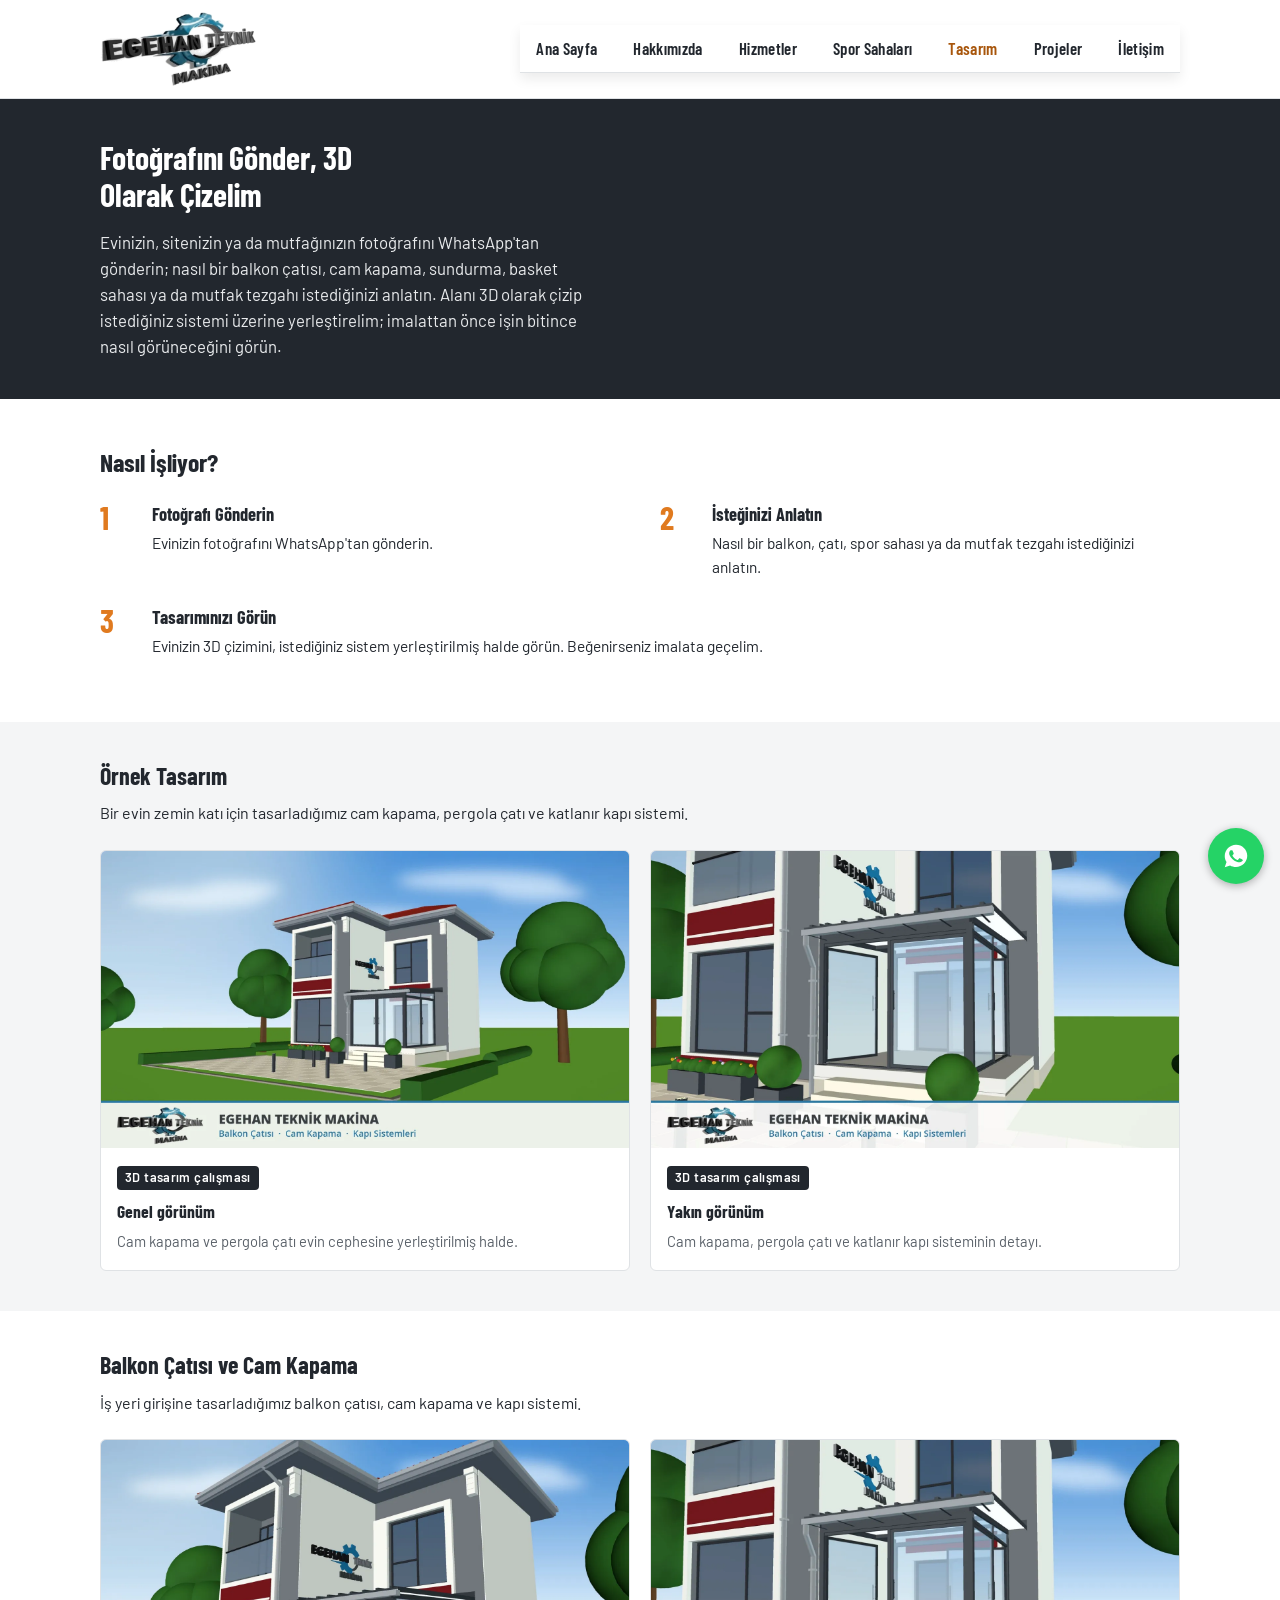
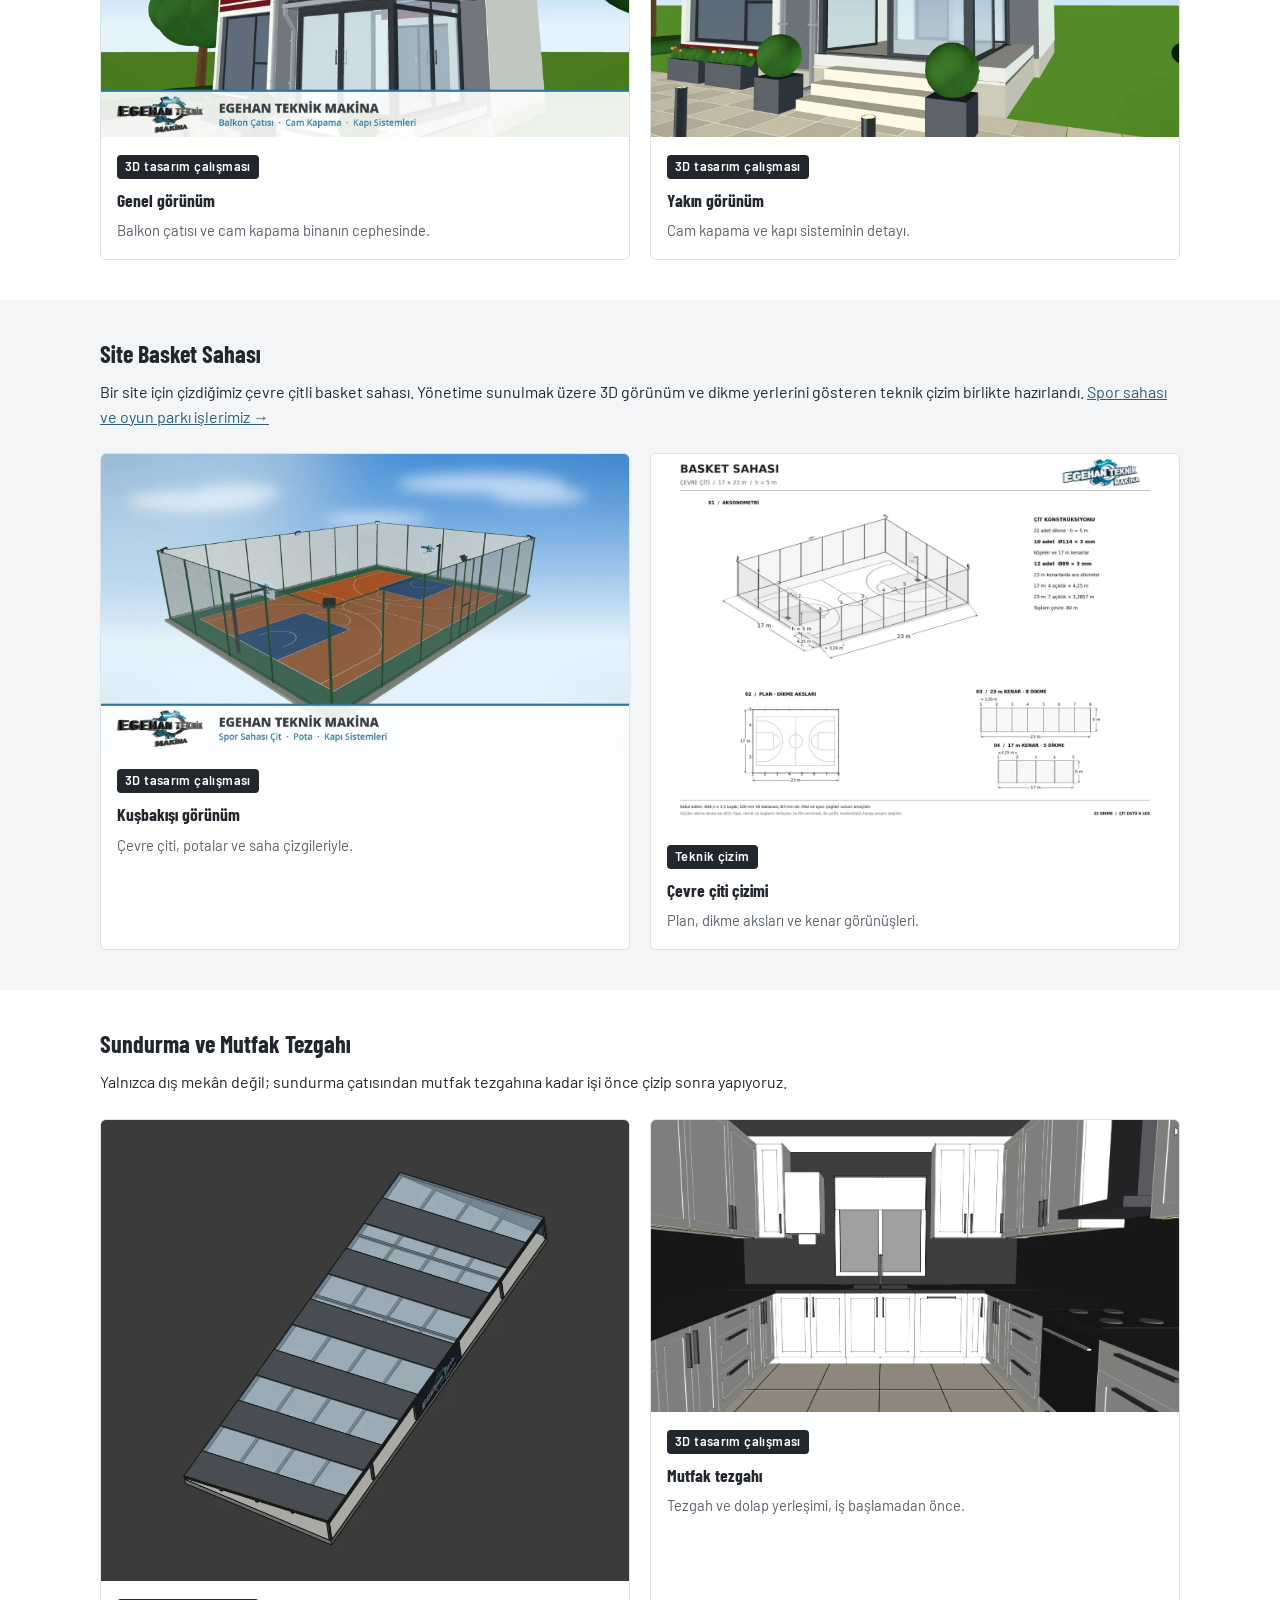
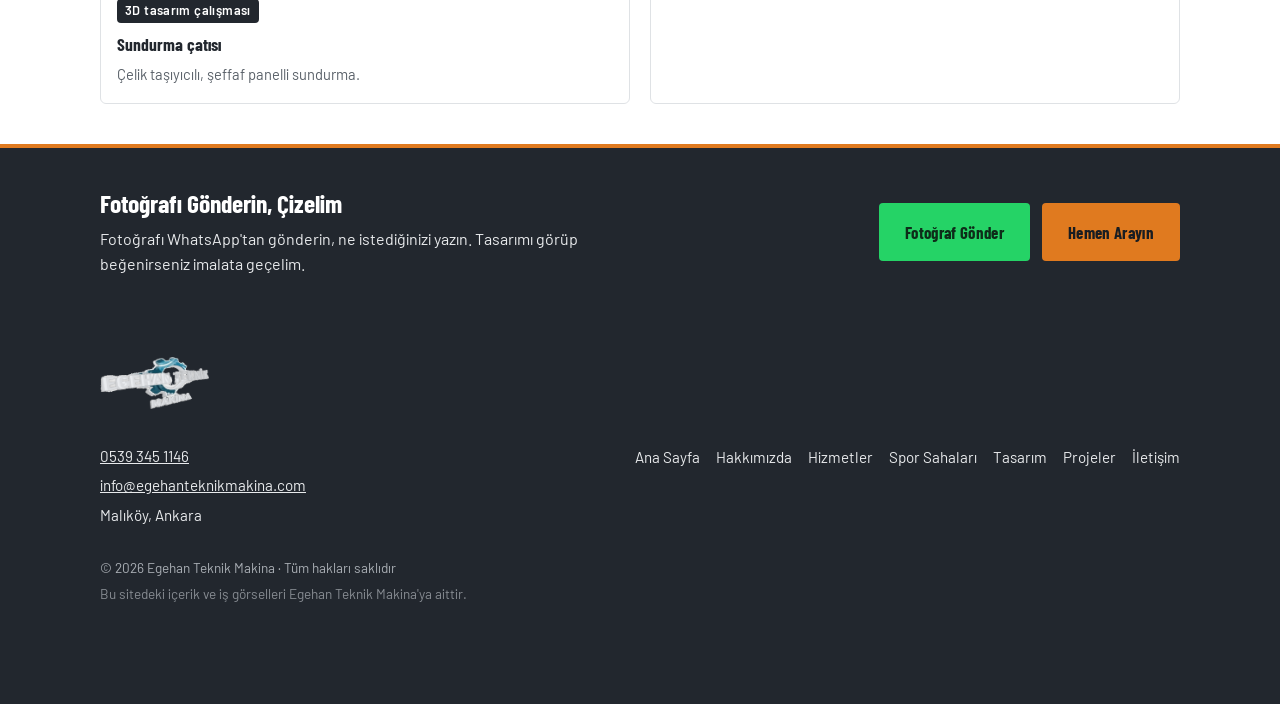
<file: tasarim.html>
<!DOCTYPE html>
<html lang="tr">
<head>
<meta charset="UTF-8">
<meta name="viewport" content="width=device-width, initial-scale=1.0">
<title>3D Tasarım: Balkon, Çatı, Basket Sahası ve Mutfak — Egehan Teknik Makina | Çelik Konstrüksiyon &amp; Demir Doğrama</title>
<meta name="description" content="Evinizin ya da sitenizin fotoğrafını gönderin; balkon çatısını, cam kapamayı, basket sahasını ya da mutfak tezgahını 3D olarak çizelim. İmalattan önce sonucu görün.">
<link rel="canonical" href="https://egehanteknikmakina.com/tasarim.html">
<meta property="og:type" content="website">
<meta property="og:locale" content="tr_TR">
<meta property="og:site_name" content="Egehan Teknik Makina">
<meta property="og:url" content="https://egehanteknikmakina.com/tasarim.html">
<meta property="og:title" content="3D Tasarım: Balkon, Çatı, Basket Sahası ve Mutfak — Egehan Teknik Makina">
<meta property="og:description" content="Evinizin ya da sitenizin fotoğrafını gönderin; balkon çatısını, cam kapamayı, basket sahasını ya da mutfak tezgahını 3D olarak çizelim. İmalattan önce sonucu görün.">
<meta property="og:image" content="https://egehanteknikmakina.com/gorseller/paylasim.jpg">
<meta property="og:image:width" content="1200">
<meta property="og:image:height" content="630">
<meta name="twitter:card" content="summary_large_image">
<meta name="twitter:title" content="3D Tasarım: Balkon, Çatı, Basket Sahası ve Mutfak — Egehan Teknik Makina">
<meta name="twitter:description" content="Evinizin ya da sitenizin fotoğrafını gönderin; balkon çatısını, cam kapamayı, basket sahasını ya da mutfak tezgahını 3D olarak çizelim. İmalattan önce sonucu görün.">
<meta name="twitter:image" content="https://egehanteknikmakina.com/gorseller/paylasim.jpg">
<meta name="theme-color" content="#22272e">
<link rel="preconnect" href="https://fonts.googleapis.com">
<link rel="preconnect" href="https://fonts.gstatic.com" crossorigin>
<link rel="stylesheet" href="https://fonts.googleapis.com/css2?family=Barlow+Condensed:wght@600;700&family=Barlow:wght@400;600&display=swap">
<link rel="stylesheet" href="css/stil.css">
</head>
<body>

<header class="ust-bilgi">
  <div class="icerik">
    <a href="index.html" class="logo-baglanti">
      <img src="gorseller/logo-duz.png" alt="Egehan Teknik Makina logosu" width="1011" height="481">
    </a>

    <button type="button" class="menu-dugmesi" aria-expanded="false" aria-controls="ana-menu">
      <span class="sr-only">Menüyü aç</span>
      <svg viewBox="0 0 24 24" fill="none" stroke-width="2" stroke-linecap="round" aria-hidden="true">
        <line x1="3" y1="6" x2="21" y2="6"></line>
        <line x1="3" y1="12" x2="21" y2="12"></line>
        <line x1="3" y1="18" x2="21" y2="18"></line>
      </svg>
    </button>

    <nav class="ana-menu" id="ana-menu" aria-label="Ana menü">
      <ul>
        <li><a href="index.html">Ana Sayfa</a></li>
        <li><a href="hakkimizda.html">Hakkımızda</a></li>
        <li><a href="hizmetler.html">Hizmetler</a></li>
        <li><a href="spor-sahalari.html">Spor Sahaları</a></li>
        <li><a href="tasarim.html" aria-current="page">Tasarım</a></li>
        <li><a href="projeler.html">Projeler</a></li>
        <li><a href="iletisim.html">İletişim</a></li>
      </ul>
    </nav>
  </div>
</header>

<main>

  <section class="sayfa-basligi">
    <div class="icerik">
      <h1>Fotoğrafını Gönder, 3D Olarak Çizelim</h1>
      <p>Evinizin, sitenizin ya da mutfağınızın fotoğrafını WhatsApp'tan gönderin; nasıl bir balkon çatısı, cam kapama, sundurma, basket sahası ya da mutfak tezgahı istediğinizi anlatın. Alanı 3D olarak çizip istediğiniz sistemi üzerine yerleştirelim; imalattan önce işin bitince nasıl görüneceğini görün.</p>
    </div>
  </section>

  <section class="surec">
    <div class="icerik">
      <h2>Nasıl İşliyor?</h2>
      <ol class="surec-liste">
        <li>
          <h3>Fotoğrafı Gönderin</h3>
          <p>Evinizin fotoğrafını WhatsApp'tan gönderin.</p>
        </li>
        <li>
          <h3>İsteğinizi Anlatın</h3>
          <p>Nasıl bir balkon, çatı, spor sahası ya da mutfak tezgahı istediğinizi anlatın.</p>
        </li>
        <li>
          <h3>Tasarımınızı Görün</h3>
          <p>Evinizin 3D çizimini, istediğiniz sistem yerleştirilmiş halde görün. Beğenirseniz imalata geçelim.</p>
        </li>
      </ol>
    </div>
  </section>

  <section class="blok blok--zemin">
    <div class="icerik">
      <h2>Örnek Tasarım</h2>
      <p>Bir evin zemin katı için tasarladığımız cam kapama, pergola çatı ve katlanır kapı sistemi.</p>
      <!-- 3D TASARIM görselleri: yapılmış iş DEĞİL. projeler.html galerisine (veri.js) EKLENMEZ. -->
      <div class="galeri-grid">
        <figure class="galeri-oge">
          <img src="gorseller/tasarim/tasarim-genel.webp" alt="İki katlı evin 3D çizimi: zemin kat girişine tasarlanan cam kapama ve pergola çatı, evin genel görünümü" width="1600" height="900" loading="lazy">
          <figcaption>
            <span class="etiket-3d">3D tasarım çalışması</span>
            <strong>Genel görünüm</strong>
            <span>Cam kapama ve pergola çatı evin cephesine yerleştirilmiş halde.</span>
          </figcaption>
        </figure>
        <figure class="galeri-oge">
          <img src="gorseller/tasarim/tasarim-yakin.webp" alt="Aynı evin 3D çiziminde girişe yakın bakış: alüminyum çerçeveli cam kapama, üstte pergola çatı ve açık konumda katlanır kapı" width="1600" height="900" loading="lazy">
          <figcaption>
            <span class="etiket-3d">3D tasarım çalışması</span>
            <strong>Yakın görünüm</strong>
            <span>Cam kapama, pergola çatı ve katlanır kapı sisteminin detayı.</span>
          </figcaption>
        </figure>
      </div>
    </div>
  </section>

  <section class="blok">
    <div class="icerik">
      <h2>Balkon Çatısı ve Cam Kapama</h2>
      <p>İş yeri girişine tasarladığımız balkon çatısı, cam kapama ve kapı sistemi.</p>
      <!-- 3D TASARIM görselleri: yapılmış iş DEĞİL. projeler.html galerisine (veri.js) EKLENMEZ. -->
      <div class="galeri-grid">
        <figure class="galeri-oge">
          <img src="gorseller/tasarim/balkon-catisi-genel.webp" alt="İki katlı binanın 3D çiziminde giriş katına tasarlanan balkon çatısı ve cam kapama" width="1600" height="900" loading="lazy">
          <figcaption>
            <span class="etiket-3d">3D tasarım çalışması</span>
            <strong>Genel görünüm</strong>
            <span>Balkon çatısı ve cam kapama binanın cephesinde.</span>
          </figcaption>
        </figure>
        <figure class="galeri-oge">
          <img src="gorseller/tasarim/balkon-catisi-yakin.webp" alt="Aynı binanın 3D çiziminde girişe yakın bakış: cam kapama, balkon çatısı ve giriş merdiveni" width="1600" height="900" loading="lazy">
          <figcaption>
            <span class="etiket-3d">3D tasarım çalışması</span>
            <strong>Yakın görünüm</strong>
            <span>Cam kapama ve kapı sisteminin detayı.</span>
          </figcaption>
        </figure>
      </div>
    </div>
  </section>

  <section class="blok blok--zemin">
    <div class="icerik">
      <h2>Site Basket Sahası</h2>
      <p>Bir site için çizdiğimiz çevre çitli basket sahası. Yönetime sunulmak üzere 3D görünüm ve dikme yerlerini gösteren teknik çizim birlikte hazırlandı. <a href="spor-sahalari.html">Spor sahası ve oyun parkı işlerimiz →</a></p>
      <div class="galeri-grid">
        <figure class="galeri-oge">
          <img src="gorseller/tasarim/basket-sahasi-3d.webp" alt="Çevre çitli basket sahasının kuşbakışı 3D çizimi" width="1600" height="900" loading="lazy">
          <figcaption>
            <span class="etiket-3d">3D tasarım çalışması</span>
            <strong>Kuşbakışı görünüm</strong>
            <span>Çevre çiti, potalar ve saha çizgileriyle.</span>
          </figcaption>
        </figure>
        <figure class="galeri-oge">
          <img src="gorseller/tasarim/basket-sahasi-cizim.webp" alt="Basket sahası çevre çitinin teknik çizimi" width="1280" height="904" loading="lazy">
          <figcaption>
            <span class="etiket-3d">Teknik çizim</span>
            <strong>Çevre çiti çizimi</strong>
            <span>Plan, dikme aksları ve kenar görünüşleri.</span>
          </figcaption>
        </figure>
      </div>
    </div>
  </section>

  <section class="blok">
    <div class="icerik">
      <h2>Sundurma ve Mutfak Tezgahı</h2>
      <p>Yalnızca dış mekân değil; sundurma çatısından mutfak tezgahına kadar işi önce çizip sonra yapıyoruz.</p>
      <div class="galeri-grid">
        <figure class="galeri-oge">
          <img src="gorseller/tasarim/sundurma-3d.webp" alt="Şeffaf panelli sundurma çatısının 3D çizimi" width="958" height="837" loading="lazy">
          <figcaption>
            <span class="etiket-3d">3D tasarım çalışması</span>
            <strong>Sundurma çatısı</strong>
            <span>Çelik taşıyıcılı, şeffaf panelli sundurma.</span>
          </figcaption>
        </figure>
        <figure class="galeri-oge">
          <img src="gorseller/tasarim/mutfak-3d.webp" alt="Mutfak tezgahı ve dolaplarının 3D çizimi" width="1391" height="770" loading="lazy">
          <figcaption>
            <span class="etiket-3d">3D tasarım çalışması</span>
            <strong>Mutfak tezgahı</strong>
            <span>Tezgah ve dolap yerleşimi, iş başlamadan önce.</span>
          </figcaption>
        </figure>
      </div>
    </div>
  </section>

  <section class="teklif-serit">
    <div class="icerik">
      <div class="teklif-ic">
        <div class="teklif-metin">
          <h2>Fotoğrafı Gönderin, Çizelim</h2>
          <p>Fotoğrafı WhatsApp'tan gönderin, ne istediğinizi yazın. Tasarımı görüp beğenirseniz imalata geçelim.</p>
        </div>
        <div class="teklif-butonlar">
          <a href="https://wa.me/905393451146?text=Merhaba%2C%20evimin%20foto%C4%9Fraf%C4%B1n%C4%B1%20g%C3%B6nderiyorum%2C%20balkon%20tasar%C4%B1m%C4%B1%20istiyorum." class="buton buton-wa gecis" rel="noopener">Fotoğraf Gönder</a>
          <a href="tel:+905393451146" class="buton buton-birincil gecis">Hemen Arayın</a>
        </div>
      </div>
    </div>
  </section>

</main>

<footer class="alt-bilgi">
  <div class="icerik">
    <div class="alt-bilgi-logo">
      <img src="gorseller/logo-duz-acik.png" alt="Egehan Teknik Makina logosu" width="1011" height="481" loading="lazy">
    </div>

    <ul class="alt-bilgi-iletisim">
      <li><a href="tel:+905393451146">0539 345 1146</a></li>
      <li><a href="mailto:info@egehanteknikmakina.com">info@egehanteknikmakina.com</a></li>
      <!-- TODO: tam atölye adresi gelince güncellenecek -->
      <li>Malıköy, Ankara</li>
    </ul>

    <nav aria-label="Alt bilgi menüsü">
      <ul class="alt-bilgi-menu">
        <li><a href="index.html">Ana Sayfa</a></li>
        <li><a href="hakkimizda.html">Hakkımızda</a></li>
        <li><a href="hizmetler.html">Hizmetler</a></li>
        <li><a href="spor-sahalari.html">Spor Sahaları</a></li>
        <li><a href="tasarim.html">Tasarım</a></li>
        <li><a href="projeler.html">Projeler</a></li>
        <li><a href="iletisim.html">İletişim</a></li>
      </ul>
    </nav>

    <p class="telif">© 2026 Egehan Teknik Makina · Tüm hakları saklıdır<br>
      <span class="telif-alt">Bu sitedeki içerik ve iş görselleri Egehan Teknik Makina'ya aittir.</span>
    </p>
  </div>
</footer>

<a href="https://wa.me/905393451146?text=Merhaba%2C%20bilgi%20almak%20istiyorum." class="whatsapp-buton gecis" aria-label="WhatsApp ile yazın">
  <svg viewBox="0 0 32 32" aria-hidden="true">
    <path d="M16 4C9.4 4 4 9.4 4 16c0 2.4.7 4.6 1.9 6.5L4 28l5.7-1.8c1.8 1 3.9 1.6 6.3 1.6 6.6 0 12-5.4 12-12S22.6 4 16 4zm6.8 17.1c-.3.8-1.6 1.5-2.5 1.6-.6.1-1.4.2-4.2-.9-3.5-1.4-5.8-4.9-6-5.1-.2-.3-1.4-1.9-1.4-3.6 0-1.7.9-2.5 1.2-2.9.3-.3.7-.4 1-.4h.7c.2 0 .5 0 .8.6.3.7 1 2.4 1.1 2.6.1.2.2.4 0 .7-.1.3-.2.4-.4.6-.2.2-.4.5-.6.6-.2.2-.4.4-.2.8.2.4 1 1.6 2.1 2.6 1.4 1.3 2.6 1.7 3 1.9.4.2.6.1.8-.1.2-.2.9-1 1.1-1.4.2-.4.5-.3.8-.2.3.1 2 1 2.4 1.1.4.2.6.3.7.4.1.2.1.9-.2 1.7z"></path>
  </svg>
</a>

<nav class="mobil-cubuk" aria-label="Hızlı iletişim">
  <a href="tel:+905393451146" class="mobil-cubuk-ara">
    <svg viewBox="0 0 24 24" aria-hidden="true"><path d="M6.6 10.8c1.4 2.8 3.8 5.1 6.6 6.6l2.2-2.2c.3-.3.7-.4 1-.2 1.1.4 2.3.6 3.6.6.6 0 1 .4 1 1V20c0 .6-.4 1-1 1-9.4 0-17-7.6-17-17 0-.6.4-1 1-1h3.5c.6 0 1 .4 1 1 0 1.2.2 2.4.6 3.6.1.3 0 .7-.2 1l-2.3 2.2z"></path></svg>
    Hemen Ara
  </a>
  <a href="https://wa.me/905393451146?text=Merhaba%2C%20bilgi%20almak%20istiyorum." class="mobil-cubuk-wa" rel="noopener">
    <svg viewBox="0 0 32 32" aria-hidden="true"><path d="M16 4C9.4 4 4 9.4 4 16c0 2.4.7 4.6 1.9 6.5L4 28l5.7-1.8c1.8 1 3.9 1.6 6.3 1.6 6.6 0 12-5.4 12-12S22.6 4 16 4zm6.8 17.1c-.3.8-1.6 1.5-2.5 1.6-.6.1-1.4.2-4.2-.9-3.5-1.4-5.8-4.9-6-5.1-.2-.3-1.4-1.9-1.4-3.6 0-1.7.9-2.5 1.2-2.9.3-.3.7-.4 1-.4h.7c.2 0 .5 0 .8.6.3.7 1 2.4 1.1 2.6.1.2.2.4 0 .7-.1.3-.2.4-.4.6-.2.2-.4.5-.6.6-.2.2-.4.4-.2.8.2.4 1 1.6 2.1 2.6 1.4 1.3 2.6 1.7 3 1.9.4.2.6.1.8-.1.2-.2.9-1 1.1-1.4.2-.4.5-.3.8-.2.3.1 2 1 2.4 1.1.4.2.6.3.7.4.1.2.1.9-.2 1.7z"></path></svg>
    WhatsApp
  </a>
</nav>

<script src="js/site.js"></script>
</body>
</html>
</file>
<file: css/stil.css>
/* ==========================================================================
   Egehan Teknik Makina — Ortak Stil Dosyası
   Tüm sayfalar bu tek dosyayı kullanır. Sayfaya özel CSS yazılmaz.
   ========================================================================== */

/* Yazı tipleri sayfa <head>'lerinde <link> ile yüklenir (performans). */

:root {
  /* Renk paleti */
  --renk-grafit: #22272e;
  --renk-grafit-koyu: #191d22;
  --renk-celik: #4d90b0;
  --renk-celik-koyu: #2e5f78;
  --renk-uyari: #e07a1f;
  --renk-uyari-koyu: #a8560c; /* açık zeminde yazı için */
  --renk-zemin: #f4f5f6;
  --renk-metin: #22272e;
  --renk-metin-acik: #e8eaec;

  /* Tipografi */
  --yazi-govde: "Barlow", Arial, sans-serif;
  --yazi-baslik: "Barlow Condensed", Arial, sans-serif;

  /* Düzen */
  --icerik-genislik: 1120px;
  --gecis-suresi: 0.15s;
}

/* --------------------------------------------------------------------
   Sıfırlama / temel
   -------------------------------------------------------------------- */
*,
*::before,
*::after {
  box-sizing: border-box;
}

html {
  -webkit-text-size-adjust: 100%;
}

body {
  margin: 0;
  font-family: var(--yazi-govde);
  color: var(--renk-metin);
  background: #ffffff;
  line-height: 1.55;
  font-size: 16px;
}

img {
  max-width: 100%;
  display: block;
}

a {
  color: var(--renk-celik-koyu);
  text-decoration: underline;
}

a:hover {
  text-decoration: none;
}

h1,
h2,
h3 {
  font-family: var(--yazi-baslik);
  font-weight: 700;
  line-height: 1.15;
  margin: 0 0 0.5em;
}

p {
  margin: 0 0 1em;
}

ul {
  margin: 0;
  padding: 0;
}

button {
  font-family: inherit;
}

/* Klavye odağı — her yerde görünür kalsın */
:focus-visible {
  outline: 3px solid var(--renk-uyari);
  outline-offset: 2px;
}

/* Hareket azaltma tercihine saygı */
@media (prefers-reduced-motion: reduce) {
  *,
  *::before,
  *::after {
    animation-duration: 0.01ms !important;
    animation-iteration-count: 1 !important;
    transition-duration: 0.01ms !important;
    scroll-behavior: auto !important;
  }
}

.gecis {
  transition: background-color var(--gecis-suresi) ease,
    color var(--gecis-suresi) ease, border-color var(--gecis-suresi) ease;
}

/* --------------------------------------------------------------------
   Yardımcı sınıflar
   -------------------------------------------------------------------- */
.sr-only {
  position: absolute;
  width: 1px;
  height: 1px;
  padding: 0;
  margin: -1px;
  overflow: hidden;
  clip: rect(0, 0, 0, 0);
  white-space: nowrap;
  border: 0;
}

.icerik {
  width: 100%;
  max-width: var(--icerik-genislik);
  margin: 0 auto;
  padding: 0 20px;
}

/* --------------------------------------------------------------------
   Üst bilgi (header)
   -------------------------------------------------------------------- */
.ust-bilgi {
  /* Firma logosu koyu yazılı; açık zemin için tasarlanmış.
     Bu yüzden başlık beyaz, hemen altındaki hero koyu grafit. */
  background: #ffffff;
  border-bottom: 1px solid #dfe2e5;
  position: sticky;
  top: 0;
  z-index: 100;
}

.ust-bilgi .icerik {
  display: flex;
  align-items: center;
  justify-content: space-between;
  padding-top: 12px;
  padding-bottom: 12px;
}

.logo-baglanti {
  display: flex;
  align-items: center;
  gap: 12px;
  text-decoration: none;
}

/* Logo: firmanın kendi logosu (dişli + EGEHAN TEKNİK MAKİNA yazısı).
   09.09.2026'da isim "Demir Yapı"dan geri dönünce yazı logosu yerine
   tekrar bu kullanılmaya başlandı. */
.logo-baglanti img {
  height: 60px;
  width: auto;
  flex: 0 0 auto;
}

@media (min-width: 768px) {
  .logo-baglanti img {
    height: 74px;
  }
}

/* Ana menü — mobilde gizli, buton ile açılır */
.ana-menu {
  position: absolute;
  top: 100%;
  left: 0;
  right: 0;
  background: #ffffff;
  border-bottom: 1px solid #dfe2e5;
  box-shadow: 0 6px 12px rgba(0, 0, 0, 0.08);
  display: none;
}

.ana-menu.acik {
  display: block;
}

.ana-menu ul {
  list-style: none;
  display: flex;
  flex-direction: column;
}

.ana-menu a {
  display: block;
  padding: 14px 20px;
  color: var(--renk-metin);
  text-decoration: none;
  border-top: 1px solid #e8eaec;
  font-family: var(--yazi-baslik);
  font-weight: 600;
  font-size: 1.05rem;
  letter-spacing: 0.02em;
}

.ana-menu a:hover,
.ana-menu a:focus-visible {
  color: var(--renk-celik-koyu);
}

.ana-menu a[aria-current="page"] {
  color: var(--renk-uyari-koyu);
}

/* Hamburger butonu */
.menu-dugmesi {
  background: transparent;
  border: 2px solid var(--renk-metin);
  border-radius: 4px;
  padding: 8px 10px;
  cursor: pointer;
  display: flex;
  align-items: center;
  justify-content: center;
}

.menu-dugmesi svg {
  width: 22px;
  height: 22px;
  stroke: var(--renk-metin);
}

/* --------------------------------------------------------------------
   Hero
   -------------------------------------------------------------------- */
/* TEMSİLİ görsel, gerçek iş fotoğrafı gelince değişecek */
.hero {
  background-image: linear-gradient(
      rgba(25, 29, 34, 0.92),
      rgba(25, 29, 34, 0.75)
    ), url("../gorseller/celik-konstruksiyon.webp");
  background-size: cover;
  background-position: center;
  background-repeat: no-repeat;
  color: var(--renk-metin-acik);
  padding: 48px 0 56px;
}

.hero h1 {
  color: #ffffff;
  font-size: 2rem;
  max-width: 18ch;
}

.hero p {
  font-size: 1.05rem;
  max-width: 55ch;
  color: var(--renk-metin-acik);
}

.hero-butonlar {
  display: flex;
  flex-direction: column;
  gap: 12px;
  margin-top: 24px;
}

/* --------------------------------------------------------------------
   Butonlar
   -------------------------------------------------------------------- */
.buton {
  display: inline-flex;
  align-items: center;
  justify-content: center;
  gap: 8px;
  font-family: var(--yazi-baslik);
  font-weight: 700;
  font-size: 1.05rem;
  letter-spacing: 0.02em;
  text-decoration: none;
  border-radius: 4px;
  padding: 14px 24px;
  border: 2px solid transparent;
  cursor: pointer;
}

.buton-birincil {
  background: var(--renk-uyari);
  color: var(--renk-grafit-koyu);
}

.buton-birincil:hover,
.buton-birincil:focus-visible {
  background: #c8690f;
  color: var(--renk-grafit-koyu);
}

.buton-ikincil {
  background: transparent;
  border-color: var(--renk-metin-acik);
  color: var(--renk-metin-acik);
}

.buton-ikincil:hover,
.buton-ikincil:focus-visible {
  background: rgba(232, 234, 236, 0.1);
  color: #ffffff;
}

.buton-buyuk {
  padding: 18px 32px;
  font-size: 1.2rem;
}

/* --------------------------------------------------------------------
   Hizmetler özeti (açık zemin, kart grid)
   -------------------------------------------------------------------- */
.hizmetler-ozeti {
  background: var(--renk-zemin);
  padding: 48px 0;
}

.hizmetler-ozeti h2 {
  font-size: 1.6rem;
  color: var(--renk-metin);
}

.kart-grid {
  display: grid;
  grid-template-columns: 1fr;
  gap: 20px;
  margin-top: 28px;
  list-style: none;
}

.kart {
  background: #ffffff;
  border: 1px solid #dfe2e5;
  border-radius: 6px;
  padding: 24px;
}

.kart-ikon {
  width: 40px;
  height: 40px;
  stroke: var(--renk-celik-koyu);
  fill: none;
  stroke-width: 1.6;
  margin-bottom: 12px;
}

.kart h3 {
  font-size: 1.25rem;
  color: var(--renk-metin);
}

.kart h3 a {
  color: inherit;
  text-decoration: none;
}

.kart h3 a:hover,
.kart h3 a:focus-visible {
  color: var(--renk-celik-koyu);
  text-decoration: underline;
}

.kart p {
  margin-bottom: 0;
  font-size: 0.97rem;
}

.tum-hizmetler-link {
  display: inline-block;
  margin-top: 28px;
  font-family: var(--yazi-baslik);
  font-weight: 600;
  font-size: 1.05rem;
}

/* .kart-grid--3: kart-grid ile birlikte kullanılır, masaüstünde 3 sütun
   verir (hakkımızda "Neden Biz?" ve iletişim kartları için). */
.kart--orta {
  text-align: center;
}

.kart--orta .kart-ikon {
  margin-left: auto;
  margin-right: auto;
}

.kart-eylem {
  margin-top: 16px;
}

/* Hizmet kartı görseli (index.html) — 16:10 oranlı, kart üstünde */
.kart-gorsel {
  aspect-ratio: 16 / 10;
  overflow: hidden;
  margin: -24px -24px 16px;
  border-radius: 5px 5px 0 0;
}

.kart-gorsel img {
  width: 100%;
  height: 100%;
  object-fit: cover;
  filter: grayscale(0.25) contrast(1.06);
}

/* Görsel birliği: farklı kaynaklardan gelen dekoratif görselleri tek
   takım gibi göstermek için ortak renk işlemi. */
.gorsel-islem {
  filter: grayscale(0.25) contrast(1.06);
}

/* --------------------------------------------------------------------
   Neden Bizi Tercih Etmelisiniz (index.html) — sade liste blokları,
   .kart görünümünden ayrışsın diye kart değil, sol kenarlı liste.
   -------------------------------------------------------------------- */
.neden {
  background: #ffffff;
  padding: 48px 0;
}

.neden h2 {
  font-size: 1.6rem;
  color: var(--renk-metin);
}

.neden-liste {
  list-style: none;
  display: grid;
  grid-template-columns: 1fr;
  gap: 24px;
  margin-top: 28px;
  padding: 0;
}

.neden-liste li {
  border-left: 3px solid var(--renk-uyari);
  padding: 2px 0 2px 18px;
}

.neden-liste h3 {
  font-size: 1.1rem;
  margin-bottom: 0.3em;
}

.neden-liste p {
  margin: 0;
  font-size: 0.95rem;
}

@media (min-width: 768px) {
  .neden-liste {
    grid-template-columns: repeat(2, 1fr);
    column-gap: 32px;
  }
}

@media (min-width: 1024px) {
  .neden-liste {
    grid-template-columns: repeat(3, 1fr);
  }
}

/* --------------------------------------------------------------------
   Akan görsel şeridi (index.html) — TEMSİLİ görseller, saf CSS animasyon
   -------------------------------------------------------------------- */
.gorsel-seridi {
  background: var(--renk-grafit-koyu);
  padding: 24px 0;
  overflow: hidden;
}

.gorsel-seridi-track {
  display: flex;
  width: max-content;
  animation: gorsel-seridi-kaydir 60s linear infinite;
}

.gorsel-seridi:hover .gorsel-seridi-track,
.gorsel-seridi:focus-within .gorsel-seridi-track,
.gorsel-seridi.duraklatildi .gorsel-seridi-track {
  animation-play-state: paused;
}

/* Dokunmatik/klavye kullanıcıları için durdur-oynat düğmesi */
.serit-dugmesi {
  display: block;
  margin: 12px auto 0;
  background: transparent;
  border: 1px solid #8a9099;
  border-radius: 4px;
  color: #b9bfc6;
  font-family: var(--yazi-govde);
  font-size: 0.82rem;
  padding: 6px 14px;
  cursor: pointer;
}

.serit-dugmesi:hover {
  color: #ffffff;
  border-color: #b9bfc6;
}

@media (prefers-reduced-motion: reduce) {
  .serit-dugmesi {
    display: none; /* animasyon zaten kapalı, düğmeye gerek yok */
  }
}

.gorsel-seridi-ic {
  display: flex;
  flex-shrink: 0;
  gap: 16px;
  padding-right: 16px;
}

.gorsel-seridi-ic img {
  height: 140px;
  width: auto;
  object-fit: cover;
  border-radius: 4px;
  flex-shrink: 0;
  filter: grayscale(0.65) contrast(1.06);
}

@keyframes gorsel-seridi-kaydir {
  from {
    transform: translateX(0);
  }
  to {
    transform: translateX(-50%);
  }
}

.gorsel-seridi-not {
  margin: 12px 0 0;
  text-align: center;
  font-size: 0.82rem;
  color: #8a9099;
}

@media (prefers-reduced-motion: reduce) {
  .gorsel-seridi {
    overflow-x: auto;
  }

  .gorsel-seridi-track {
    animation: none !important;
    transform: none !important;
  }
}

/* --------------------------------------------------------------------
   Galeri (projeler.html)
   -------------------------------------------------------------------- */
.galeri-grid {
  display: grid;
  grid-template-columns: 1fr;
  gap: 20px;
  margin-top: 24px;
}

.galeri-oge {
  margin: 0;
  background: #ffffff;
  border: 1px solid #dfe2e5;
  border-radius: 6px;
  overflow: hidden;
}

.galeri-oge img {
  width: 100%;
  height: auto;
}

.galeri-oge figcaption {
  padding: 16px;
}

.galeri-oge figcaption strong {
  display: block;
  font-family: var(--yazi-baslik);
  font-size: 1.1rem;
  margin-bottom: 4px;
}

.galeri-oge figcaption span {
  font-size: 0.92rem;
  color: #5a6169;
}

/* tasarim.html: 3D çizimlerin yapılmış iş sanılmaması için etiket */
.galeri-oge figcaption .etiket-3d {
  display: inline-block;
  margin-bottom: 8px;
  padding: 2px 8px;
  border-radius: 4px;
  background: var(--renk-grafit);
  color: #ffffff;
  font-size: 0.8rem;
  font-weight: 600;
  letter-spacing: 0.03em;
}

.galeri-bos {
  background: #ffffff;
  border: 1px solid #dfe2e5;
  border-radius: 6px;
  padding: 32px 24px;
  text-align: center;
  margin-top: 24px;
}

.galeri-bos p {
  margin-bottom: 16px;
}

/* --------------------------------------------------------------------
   Sayfa başlığı (iç sayfalarda kısa, koyu zemin başlık bloğu)
   -------------------------------------------------------------------- */
.sayfa-basligi {
  background: var(--renk-grafit);
  color: var(--renk-metin-acik);
  padding: 40px 0;
}

.sayfa-basligi h1 {
  color: #ffffff;
  font-size: 2rem;
  max-width: 22ch;
}

.sayfa-basligi p {
  font-size: 1.05rem;
  max-width: 55ch;
  margin: 0;
}

/* --------------------------------------------------------------------
   Hizmet blokları (hizmetler.html içerik bölümleri)
   .blok / .blok--zemin: aynı yapı, diğer iç sayfalarda genel içerik
   bölümü olarak kullanılır (--zemin varyantı: hakkımızda, iletişim).
   -------------------------------------------------------------------- */
.hizmet-blok,
.blok {
  padding: 40px 0;
}

.hizmet-blok--zemin,
.blok--zemin {
  background: var(--renk-zemin);
}

.hizmet-blok h2,
.blok h2 {
  font-size: 1.5rem;
}

.hizmet-liste {
  list-style: none;
  display: flex;
  flex-direction: column;
  gap: 10px;
  margin: 0 0 16px;
}

.hizmet-liste li {
  position: relative;
  padding-left: 22px;
}

.hizmet-liste li::before {
  content: "";
  position: absolute;
  left: 0;
  top: 0.7em;
  width: 10px;
  height: 2px;
  background: var(--renk-uyari);
}

.yer-tutucu {
  font-size: 0.9rem;
  font-style: italic;
  color: #5a6169;
  margin: 0;
}

/* Hizmet bloğu metin + görsel yerleşimi (hizmetler.html) ve
   hakkımızda giriş bloğu metin + görsel yerleşimi (hakkimizda.html).
   Mobilde görsel üstte, metin altta (DOM sırası). Masaüstünde yan yana;
   --ters varyantı görselin tarafını değiştirir. */
.hizmet-blok-ic,
.blok-ic {
  display: flex;
  flex-direction: column;
  gap: 24px;
  align-items: center;
}

.hizmet-blok-metin,
.hizmet-blok-gorsel,
.blok-metin,
.blok-gorsel {
  width: 100%;
  min-width: 0;
}

.hizmet-blok-gorsel img,
.blok-gorsel img {
  width: 100%;
  height: auto;
  border-radius: 6px;
  display: block;
}

.hizmet-blok-gorsel img,
.blok-gorsel img {
  /* Kaynak görseller yatay/dikey karışık geliyor; hepsini aynı orana
     sabitlemezsek dikey olan blok diğerlerinin iki katı uzuyor. */
  aspect-ratio: 4 / 3;
  object-fit: cover;
}

.hizmet-blok-gorsel img,
.blok-gorsel img {
  filter: grayscale(0.25) contrast(1.06);
}

/* --------------------------------------------------------------------
   Müşteri yorumları (index.html) — veri js/veri.js icinden gelir
   -------------------------------------------------------------------- */
.yorumlar {
  background: var(--renk-zemin);
  padding: 48px 0;
}

.yorumlar h2 {
  font-size: 1.6rem;
  color: var(--renk-metin);
}

.yorum-bos {
  max-width: 56ch;
  color: #5b636c;
  margin: 0;
}

.yorum-grid {
  display: grid;
  grid-template-columns: 1fr;
  gap: 20px;
  margin-top: 24px;
  list-style: none;
}

.yorum {
  background: #ffffff;
  border: 1px solid #dfe2e5;
  border-left: 4px solid var(--renk-uyari);
  border-radius: 4px;
  padding: 20px 22px;
}

.yorum-puan {
  color: var(--renk-uyari);
  font-size: 1.1rem;
  letter-spacing: 0.08em;
  display: block;
  margin-bottom: 8px;
}

.yorum-metin {
  margin: 0 0 12px;
}

.yorum-ad {
  font-family: var(--yazi-baslik);
  font-weight: 600;
  font-size: 0.95rem;
  letter-spacing: 0.03em;
  color: #5b636c;
  margin: 0;
}

.yorum-buton {
  margin-top: 24px;
}

@media (min-width: 768px) {
  .yorum-grid {
    grid-template-columns: repeat(2, 1fr);
  }
}

@media (min-width: 1024px) {
  .yorum-grid {
    grid-template-columns: repeat(3, 1fr);
  }
}

/* --------------------------------------------------------------------
   Sık Sorulan Sorular (hizmetler.html)
   -------------------------------------------------------------------- */
.sss {
  background: var(--renk-zemin);
  padding: 48px 0;
}

.sss h2 {
  font-size: 1.6rem;
  color: var(--renk-metin);
}

.sss-liste {
  display: grid;
  grid-template-columns: 1fr;
  gap: 4px;
  margin-top: 24px;
}

.sss-oge {
  background: #ffffff;
  border: 1px solid #dfe2e5;
  padding: 20px 22px;
}

.sss-oge h3 {
  font-size: 1.15rem;
  color: var(--renk-metin);
  margin-bottom: 8px;
}

.sss-oge p {
  margin: 0;
  max-width: 68ch;
}

@media (min-width: 900px) {
  .sss-liste {
    grid-template-columns: repeat(2, 1fr);
    gap: 16px;
  }
}

/* --------------------------------------------------------------------
   Güven şeridi
   -------------------------------------------------------------------- */
.guven-seridi {
  background: var(--renk-grafit-koyu);
  color: var(--renk-metin-acik);
  padding: 32px 0;
}

.guven-listesi {
  list-style: none;
  display: flex;
  flex-direction: column;
  gap: 16px;
  text-align: center;
}

.guven-listesi li {
  font-family: var(--yazi-baslik);
  font-weight: 600;
  font-size: 1.15rem;
  letter-spacing: 0.02em;
}

/* --------------------------------------------------------------------
   Süreç (index.html) — "Nasıl Çalışıyoruz", sıralı 4 adım
   -------------------------------------------------------------------- */
.surec {
  background: #ffffff;
  padding: 48px 0;
}

.surec h2 {
  font-size: 1.6rem;
  color: var(--renk-metin);
}

.surec-liste {
  list-style: none;
  counter-reset: surec-adim;
  display: grid;
  grid-template-columns: 1fr;
  gap: 28px;
  margin-top: 28px;
  padding: 0;
}

.surec-liste li {
  position: relative;
  padding-left: 52px;
}

.surec-liste li::before {
  counter-increment: surec-adim;
  content: counter(surec-adim);
  position: absolute;
  left: 0;
  top: -0.1em;
  font-family: var(--yazi-baslik);
  font-weight: 700;
  font-size: 2rem;
  line-height: 1;
  color: var(--renk-uyari);
}

.surec-liste h3 {
  font-size: 1.15rem;
  margin-bottom: 0.3em;
}

.surec-liste p {
  margin: 0;
  font-size: 0.97rem;
}

@media (min-width: 768px) {
  .surec-liste {
    grid-template-columns: repeat(2, 1fr);
    column-gap: 40px;
  }

  /* 5. adım tek başına kalınca tüm satıra yayılır, boşluk sırıtmaz. */
  .surec-liste li:last-child {
    grid-column: 1 / -1;
  }
}

/* --------------------------------------------------------------------
   Son çağrı bölümü
   -------------------------------------------------------------------- */
.son-cagri {
  background: var(--renk-zemin);
  padding: 48px 0;
  text-align: center;
}

.son-cagri p {
  font-size: 1.15rem;
  font-family: var(--yazi-baslik);
  font-weight: 600;
  color: var(--renk-metin);
}

/* --------------------------------------------------------------------
   Alt bilgi (footer)
   -------------------------------------------------------------------- */
.alt-bilgi {
  background: var(--renk-grafit);
  color: var(--renk-metin-acik);
  padding: 40px 0 100px;
}

.alt-bilgi .icerik {
  display: flex;
  flex-direction: column;
  gap: 24px;
}

.alt-bilgi-logo {
  display: flex;
  align-items: center;
  gap: 12px;
  margin-bottom: 12px;
}

/* Footer logosu başlıktakinden bir tık küçük */
.alt-bilgi-logo img {
  height: 52px;
  width: auto;
}

.alt-bilgi-iletisim {
  list-style: none;
  font-size: 0.95rem;
}

.alt-bilgi-iletisim li {
  margin-bottom: 6px;
}

.alt-bilgi-iletisim a {
  color: var(--renk-metin-acik);
}

.alt-bilgi-menu {
  list-style: none;
  display: flex;
  flex-wrap: wrap;
  gap: 4px 16px;
}

.alt-bilgi-menu a {
  color: var(--renk-metin-acik);
  font-size: 0.95rem;
  text-decoration: none;
}

.alt-bilgi-menu a:hover,
.alt-bilgi-menu a:focus-visible {
  color: var(--renk-celik);
}

.telif-alt {
  display: inline-block;
  margin-top: 4px;
  font-size: 0.85rem;
  opacity: 0.75;
}

.telif {
  font-size: 0.85rem;
  color: #a9aeb4;
  margin: 0;
}

/* --------------------------------------------------------------------
   Teklif şeridi — "fotoğrafını gönder" çağrısı
   Bu sektörde müşteri çoğu zaman işin fotoğrafını çekip yolluyor;
   bunu açıkça davet etmek genel "bize ulaşın"dan daha iyi dönüyor.
   -------------------------------------------------------------------- */
.teklif-serit {
  background: var(--renk-grafit);
  color: var(--renk-metin-acik);
  padding: 40px 0;
  border-top: 4px solid var(--renk-uyari);
}

.teklif-ic {
  display: flex;
  flex-direction: column;
  gap: 22px;
}

.teklif-metin h2 {
  color: #ffffff;
  font-size: 1.6rem;
  margin-bottom: 10px;
}

.teklif-metin p {
  margin: 0;
  max-width: 60ch;
  color: var(--renk-metin-acik);
}

.teklif-butonlar {
  display: flex;
  flex-direction: column;
  gap: 12px;
}

.buton-wa {
  background: #25d366;
  color: #0e2c19;
}

.buton-wa:hover,
.buton-wa:focus-visible {
  background: #1ebe5a;
  color: #0e2c19;
}

@media (min-width: 768px) {
  .teklif-ic {
    flex-direction: row;
    align-items: center;
    justify-content: space-between;
    gap: 40px;
  }

  .teklif-butonlar {
    flex-direction: row;
    flex: 0 0 auto;
  }
}

/* --------------------------------------------------------------------
   Sabit mobil eylem çubuğu — ekranın altında, hep görünür.
   Ziyaretin %80'i telefondan geliyor; numaraya ulaşmak için
   kaydırmak zorunda kalmasınlar diye eklendi.
   768px ve üzerinde gizlenir (masaüstünde menü zaten görünüyor).
   -------------------------------------------------------------------- */
.mobil-cubuk {
  position: fixed;
  left: 0;
  right: 0;
  bottom: 0;
  z-index: 210;
  display: flex;
  background: var(--renk-grafit-koyu);
  border-top: 1px solid rgba(232, 234, 236, 0.14);
  box-shadow: 0 -2px 10px rgba(0, 0, 0, 0.25);
}

.mobil-cubuk a {
  flex: 1 1 0;
  display: flex;
  align-items: center;
  justify-content: center;
  gap: 8px;
  min-height: 56px;
  padding: 10px 8px;
  text-decoration: none;
  font-family: var(--yazi-baslik);
  font-weight: 700;
  font-size: 1.05rem;
  letter-spacing: 0.03em;
}

.mobil-cubuk svg {
  width: 20px;
  height: 20px;
  flex: 0 0 auto;
}

.mobil-cubuk-ara {
  background: var(--renk-uyari);
  color: var(--renk-grafit-koyu);
}

.mobil-cubuk-ara svg { fill: var(--renk-grafit-koyu); }

.mobil-cubuk-wa {
  background: #25d366;
  color: #0e2c19;
}

.mobil-cubuk-wa svg { fill: #0e2c19; }

/* Çubuk sayfanın en altını kapatmasın */
@media (max-width: 767px) {
  body { padding-bottom: 56px; }
}

@media (min-width: 768px) {
  .mobil-cubuk { display: none; }
}

/* --------------------------------------------------------------------
   Sabit WhatsApp butonu — mobilde çubuk devraldığı için gizlenir
   -------------------------------------------------------------------- */
.whatsapp-buton {
  position: fixed;
  right: 16px;
  bottom: 16px;
  width: 56px;
  height: 56px;
  border-radius: 50%;
  background: #25d366;
  display: flex;
  align-items: center;
  justify-content: center;
  z-index: 200;
  box-shadow: 0 2px 8px rgba(0, 0, 0, 0.3);
}

.whatsapp-buton svg {
  width: 30px;
  height: 30px;
  fill: #ffffff;
}

.whatsapp-buton:hover,
.whatsapp-buton:focus-visible {
  background: #1ebe5a;
}

@media (max-width: 767px) {
  .whatsapp-buton { display: none; }
}

/* ==========================================================================
   Masaüstü / tablet genişletmesi — 768px ve üzeri
   ========================================================================== */
@media (min-width: 768px) {
  .menu-dugmesi {
    display: none;
  }

  .ana-menu {
    position: static;
    display: block;
    border-top: none;
    background: transparent;
  }

  .ana-menu ul {
    flex-direction: row;
    gap: 4px;
  }

  .ana-menu a {
    border-top: none;
    padding: 10px 16px;
  }

  .hero h1 {
    font-size: 2.75rem;
  }

  .hero p {
    font-size: 1.15rem;
  }

  .hero-butonlar {
    flex-direction: row;
  }

  .kart-grid {
    grid-template-columns: repeat(2, 1fr);
  }

  .kart-grid.kart-grid--3 {
    grid-template-columns: repeat(3, 1fr);
  }

  .galeri-grid {
    grid-template-columns: repeat(2, 1fr);
  }

  .guven-listesi {
    flex-direction: row;
    justify-content: space-around;
    text-align: left;
  }

  .alt-bilgi .icerik {
    flex-direction: row;
    justify-content: space-between;
    flex-wrap: wrap;
  }

  .alt-bilgi-logo {
    flex-basis: 100%;
  }

  .gorsel-seridi-ic img {
    height: 200px;
  }

  .hizmet-blok-ic,
  .blok-ic {
    flex-direction: row-reverse;
    align-items: center;
    gap: 40px;
  }

  .blok-ic {
    align-items: flex-start;
  }

  .hizmet-blok--ters .hizmet-blok-ic {
    flex-direction: row;
  }
}

/* ==========================================================================
   Masaüstü genişletmesi — 1024px ve üzeri
   ========================================================================== */
@media (min-width: 1024px) {
  .kart-grid {
    grid-template-columns: repeat(3, 1fr);
  }
}

/* index.html vitrin: 3 görsel aynı boyda (dikey oyun parkı fotoğrafı uzamasın) */
.galeri-grid--esit .galeri-oge img {
  aspect-ratio: 4 / 3;
  object-fit: cover;
}

/* Dikey fotoğrafta işin görünen kısmı (çardak + zemin) kadraja girsin */
img.gorsel-ust {
  object-position: center 15%;
}

@media (min-width: 1024px) {
  .galeri-grid--esit {
    grid-template-columns: repeat(3, 1fr);
  }
}
</file>
